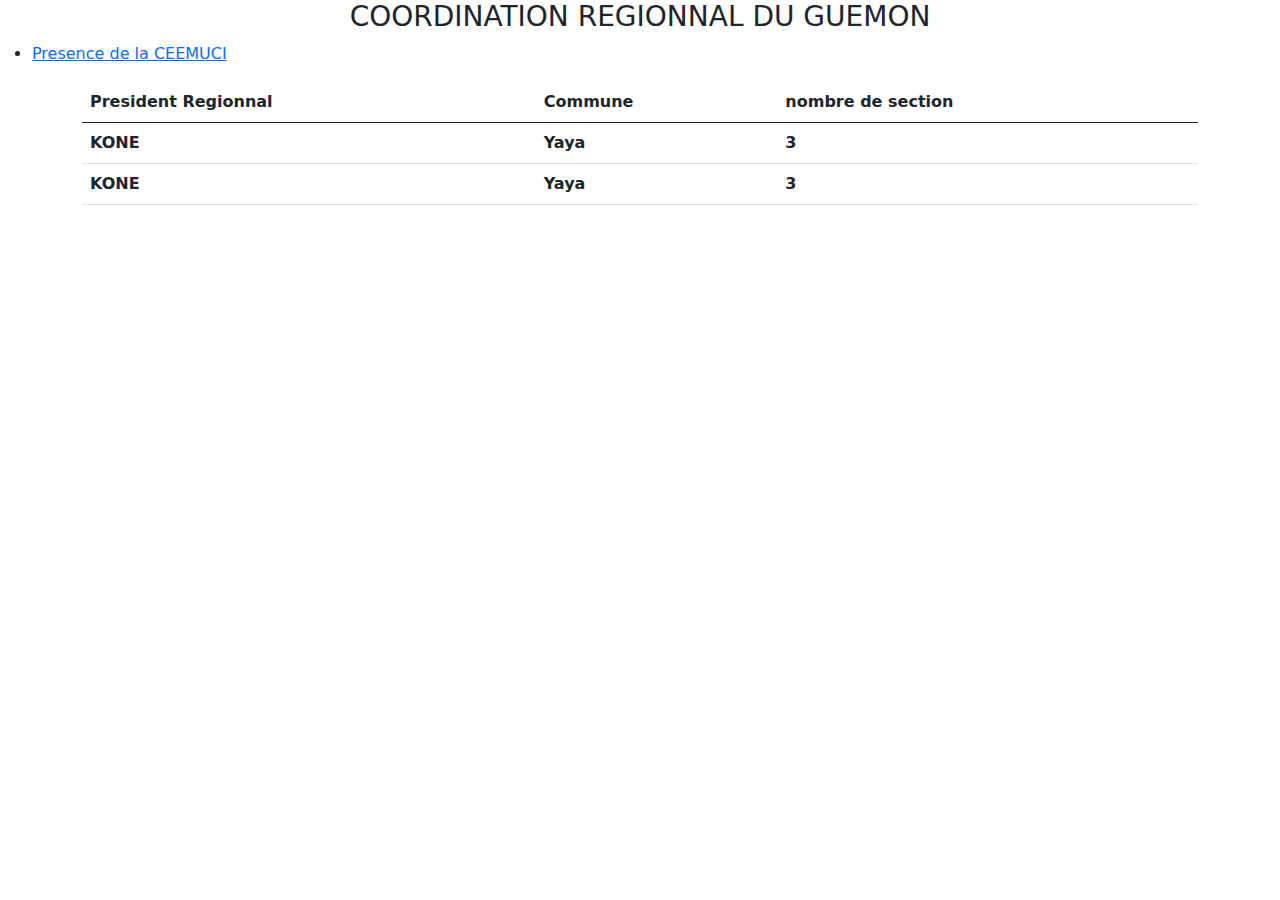
<file: guemon.html>
<!DOCTYPE html>
<html lang="fr">
<head>
    <meta charset="UTF-8">
    <meta http-equiv="X-UA-Compatible" content="IE=edge">
    <meta name="viewport" content="width=device-width, initial-scale=1.0">
    <link rel="stylesheet" href="assets/bootstrap/css/bootstrap.min.css">
    <title>Guemon</title>
</head>
<body>
    <h3 class="text-center"> COORDINATION REGIONNAL DU GUEMON</h3>
    <nav>
        <ul>
            <li style="text-decoration: none;"> <a href="map.html">Presence de la CEEMUCI</a></li>
        </ul>
    </nav>

    <div class="container">
        <div class="table">
            <table class="table">
                <thead>
                    <th>President Regionnal</th>
                    <th>Commune</th>
                    <th>nombre de section</th>
                </thead>

                <tbody>
                    <tr>
                        <th>KONE</th>
                        <th>Yaya</th>
                        <th>3</th>
                    </tr>
                    <tr>
                        <th>KONE</th>
                        <th>Yaya</th>
                        <th>3</th>
                    </tr>
                </tbody>
            </table>
        </div>
    </div>
    
    <script src="assets/bootstrap/js/bootstrap.min.js"></script>
</body>
</html>
</file>
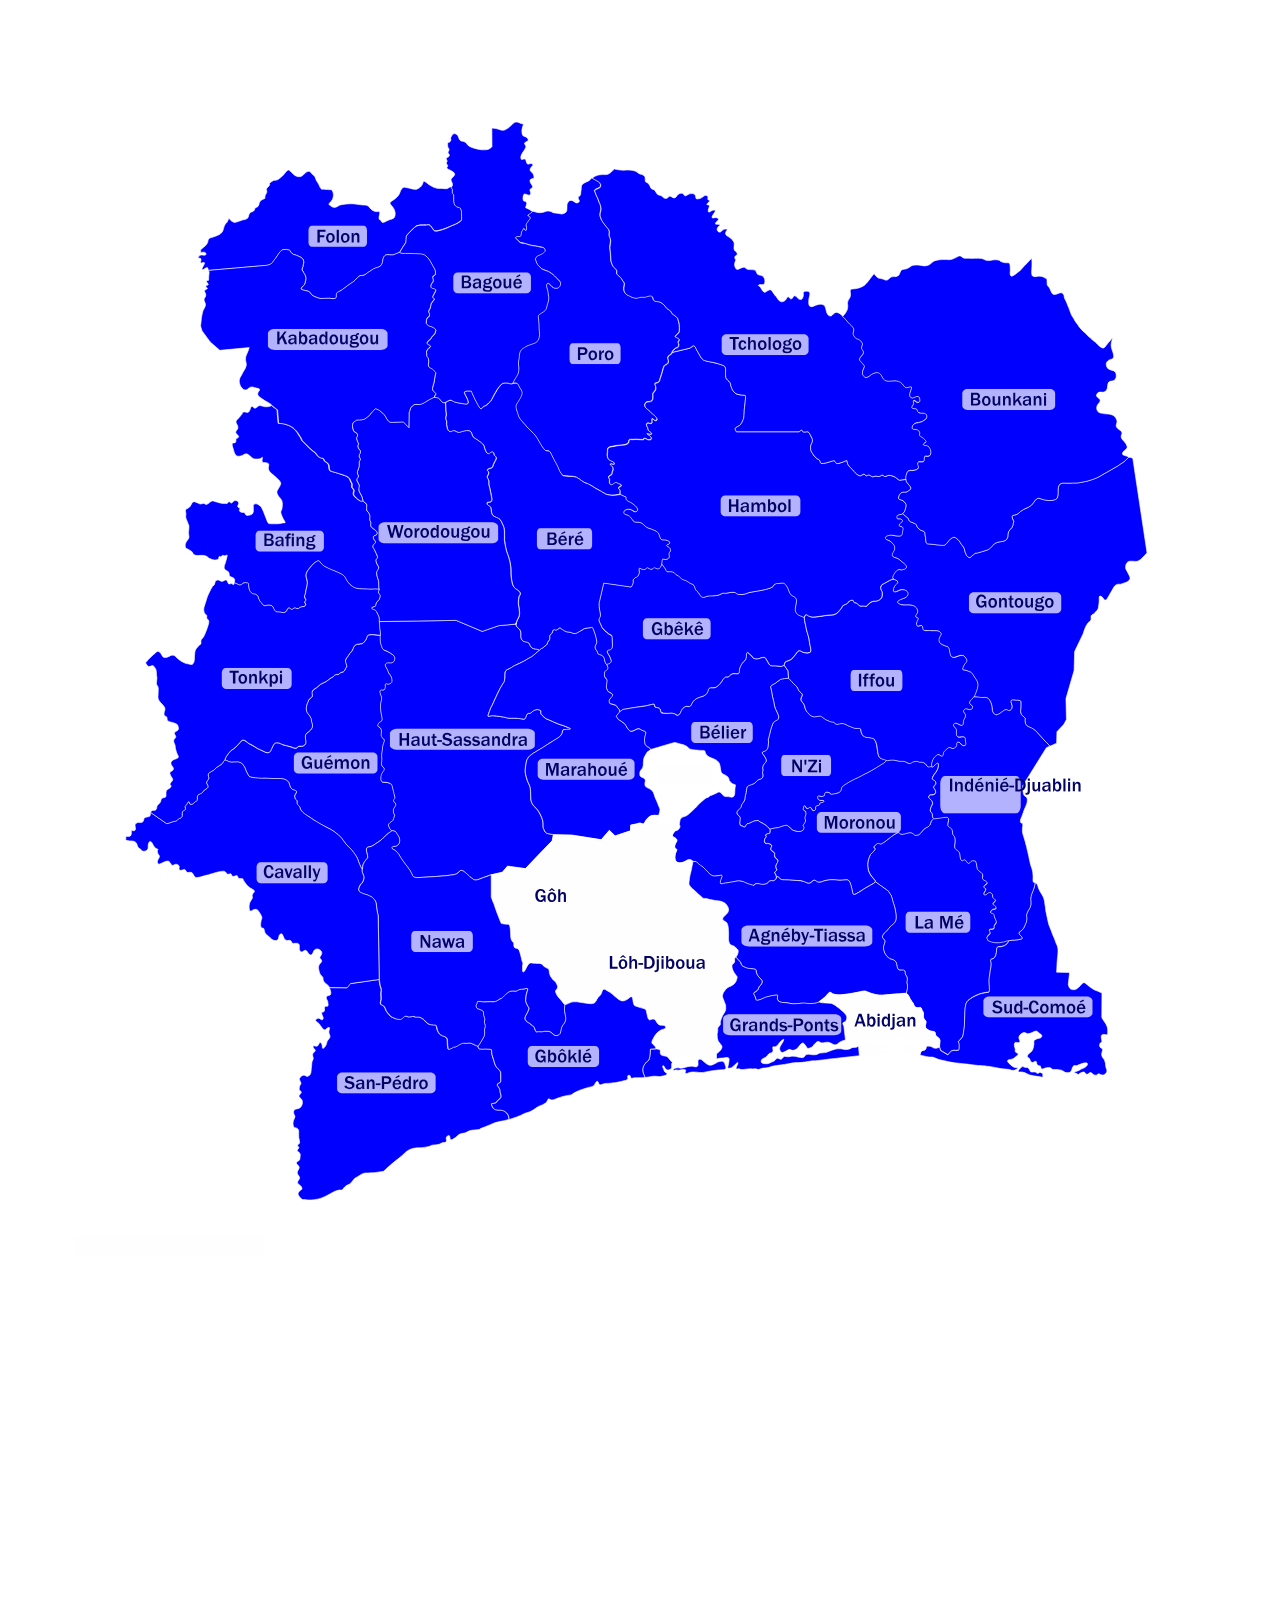
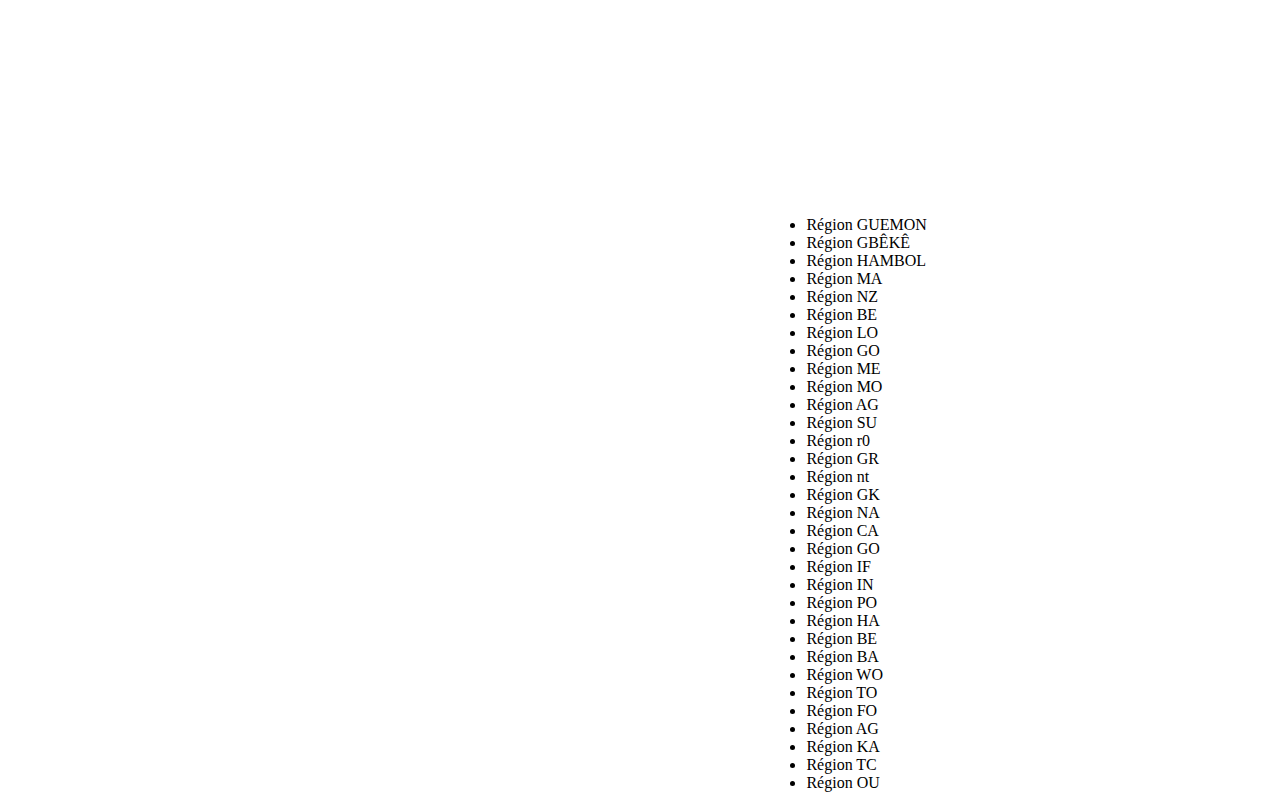
<file: map.html>
<!DOCTYPE html>
<html lang="fr">
<head>
    <meta charset="UTF-8">
    <meta http-equiv="X-UA-Compatible" content="IE=edge">
    <meta name="viewport" content="width=device-width, initial-scale=1.0">
    <title>Implantation</title>
    <link rel="stylesheet" href="assets/css/map.css">
</head>
<body>
    
    <div class="map" id="map">
        <div class="map__image">
            <svg xmlns="http://www.w3.org/2000/svg" xml:space="preserve"  version="1.1" style="shape-rendering:geometricPrecision; text-rendering:geometricPrecision; image-rendering:optimizeQuality; fill-rule:evenodd; clip-rule:evenodd" viewBox="0 0 21000 29700"
 xmlns:xlink="http://www.w3.org/1999/xlink">
                <defs>
                    <style type="text/css">
                <![CDATA[
                    .str2 {stroke:black;stroke-width:10;stroke-opacity:0.501961}
                    .str4 {stroke:black;stroke-width:50}
                    .str1 {stroke:#AE4A84;stroke-width:25}
                    .str6 {stroke:#434242;stroke-width:10}
                    .str0 {stroke:black;stroke-width:10}
                    .str3 {stroke:black;stroke-width:10}
                    .str7 {stroke:#2B2A29;stroke-width:7.62}
                    .str5 {stroke:black;stroke-width:7.62}
                    .fil11 {fill:none}
                    .fil3 {fill:none;fill-rule:nonzero}
                    .fil2 {fill:#FEFEFE}
                    .fil13 {fill:#D9DADA}
                    .fil0 {fill:#A2D9F7}
                    .fil1 {fill:#ECECED}
                    .fil10 {fill:#FEFEFE;fill-rule:nonzero}
                    .fil9 {fill:#D9DADA;fill-rule:nonzero}
                    .fil5 {fill:#727271;fill-rule:nonzero}
                    .fil12 {fill:#434242;fill-rule:nonzero}
                    .fil8 {fill:black;fill-rule:nonzero}
                    .fil6 {fill:#000066;fill-rule:nonzero}
                    .fil7 {fill:#FEFEFE;fill-rule:nonzero;fill-opacity:0.501961}
                    .fil4 {fill:#FEFEFE;fill-opacity:0.701961}]]>
                    </style>
                </defs>
                    <g id="Plan_x0020_1">
                    <metadata id="CorelCorpID_0Corel-Layer"/>
                        
                    <path class="fil2 str0 present1 GU" title="Guémon" d="M6186 10425l-127 -13c-34,3 -92,-7 -96,42 -2,26 -57,109 -84,109 -32,0 -41,10 -71,9 -37,-1 -68,42 -76,74 -7,31 -35,61 -57,81 -13,12 -18,39 -33,52 -9,8 -42,56 -37,74 8,28 4,38 20,68 13,23 -20,51 -21,61 -24,55 -29,45 -75,60 -19,6 -30,41 -64,33 -28,-6 -54,25 -69,42 -6,6 -39,14 -59,34 -29,29 -76,56 -114,70 -47,17 -84,73 -135,98 -26,13 -45,47 -37,75 23,78 -41,61 -64,124 -17,48 -21,34 -29,95 -1,6 -4,19 -5,26 10,85 18,67 62,131 39,56 12,57 35,114 31,76 -30,124 -84,164 -65,47 14,157 -36,196 -35,27 -35,22 -82,22 -58,0 -25,66 -145,12 -4,-2 -29,-5 -45,-12 -17,-7 -71,-15 -97,-27 -46,-22 -117,-57 -150,5 -17,31 -21,41 -35,73 -19,43 -28,59 -72,57 -26,-1 -83,-38 -110,-47 -61,-21 -112,-69 -175,-96 -61,-26 -105,-118 -166,-25 -20,31 -104,111 -139,126 -18,8 -95,107 -100,131 -2,9 -11,26 -11,33l0 0c54,16 36,12 72,30 38,19 160,-14 193,16 22,20 25,9 46,45 14,24 18,20 28,52 7,22 49,115 67,130 16,13 81,22 102,24 33,2 62,7 98,7 39,0 55,-3 96,0 25,2 49,0 77,3 91,9 193,-19 265,42 37,32 24,69 49,107 2,3 2,3 3,6 38,45 32,23 74,43 69,33 -48,57 3,145 5,9 40,22 28,51 -6,15 1,39 18,49 42,25 27,74 59,99 13,10 20,25 41,40 27,18 36,27 67,45 47,27 82,60 131,86 50,26 110,69 163,92 86,38 192,106 252,178 3,4 3,5 8,7 40,52 72,111 124,151 35,27 130,154 144,198 15,46 47,131 74,171l0 0c18,-44 -6,-57 31,-116 18,-29 22,-37 47,-62 5,-5 9,-11 14,-17 2,-28 -8,-54 -13,-83 -7,-32 -23,-63 7,-90 6,-6 33,-12 41,-11 21,1 74,-33 90,-46 18,-14 43,-26 63,-42 16,-14 37,-22 51,-41 9,-12 42,-38 56,-53 20,-21 80,-67 105,-82l0 0 -31 -35c-4,-9 -6,-15 -10,-24 -12,-27 -16,-43 7,-65 40,-38 57,-22 71,-80l17 -52c-7,-13 -19,-25 -21,-39 -5,-39 -7,-63 22,-98 49,-60 -28,-76 -21,-107 12,-51 39,-5 9,-107 -2,-8 -29,-118 -29,-119 -6,-73 -93,-77 -150,-77 -54,1 -43,-94 -32,-127 18,-53 77,-84 31,-122 -62,-51 -10,-101 -25,-157 -11,-44 11,-116 12,-158 1,-49 14,-62 25,-104 12,-45 10,-35 -33,-77 -16,-16 -15,-42 -12,-66 23,-144 -98,-82 -47,-164 29,-46 48,-16 61,-63 9,-33 -58,-193 -10,-334 14,-41 -23,-87 -26,-123 -3,-40 15,-38 47,-35 37,4 43,-38 41,-67 -6,-67 27,-23 57,-32 25,-7 56,-19 56,-49 -1,-65 -14,-82 -54,-135 -8,-11 -13,-33 -19,-48 -9,-21 -44,-74 -41,-88 14,-54 83,-24 112,-35 49,-19 62,-76 32,-118 -12,-17 -109,-78 -130,-82 -63,-14 -64,-49 -83,-101 -17,-47 -15,-103 -14,-153l0 0z"/>
                    <path class="fil2 str0 present1 GB" title="Gbêkê" d="M10862 9229l65 90c17,44 24,48 64,44 30,-4 83,3 98,35 8,18 49,26 73,52 67,70 56,31 120,69 38,22 54,43 96,53 40,10 32,92 73,116 30,18 54,81 76,95 39,25 75,-19 131,-19 69,0 138,3 199,-34 13,-8 38,-16 53,-10 21,8 85,-15 124,-15 94,0 38,20 111,35 50,10 121,-8 169,-31 57,-10 111,-19 168,-29 41,-7 211,-38 232,-74 39,-68 71,-37 135,-53 64,-16 92,51 116,97 21,43 24,96 79,118 29,11 63,40 62,75 -1,39 -28,140 -22,166 7,29 26,62 55,75 13,6 89,38 91,39l0 0c-2,19 1,39 3,53 4,25 12,50 16,75 6,33 18,95 29,125 13,38 23,82 32,121 0,29 7,58 13,87 3,14 10,40 11,54 2,25 14,51 -14,67 -36,20 -113,6 -145,-18 -26,-20 -50,-7 -66,18 -12,19 -25,31 -37,48 -10,14 -19,23 -29,35 -28,37 -33,36 -73,53 -26,11 -59,11 -67,44 -4,16 -6,26 -10,32l0 0c-7,12 -17,13 -46,23 -20,0 -41,-3 -61,-6 -98,-13 -110,27 -164,-73 -8,-15 -15,-24 -23,-38 -11,-19 -10,-28 -29,-34 -16,-5 -58,7 -72,13 -53,23 -115,17 -144,-38 -11,-22 -44,-33 -48,-41 -13,-30 -33,-14 -35,17 -2,44 2,41 -11,86 -11,11 -26,26 -38,37 -35,32 -75,116 -69,164 5,38 -32,37 -60,33 -110,-14 -90,69 -154,55 -22,-5 -51,28 -60,46 -14,27 -35,47 -50,71 -3,5 -59,52 -65,54 -51,19 -67,1 -96,10 -33,10 -29,30 -34,56l-2 3c-23,51 -50,70 -103,86 -63,19 -111,33 -151,90 -10,15 -18,41 -25,51 -30,45 -65,7 -102,26 -24,12 -45,34 -58,57 -12,21 -19,55 -37,71 -22,20 -36,20 -58,2 -31,-25 -85,-25 -123,-19 -16,0 -35,1 -52,-1 -54,-5 -71,11 -81,-53 -4,-28 -33,-43 -58,-44 -40,-1 -36,-12 -43,-45 -4,-18 -29,-10 -42,-6 -63,20 -142,30 -208,39 -36,5 -72,11 -107,16 -56,8 -112,21 -168,29l-58 45 0 0c-7,-21 1,-52 -20,-67 -21,-15 -16,-17 -28,-36 -7,-12 -65,-31 -78,-32 -47,-5 -49,-28 -47,-71 9,-11 16,-23 25,-34 13,-16 36,-33 33,-55 -2,-14 -49,-35 -63,-44 -23,-14 -25,-32 -35,-53 -15,-32 0,-72 1,-101 1,-37 11,-50 -21,-77 -22,-19 -20,-56 -18,-82 4,-50 31,-35 51,-65 7,-11 6,-23 5,-35l-22 -48 0 0 39 -9c16,-8 14,-1 29,-18 22,-26 7,-43 1,-64 -7,-25 -14,-33 -26,-56l-2 -5c-14,-27 -19,-19 -27,-54 -5,-20 12,-30 30,-32 44,-5 50,-25 56,-65 2,-12 -7,-166 -10,-170 -12,-15 -43,-19 -65,-41 -17,-17 -33,-24 -51,-42 -17,-18 -29,-35 -47,-54 -3,-9 -7,-15 -10,-24 -11,-27 -48,-88 -41,-114 9,-34 25,-31 25,-69 0,-6 -12,-73 -14,-83 -9,-40 -9,-73 -10,-113l79 -337 455 66c20,-25 39,-70 34,-92 -8,-40 4,-31 15,-45 36,-47 46,5 84,-87 12,-28 -25,-111 23,-84 93,54 99,-35 127,-9 17,16 65,36 80,10 32,-51 69,50 122,-20 15,-20 21,-42 24,-63l0 0z"/>
                    
                    <!-- <path class="fil2 str0" d="M10678 12320l380 -113c39,-5 39,2 70,8 28,5 56,19 84,24 14,2 66,26 75,35 22,20 21,28 54,41 38,14 154,20 197,20 59,0 35,16 59,61 23,43 90,65 132,81 27,8 37,17 58,34 39,30 41,67 50,113 9,48 4,89 58,111 20,8 59,28 70,46 17,28 15,29 20,59 39,39 43,50 97,64 13,4 5,18 2,32 -5,25 -6,48 -7,73 -2,40 1,104 -52,103 -31,-1 -49,-13 -80,-9 -47,5 -68,-21 -93,-54 -8,-10 -30,-29 -44,-22 -28,13 -56,24 -84,39 -13,7 -41,15 -56,20l-2 1c-31,27 -23,21 -57,36 -33,14 -147,121 -168,148 -19,26 -41,35 -61,60 -16,20 -37,30 -55,49 -28,28 -62,51 -101,59 -33,7 -56,32 -59,66 -2,22 -10,43 -10,63 10,17 15,28 9,46 -6,18 -23,37 -39,47 -4,2 -47,15 -49,17l0 0c6,-10 10,-20 9,-30 -7,-64 -61,-62 -100,-84 -31,-17 -80,-11 -113,-18 -40,-9 -39,0 -60,-30 -21,-30 -17,-64 -7,-99l0 0c12,-45 34,-91 16,-126 -15,-29 -13,-24 -29,-68 -7,-19 -24,-59 -32,-75 -18,-35 -36,-112 -52,-132 -67,-83 -156,-39 -125,-165 18,-75 -81,-52 -89,-105 -1,-6 -2,-12 -2,-17 -3,-75 53,-79 57,-139 3,-39 0,-89 12,-126 11,-37 36,-68 55,-102l59 -40 0 0z"/> -->
                    
                    <path class="fil2 str0 present1 HA" title="Haut Sassandra" d="M8828 10669l-90 79c-28,26 -53,41 -87,56 -13,6 -68,42 -86,51 -43,23 -101,48 -146,69 -39,18 -64,45 -111,62 -77,28 -43,88 -56,155 -4,18 -3,50 -18,67 -15,18 -68,111 -77,131 -16,40 -43,79 -57,120 -25,50 -52,120 -79,166 -6,10 -48,125 -48,136 0,21 55,-9 87,-2 35,7 80,3 123,14 35,8 59,5 98,20 30,12 82,5 118,7 61,2 95,3 157,15 62,12 34,-73 85,-95 16,-6 31,12 64,-25 19,-22 59,-39 89,-39 17,0 65,13 59,34 -5,20 -2,39 13,54 77,75 48,53 136,91 43,18 81,39 125,55 31,11 38,16 74,25 29,7 76,31 113,42 33,10 42,31 -8,28 -25,-1 -31,7 -66,2 -33,-5 -28,48 -37,69 -28,64 -109,91 -158,128 -24,18 -61,33 -94,59 -48,36 -110,67 -160,99 -84,53 -174,94 -185,206 -1,10 -6,33 -8,43 -14,117 -5,132 27,241 11,36 44,85 49,120 4,27 5,41 6,67 8,134 -16,179 96,281 42,38 109,177 111,235 0,14 1,27 1,42 -3,63 10,48 25,96 19,60 116,45 148,64l0 0 -20 100 -446 464 -298 -41 -78 93 -8 8 -175 40 -11 -1 0 0c-5,0 -15,6 -20,8 -32,14 -70,25 -104,37 -23,9 -102,42 -124,42 -30,-1 -36,2 -59,-21 -40,-20 -50,-43 -81,-67 -23,-18 -61,-58 -88,-67 -31,-10 -40,-1 -60,22 -18,21 -13,13 -33,27 -39,27 -96,20 -138,30 -22,5 -45,5 -66,7 -25,3 -51,3 -75,6 -51,6 -102,7 -152,11l-5 0c-38,1 -76,5 -114,7 -37,2 -89,8 -126,5 -46,-4 -60,-21 -74,-62 -8,-22 -18,-36 -29,-56 -25,-47 -60,-75 -87,-118 -23,-35 -47,-60 -68,-97 -9,-17 -22,-36 -30,-51 -1,-1 -7,-9 -8,-10 -12,-18 -30,-35 -44,-50 -17,-18 -75,-32 -65,-54 15,-35 55,-11 87,-32 46,-32 51,-83 36,-132 -2,-8 -21,-40 -26,-46 -1,-1 -27,-44 -28,-46 -9,-20 -55,-23 -72,-27l0 0 -31 -35c-4,-9 -6,-15 -10,-24 -12,-27 -16,-43 7,-65 40,-38 57,-22 71,-80l17 -52c-7,-13 -19,-25 -21,-39 -5,-39 -7,-63 22,-98 49,-60 -28,-76 -21,-107 12,-51 39,-5 9,-107 -2,-8 -29,-118 -29,-119 -6,-73 -93,-77 -150,-77 -54,1 -43,-94 -32,-127 18,-53 77,-84 31,-122 -62,-51 -10,-101 -25,-157 -11,-44 11,-116 12,-158 1,-49 14,-62 25,-104 12,-45 10,-35 -33,-77 -16,-16 -15,-42 -12,-66 23,-144 -98,-82 -47,-164 29,-46 48,-16 61,-63 9,-33 -58,-193 -10,-334 14,-41 -23,-87 -26,-123 -3,-40 15,-38 47,-35 37,4 43,-38 41,-67 -6,-67 27,-23 57,-32 25,-7 56,-19 56,-49 -1,-65 -14,-82 -54,-135 -8,-11 -13,-33 -19,-48 -9,-21 -44,-74 -41,-88 14,-54 83,-24 112,-35 49,-19 62,-76 32,-118 -12,-17 -109,-78 -130,-82 -63,-14 -64,-49 -83,-101 -17,-47 -15,-103 -14,-153l0 0c0,-32 0,-62 -6,-85 -8,-28 -4,-75 -9,-99 -3,-16 -3,-31 -3,-47l0 0 1279 -20 434 183 273 -95 284 -26 0 0c3,9 7,19 12,34 14,40 81,36 73,145 -5,62 16,113 85,116 10,1 38,11 45,17 32,32 9,86 113,102 22,3 46,3 63,18l0 0z"/>
                    
                    <path class="fil2 str0 nonpresent MA" title="Marahoué" d="M10157 11703l-31 40c-1,1 -17,21 -17,26 0,11 15,15 23,37 10,27 27,20 50,39 59,48 61,29 100,103 6,11 24,38 33,48 49,58 102,-16 160,-22 22,-2 44,21 67,30 21,8 66,15 59,43 -6,26 -15,44 -19,73 -3,26 -6,23 -4,51 5,23 3,23 4,42 1,15 12,35 23,45 28,27 51,20 69,52 1,2 4,9 5,11l0 0 -59 40c-18,34 -43,65 -55,102 -11,37 -9,87 -12,126 -4,61 -61,65 -57,139 0,5 1,11 2,17 8,53 107,30 89,105 -31,127 58,83 125,165 16,19 34,97 52,132 8,16 25,56 32,75 16,44 14,38 29,68 18,35 -4,80 -16,126l0 0 -41 -1c-10,0 -21,-1 -32,-1 -50,-1 -79,18 -113,53 -11,11 -19,25 -26,34 -9,10 -14,32 -21,41 -18,27 -41,10 -60,4 -23,-6 -43,0 -65,10l-105 20 -1 94 -258 87 -95 -94 -134 157 -489 -77 -5 0 -300 -7 0 0c-33,-19 -129,-4 -148,-64 -15,-48 -28,-33 -25,-96 0,-15 -1,-28 -1,-42 -1,-58 -69,-197 -111,-235 -112,-102 -88,-147 -96,-281 -1,-26 -2,-41 -6,-67 -5,-35 -39,-83 -49,-120 -31,-108 -41,-124 -27,-241 3,-10 7,-33 8,-43 12,-112 101,-153 185,-206 50,-32 112,-63 160,-99 33,-25 70,-40 94,-59 49,-37 130,-65 158,-128 9,-21 4,-74 37,-69 35,5 41,-3 66,-2 50,3 41,-19 8,-28 -37,-11 -84,-35 -113,-42 -36,-8 -43,-13 -74,-25 -45,-16 -83,-37 -125,-55 -88,-38 -59,-16 -136,-91 -15,-15 -18,-33 -13,-54 6,-21 -42,-34 -59,-34 -30,0 -70,17 -89,39 -33,38 -49,19 -64,25 -52,21 -24,107 -85,95 -61,-12 -95,-13 -157,-15 -36,-1 -88,5 -118,-7 -38,-15 -63,-12 -98,-20 -43,-11 -88,-6 -123,-14 -32,-7 -87,23 -87,2 0,-11 41,-125 48,-136 27,-46 55,-116 79,-166 14,-41 41,-80 57,-120 8,-20 61,-113 77,-131 15,-18 14,-49 18,-67 13,-66 -20,-127 56,-155 47,-17 72,-45 111,-62 45,-20 103,-46 146,-69 18,-10 73,-46 86,-51 34,-15 59,-30 87,-56l90 -79 0 0c36,-37 32,-21 60,-42 18,-13 36,-28 53,-42 28,-23 10,-39 36,-67 44,-47 5,-58 27,-98 12,-23 33,-18 41,-58 1,-7 8,-23 13,-28 39,-15 21,4 50,0 33,-5 53,-52 72,-30 10,11 53,36 68,46 39,26 80,11 115,29 65,33 83,3 142,-26 50,-24 47,-44 115,-51 28,-3 51,-7 78,-11 16,-3 17,11 24,27 17,38 42,111 49,151 2,11 4,19 6,30 10,54 6,42 -15,89 -13,30 -10,61 14,83 22,21 12,70 53,72 34,2 69,30 77,64 6,25 13,84 35,98l0 0 22 48c2,12 3,25 -5,35 -20,30 -47,15 -51,65 -2,27 -4,63 18,82 32,27 22,40 21,77 -1,30 -16,69 -1,101 10,21 12,39 35,53 14,9 61,29 63,44 3,22 -21,39 -33,55 -9,11 -16,23 -25,34 -2,42 0,66 47,71 13,1 71,20 78,32 12,19 7,21 28,36 21,15 14,46 20,67l0 0z"/>
                    
                    <path class="fil2 str0 nonpresent NZ" title="N'zie" d="M12663 13645c56,-14 74,-19 128,-24 33,-3 148,-62 168,-32 7,11 60,46 80,73 3,4 78,22 86,22 53,0 94,-2 106,-63 5,-22 -33,-23 -9,-55 14,-19 42,-50 31,-73 -30,-62 25,-67 7,-135 -10,-37 -68,0 -33,-92 15,-40 34,38 51,38 40,0 54,-56 85,21 9,23 71,15 58,-32 -14,-54 88,-26 68,-79 -3,-9 83,-8 72,-37 -11,-26 -114,20 -104,-73 4,-36 56,23 107,-13 22,-15 -16,-85 84,-51 37,12 -11,42 109,13 11,-3 30,-6 39,-11 33,-17 50,-26 53,-62 3,-47 50,-65 88,-92 19,-14 126,-72 147,-80 65,-24 135,-72 202,-101 49,-21 78,-47 124,-70 41,-20 86,-59 133,-82 3,-1 15,-8 17,-10l45 -44 0 0c-4,-1 -46,-18 -63,-22 -74,-15 -84,-59 -95,-128 -12,-75 -10,-151 -61,-211 -14,-17 -119,-24 -148,-32 -50,-13 -68,-76 -72,-122 -4,-42 -72,-7 -120,-30 -31,-15 -80,-28 -103,-42 -44,-26 -79,-40 -130,-25 -93,28 -60,-29 -120,-31 -51,-2 -53,-18 -88,-30 -37,-13 -28,-17 -49,-29 -64,-38 -30,-47 -122,-31 -57,10 -66,5 -116,-27 -8,-7 -27,-37 -37,-43 -24,-16 -42,-69 -46,-98 -8,-54 -71,-85 -62,-122 19,-75 48,-69 -15,-118 -40,-31 -29,-81 -79,-111 -1,0 -44,-42 -44,-42 -24,-35 -39,-42 -68,-74l0 0c-15,2 -114,9 -131,19 -35,20 -50,41 -83,62 -31,19 -98,43 -81,81 15,36 24,137 39,183 16,49 19,129 44,175 9,17 49,102 49,119 0,80 -51,43 -91,106 -29,45 -64,206 -78,263l-4 11c10,58 0,63 -4,114 -4,48 -23,69 -66,82 -9,3 -32,19 -33,19 0,30 120,129 45,180 -19,13 -35,52 -35,76 0,22 9,32 0,62 -11,38 43,113 -63,131 -24,4 -51,68 -121,85 -30,7 -82,23 -81,61 1,20 -20,125 -28,141 0,53 -6,56 -32,98 -16,27 -29,30 -32,63 -2,38 -114,83 -55,141 26,26 37,22 37,62 0,29 -19,94 8,112 19,13 25,7 51,23 41,25 32,-61 80,-54 14,2 62,-31 84,-37 111,-30 63,-2 143,28 24,9 92,58 108,81 4,5 20,22 23,26l0 0z"/>
                    
                    <path class="fil2 str0 present1 BE" title="Bélier" d="M12893 10917l65 92 9 126 0 0c-15,2 -114,9 -131,19 -35,20 -50,41 -83,62 -31,19 -98,43 -81,81 15,36 24,137 39,183 16,49 19,129 44,175 9,17 49,102 49,119 0,80 -51,43 -91,106 -29,45 -64,206 -78,263l-4 11c10,58 0,63 -4,114 -4,48 -23,69 -66,82 -9,3 -32,19 -33,19 0,30 120,129 45,180 -19,13 -35,52 -35,76 0,22 9,32 0,62 -11,38 43,113 -63,131 -24,4 -51,68 -121,85 -30,7 -82,23 -81,61 1,20 -20,125 -28,141 0,53 -6,56 -32,98 -16,27 -29,30 -32,63 -2,38 -114,83 -55,141 26,26 37,22 37,62 0,29 -19,94 8,112 19,13 25,7 51,23 41,25 32,-61 80,-54 14,2 62,-31 84,-37 111,-30 63,-2 143,28 24,9 92,58 108,81 4,5 20,22 23,26l0 0c0,23 10,75 -24,72 -9,-1 -74,14 -45,34 19,13 -8,29 -18,52 -16,36 -6,87 42,76 18,-4 88,20 68,56 -14,24 -18,51 7,68 83,55 24,34 51,100 19,46 85,36 28,116 -16,23 -19,64 0,88 20,25 -52,41 -27,67 5,5 23,49 23,56l0 0c-1,36 -5,48 -47,68 -14,7 -68,-16 -92,30 -17,32 -102,37 -131,26 -62,-22 -95,-2 -104,22 -27,-1 -91,-26 -117,-35 -20,-7 -51,-25 -67,-29 -52,-11 -67,-15 -121,-5 -17,5 -48,11 -66,13 -45,6 -88,14 -132,22 -42,7 -65,19 -56,-30 3,-16 6,-22 9,-36 6,-24 44,-75 -5,-69 -37,4 -61,14 -101,14 -22,0 -27,-4 -46,-12 -39,-16 -48,-46 -73,-65 -13,-10 -43,-43 -54,-56 -9,-12 -68,-51 -83,-63 -20,-17 -34,-23 -50,-46l-52 -2 0 0c-28,-34 -75,-38 -108,-13 -30,23 -84,41 -122,36 -81,-9 -75,-98 -60,-157 8,-29 39,-65 7,-77 -41,-16 -10,-86 7,-110 27,-39 -6,-64 -40,-80 -55,-25 -7,-65 14,-102l0 0c2,-2 45,-14 49,-17 16,-9 33,-28 39,-47 6,-19 1,-29 -9,-46 0,-20 8,-42 10,-63 3,-34 26,-58 59,-66 39,-9 73,-32 101,-59 19,-18 39,-29 55,-49 20,-25 42,-34 61,-60 20,-28 134,-134 168,-148 34,-14 26,-8 57,-36l2 -1c15,-5 43,-13 56,-20 28,-15 55,-26 84,-39 14,-6 36,12 44,22 25,33 46,59 93,54 31,-3 48,9 80,9 54,1 50,-63 52,-103 1,-25 2,-48 7,-73 3,-14 11,-29 -2,-32 -55,-14 -59,-25 -97,-64 -6,-31 -4,-32 -20,-59 -11,-18 -51,-38 -70,-46 -54,-23 -49,-64 -58,-111 -8,-45 -11,-82 -50,-113 -21,-16 -31,-26 -58,-34 -42,-16 -110,-38 -132,-81 -24,-45 1,-61 -59,-61 -43,0 -159,-6 -197,-20 -33,-12 -32,-20 -54,-41 -10,-9 -62,-33 -75,-35 -28,-5 -56,-18 -84,-24 -31,-6 -31,-13 -70,-8l-380 113 0 0c0,-2 -4,-9 -5,-11 -18,-31 -41,-25 -69,-52 -11,-10 -22,-30 -23,-45 -1,-19 1,-19 -4,-42 -2,-28 1,-25 4,-51 4,-30 14,-47 19,-73 6,-28 -39,-35 -59,-43 -23,-8 -45,-32 -67,-30 -58,6 -111,80 -160,22 -8,-10 -27,-37 -33,-48 -39,-74 -41,-56 -100,-103 -23,-19 -40,-12 -50,-39 -8,-22 -23,-26 -23,-37 0,-4 17,-25 17,-26l31 -40 0 0 58 -45c56,-8 113,-21 168,-29 35,-5 71,-12 107,-16 66,-8 145,-18 208,-39 13,-4 38,-12 42,6 7,33 3,44 43,45 25,1 54,16 58,44 10,64 27,48 81,53 16,1 35,1 52,1 37,-6 92,-6 123,19 21,18 35,17 58,-2 18,-16 25,-49 37,-71 13,-23 34,-45 58,-57 37,-18 72,19 102,-26 7,-10 15,-37 25,-51 40,-57 88,-72 151,-90 53,-16 80,-35 103,-86l2 -3c6,-26 1,-46 34,-56 30,-9 46,9 96,-10 6,-2 62,-49 65,-54 16,-25 37,-44 50,-71 9,-17 38,-51 60,-46 64,15 44,-69 154,-55 28,4 65,5 60,-33 -6,-48 34,-132 69,-164 12,-11 26,-25 38,-37 14,-46 9,-42 11,-86 2,-31 21,-47 35,-17 4,8 37,19 48,41 29,55 91,61 144,38 15,-6 56,-18 72,-13 20,6 18,15 29,34 8,14 15,22 23,38 54,100 66,60 164,73 20,3 41,6 61,6 28,-10 39,-11 46,-23l0 0z"/>
                    
                    <path class="fil2 str0 present2 LO" title="Lôh-Djiboua" d="M9100 16194l120 -237c55,-72 42,-31 99,-71 29,-21 154,-190 178,-228 12,-20 39,-43 57,-70 29,-43 78,-73 119,-104 16,-13 65,-24 65,-46 0,-19 10,-37 12,-70 1,-38 5,-32 -2,-75 -11,-73 46,-95 53,-159 1,-10 6,-44 5,-50 -2,-43 -5,-88 -1,-131 3,-32 -9,-79 1,-112 12,-41 12,-30 30,-62 18,-31 38,-74 77,-75 36,-2 28,5 64,15 25,7 60,25 90,34 54,16 94,68 129,77 29,8 41,-27 89,-3 45,22 83,-35 133,-6 26,15 53,20 76,-1 40,-37 168,46 210,-45 8,-17 17,-35 25,-53 18,-40 73,-87 111,-105 45,-26 73,-53 118,-79 51,-30 37,71 89,17 24,-26 67,-24 98,-21 55,5 106,35 175,44l0 0c4,10 12,21 24,34 18,18 36,29 53,47 16,17 44,38 57,53 16,18 50,39 62,54 27,35 42,29 85,32 29,11 106,27 138,30 31,3 55,8 84,12 24,3 77,25 94,43 30,31 56,69 50,114 -5,38 -54,80 -82,103l-1 1c-23,34 -24,42 8,67 34,27 44,15 60,64 5,15 6,28 9,42 5,21 3,49 5,69 5,45 -4,112 3,154 11,65 36,72 93,91 2,5 13,17 18,20 15,10 14,12 26,23 14,14 24,30 21,50 -6,40 -13,59 -39,90l0 0c-13,16 -23,28 -19,50 13,62 -46,65 -45,96 1,37 19,90 42,119 4,6 9,14 13,18 10,12 25,36 34,48 -1,4 -2,11 -3,15 -4,22 -4,21 -11,43 -18,52 -65,85 -115,104 -23,9 -63,37 -74,60 -6,14 -22,29 -27,39 -17,32 -19,50 -10,86 4,18 20,44 24,61 7,26 19,37 25,70 -1,3 -1,15 -1,18 5,49 -6,77 -33,116 -30,42 -37,73 -53,120 -12,34 14,46 -13,73 -12,12 -34,35 -34,54 1,41 1,52 -10,95 1,2 1,4 2,6 1,5 1,37 2,47 1,21 8,34 13,51 7,24 49,61 60,85 10,24 4,24 -1,43 -4,15 -19,36 -31,45 -23,18 -24,27 -55,43l1 89 2 -1c-24,8 -47,18 -67,28 -28,14 -73,27 -99,0 -21,-22 -46,-37 -76,-37 -43,0 -27,-17 -55,-25 -42,-12 -49,-19 -89,18 -26,5 -35,12 -58,20 -24,9 -23,-1 -34,-12 -12,-12 -44,-3 -59,0 -39,6 -51,-44 -92,-58 -64,-22 -63,83 -93,112 -4,4 -8,8 -10,11l0 0c-1,-1 -22,-23 -23,-24 -13,-19 -28,-34 -41,-51 -41,-54 -129,-16 -136,-77 -4,-32 9,-27 -10,-63l-65 -11 0 0 -1 -2c-5,-27 -8,-27 -23,-49 -15,-21 -44,-30 -44,-54 0,-31 21,-62 35,-88 13,-24 37,-59 57,-77 26,-24 29,-24 59,-42 15,-9 42,-13 54,-19 22,-11 23,-4 27,-35 -20,-17 -35,-24 -62,-24 -92,0 -94,-86 -125,-99 -37,-15 -69,14 -86,8 -31,-11 -34,-82 -44,-114 -11,-34 -3,-56 -39,-69 -32,-12 -67,-19 -99,-29 -22,-7 -5,-8 -43,-16 -7,0 -24,-10 -29,-18 -19,-35 -18,-109 -31,-128 -20,-31 -49,12 -66,23 -32,20 -58,36 -97,36 -43,-1 -96,-54 -129,-79 -27,-20 -50,-46 -78,-63 -23,-14 -44,-29 -67,-41 -20,-10 -17,-5 -32,-10 -15,-5 -32,36 -35,46 -3,10 -9,22 -12,31 -9,27 -33,34 -48,54 -9,13 -12,21 -22,34 -2,7 -3,7 -6,13 -14,25 -19,38 -44,53 -36,22 -189,-10 -236,-16 -47,-7 -66,-10 -114,-6 -15,1 -76,24 -88,32 -21,13 -36,15 -47,12l0 0c-21,-6 -32,-31 -52,-56 -18,-22 -72,-81 -82,-103 -12,-25 -38,-62 -12,-85 17,-15 28,-39 23,-62 -5,-22 -16,-35 -25,-56l0 0z"/>
                    
                    <path class="fil2 str0 present2 GO" title="Gôh" d="M11319 14575c-11,-25 -3,-48 0,-88 3,-36 17,-104 28,-139l34 -170 0 0c-28,-34 -75,-38 -108,-13 -30,23 -84,41 -122,36 -81,-9 -75,-98 -60,-157 8,-29 39,-65 7,-77 -41,-16 -10,-86 7,-110 27,-39 -6,-64 -40,-80 -55,-25 -7,-65 14,-102l0 0c6,-10 10,-20 9,-30 -7,-64 -61,-62 -100,-84 -31,-17 -80,-11 -113,-18 -40,-9 -39,0 -60,-30 -21,-30 -17,-64 -7,-99l0 0 -41 -1c-10,0 -21,-1 -32,-1 -50,-1 -79,18 -113,53 -11,11 -19,25 -26,34 -9,10 -14,32 -21,41 -18,27 -41,10 -60,4 -23,-6 -43,0 -65,10l-105 20 -1 94 -258 87 -95 -94 -134 157 -489 -77 -5 0 -300 -7 0 0 -20 100 -446 464 -298 -41 -78 93 -8 8 -175 40 -11 -1 0 0 0 371c10,27 20,56 31,83 14,32 24,54 33,89 6,22 18,47 25,70 6,22 23,55 31,80 14,40 28,72 44,110l2 4c23,8 27,9 48,11 22,2 45,3 67,5 19,2 23,16 28,34 10,33 14,122 14,159 0,27 11,79 33,96 41,32 1,53 30,95 17,25 70,-5 89,79 4,16 14,36 15,54 6,27 15,52 19,79 6,42 27,29 13,84 -7,26 1,45 -3,68 -2,15 3,70 33,32 25,-32 29,-64 54,-97 9,-12 15,-25 29,-33 26,-15 37,-4 63,-4 19,0 43,4 65,4 25,0 68,-3 85,18 24,31 35,37 69,56 38,21 41,9 47,59 5,42 11,67 36,103 21,30 21,34 51,58 7,6 22,18 26,27l0 0 120 -237c55,-72 42,-31 99,-71 29,-21 154,-190 178,-228 12,-20 39,-43 57,-70 29,-43 78,-73 119,-104 16,-13 65,-24 65,-46 0,-19 10,-37 12,-70 1,-38 5,-32 -2,-75 -11,-73 46,-95 53,-159 1,-10 6,-44 5,-50 -2,-43 -5,-88 -1,-131 3,-32 -9,-79 1,-112 12,-41 12,-30 30,-62 18,-31 38,-74 77,-75 36,-2 28,5 64,15 25,7 60,25 90,34 54,16 94,68 129,77 29,8 41,-27 89,-3 45,22 83,-35 133,-6 26,15 53,20 76,-1 40,-37 168,46 210,-45 8,-17 17,-35 25,-53 18,-40 73,-87 111,-105 45,-26 73,-53 118,-79 51,-30 37,71 89,17 24,-26 67,-24 98,-21 55,5 106,35 175,44l0 0z"/>
                    
                    <path class="fil2 str0 nonpresent ME" title="La Mé" d="M14408 14515l218 157c22,39 26,42 47,74 4,6 31,111 40,134 22,55 42,162 42,221 0,44 -8,89 -46,114 -4,2 -13,18 -30,28 -26,15 -74,88 -106,114 -30,25 -71,76 -27,109 34,25 24,66 6,97 -12,51 -10,74 6,120 7,21 40,75 60,87 30,17 21,24 66,36 106,26 65,105 104,163 27,40 115,-15 115,49 0,50 23,47 35,93 10,42 -19,66 4,121 16,38 -26,123 -14,143l0 0c22,8 31,30 48,60 8,14 10,26 22,40 13,17 12,25 31,46 4,4 8,9 10,14 17,43 20,65 69,76 28,6 63,-25 75,27 11,49 34,24 27,94 -3,30 2,66 28,84 28,20 11,53 7,78 -1,3 0,3 -2,6 -2,53 6,49 43,77 29,21 59,25 94,30 52,7 4,55 60,89 30,18 34,27 45,58l-8 102 0 0 17 60 122 73c13,-16 30,-34 39,-47 45,-61 152,13 150,-62 -1,-53 7,-76 -15,-110l62 -69c19,-39 19,-41 22,-79 1,-21 13,-55 13,-79 0,-15 6,-38 5,-55 -1,-51 3,-103 5,-154 1,-29 2,-59 3,-88 1,-22 11,-92 18,-111 23,-39 17,-35 52,-63 11,-9 15,-12 26,-20 21,-14 35,-23 58,-34 18,-8 39,-21 58,-26 5,-1 22,-11 33,-14 17,-5 40,-10 56,-15 29,-7 50,-10 81,-12 28,-2 24,-28 24,-50 0,-31 0,-52 -3,-84 -3,-31 -2,-92 2,-122 5,-32 8,-62 14,-95l1 -9c8,-60 26,-97 10,-154 -8,-28 -1,-37 22,-41 28,-5 53,-38 60,-64 9,-34 13,-54 14,-90 1,-38 17,-55 55,-50 30,4 95,-21 115,-45 7,-8 35,-46 27,-56l0 0c-2,-3 -8,-3 -18,0 -76,26 -180,47 -258,21 -15,-5 -50,-20 -65,-24 -3,-21 -20,-37 -17,-50 16,-56 65,-42 54,-84 -8,-32 -34,-56 25,-53 62,3 32,-54 49,-70 44,-42 30,-67 4,-120 -4,-9 -7,-16 -8,-26 -8,-52 -15,-47 -56,-55 -20,-4 0,-58 49,-61 61,-3 35,-57 1,-71 -70,-29 72,-56 7,-102 -64,-44 0,-46 -51,-97 -40,-40 -80,31 -105,30 -68,-3 55,-98 -1,-115 -61,-18 36,-61 38,-79 4,-46 -93,-43 -79,-98 9,-32 6,-59 -23,-81 -82,-59 -55,-41 -79,-147 -9,-39 -7,-48 -60,-49 -47,-1 -53,92 -103,14 -44,-68 -61,7 -83,-17 -46,-50 3,-124 -74,-171 -35,-21 -46,-39 -38,-85 29,-173 -39,-141 -38,-205 1,-102 -69,-77 -77,-124 -7,-37 37,-114 -10,-133 -19,-8 -101,10 -130,14 -46,6 -77,15 -95,7l0 0 -41 46c-5,6 -8,25 -10,33 -17,61 -53,63 -98,90 -30,19 -83,113 -120,109 -15,-2 -17,1 -33,5 -18,-7 -24,-11 -37,-25 -32,-34 -86,-17 -126,-5 -115,34 -89,-17 -123,-17 -21,0 -90,51 -112,65 -18,12 -34,28 -50,39 -30,21 -44,39 -77,58 -20,11 -42,35 -64,26 -48,-21 -46,-4 -84,26 -47,36 1,40 0,62 -1,18 -68,82 -81,94l-2 6c-41,100 -51,149 -26,256 6,26 41,92 61,108 16,14 30,38 44,53 7,7 8,14 7,21l0 0z"/>
                    
                    <path class="fil2 str0 nonpresent MO" title="Moronou" d="M12663 13645c0,23 10,75 -24,72 -9,-1 -74,14 -45,34 19,13 -8,29 -18,52 -16,36 -6,87 42,76 18,-4 88,20 68,56 -14,24 -18,51 7,68 83,55 24,34 51,100 19,46 85,36 28,116 -16,23 -19,64 0,88 20,25 -52,41 -27,67 5,5 23,49 23,56l0 0 35 7c21,42 53,47 97,47 26,0 55,3 81,3 31,1 67,7 100,7 18,0 43,2 62,3 24,1 72,12 93,22 70,33 79,33 136,-18 23,-20 41,-10 60,8 24,23 52,14 82,10 52,-27 99,-29 156,-37 13,-2 76,2 90,4 61,8 96,5 157,-2 60,-7 66,30 83,77 3,8 18,65 19,74 2,16 9,34 12,53 7,40 17,49 56,30 25,-12 60,-35 85,-50 24,-14 56,-41 80,-52 24,-13 60,-32 83,-47 16,-11 66,-30 73,-55l0 0c2,-7 0,-14 -7,-21 -14,-15 -28,-39 -44,-53 -19,-16 -54,-83 -61,-108 -25,-107 -15,-156 26,-256l2 -6c14,-12 81,-76 81,-94 1,-22 -47,-26 0,-62 38,-29 36,-46 84,-26 22,10 45,-15 64,-26 33,-18 47,-37 77,-58 16,-11 31,-27 50,-39 22,-15 91,-66 112,-65 34,0 8,51 123,17 40,-12 93,-29 126,5 13,14 19,18 37,25 17,-4 19,-7 33,-5 37,5 90,-90 120,-109 45,-28 82,-30 98,-90 2,-8 5,-28 10,-33l41 -46 0 0c-16,-6 -22,-24 -22,-66 0,-42 -32,-29 -35,-59 -4,-47 22,-77 38,-120 1,-4 2,-8 1,-12 -5,-65 -69,-73 -66,-100 3,-34 24,-35 49,-35 70,0 86,-52 46,-103 -36,-47 32,-61 26,-96 -10,-63 -62,-39 -61,-78 0,-12 29,-62 36,-70 39,-42 72,-104 66,-163 -8,-77 -92,78 -109,39l0 0c-15,-5 -34,-5 -49,1 -21,9 -43,-20 -51,-35 -15,-27 -63,-51 -93,-42 -23,7 -35,-12 -56,-15 -29,-4 -80,8 -101,29 -17,17 -55,1 -71,-9 -68,-42 -86,-6 -164,-29 -66,-19 -91,-15 -163,-2l0 0 -45 44c-2,1 -14,8 -17,10 -47,23 -92,62 -133,82 -46,22 -75,49 -124,70 -67,28 -137,76 -202,101 -20,8 -127,66 -147,80 -38,27 -84,45 -88,92 -3,36 -20,45 -53,62 -9,5 -28,9 -39,11 -119,30 -71,0 -109,-13 -100,-33 -62,36 -84,51 -52,36 -104,-23 -107,13 -9,94 94,47 104,73 12,29 -75,28 -72,37 20,53 -82,25 -68,79 12,47 -49,55 -58,32 -32,-77 -45,-21 -85,-21 -18,0 -36,-77 -51,-38 -35,92 23,55 33,92 17,68 -37,73 -7,135 11,22 -17,54 -31,73 -24,32 14,33 9,55 -12,61 -53,63 -106,63 -8,0 -83,-19 -86,-22 -21,-26 -73,-62 -80,-73 -21,-30 -136,29 -168,32 -54,4 -72,9 -128,24l0 0z"/>
                    
                    <path class="fil2 str0 nonpresent AG" title="Agnéby-Tiassa" d="M11319 14575c-11,-25 -3,-48 0,-88 3,-36 17,-104 28,-139l34 -170 0 0 52 2c15,22 30,29 50,46 15,12 74,51 83,63 10,14 40,46 54,56 25,19 33,50 73,65 19,8 23,12 46,12 40,0 65,-10 101,-14 48,-6 10,45 5,69 -3,14 -6,20 -9,36 -9,49 14,37 56,30 45,-8 87,-16 132,-22 18,-3 48,-9 66,-13 53,-10 69,-7 121,5 16,4 47,22 67,29 26,9 91,33 117,35 9,-25 42,-44 104,-22 30,10 115,6 131,-26 24,-46 78,-23 92,-30 42,-20 46,-31 47,-68l0 0 35 7c21,42 53,47 97,47 26,0 55,3 81,3 31,1 67,7 100,7 18,0 43,2 62,3 24,1 72,12 93,22 70,33 79,33 136,-18 23,-20 41,-10 60,8 24,23 52,14 82,10 52,-27 99,-29 156,-37 13,-2 76,2 90,4 61,8 96,5 157,-2 60,-7 66,30 83,77 3,8 18,65 19,74 2,16 9,34 12,53 7,40 17,49 56,30 25,-12 60,-35 85,-50 24,-14 56,-41 80,-52 24,-13 60,-32 83,-47 16,-11 66,-30 73,-55l0 0 218 157c22,39 26,42 47,74 4,6 31,111 40,134 22,55 42,162 42,221 0,44 -8,89 -46,114 -4,2 -13,18 -30,28 -26,15 -74,88 -106,114 -30,25 -71,76 -27,109 34,25 24,66 6,97 -12,51 -10,74 6,120 7,21 40,75 60,87 30,17 21,24 66,36 106,26 65,105 104,163 27,40 115,-15 115,49 0,50 23,47 35,93 10,42 -19,66 4,121 16,38 -26,123 -14,143l0 0c-10,-4 -23,-5 -40,-2 -60,9 -114,8 -173,13 -61,6 -126,15 -187,17 -70,3 -137,-15 -202,-36 -28,-9 -55,-24 -81,-32 -40,-5 -92,14 -132,21 -45,8 -94,19 -139,25 -45,6 -91,14 -137,15 -50,2 -75,1 -123,-12 -30,-8 -34,-25 -56,-30 -13,-3 -47,40 -55,50 -27,33 -61,57 -93,83 -24,18 -37,24 -32,29l0 0c-2,0 -46,16 -48,17 -28,7 -39,3 -61,7 -76,11 -119,-12 -196,-3 -31,4 -115,12 -145,8 -54,-7 -59,-17 -120,-18 -196,-4 -93,-127 -131,-126 -59,1 -115,16 -171,30 -40,10 -87,41 -113,46 -47,8 -61,32 -74,-29 -12,-57 -57,-70 -8,-98 70,-40 51,-74 81,-103 21,-20 13,-14 27,-34 32,-47 -9,-75 -40,-110 -30,-34 -25,-26 -42,-68 -8,-21 -4,-50 -16,-61 -5,-5 -89,-13 -101,-15 -45,-5 -34,-6 -71,-19 -55,-20 -62,-29 -79,-85l-78 -86 0 0c26,-31 33,-50 39,-90 3,-21 -6,-37 -21,-50 -12,-11 -11,-13 -26,-23 -5,-3 -16,-15 -18,-20 -57,-19 -82,-25 -93,-91 -7,-42 2,-109 -3,-154 -2,-20 -1,-48 -5,-69 -3,-14 -4,-27 -9,-42 -16,-50 -25,-37 -60,-64 -31,-25 -31,-33 -8,-67l1 -1c28,-23 77,-65 82,-103 6,-44 -21,-83 -50,-114 -17,-18 -70,-39 -94,-43 -30,-4 -54,-9 -84,-12 -33,-3 -109,-19 -138,-30 -43,-3 -58,3 -85,-32 -12,-15 -46,-35 -62,-54 -13,-15 -41,-36 -57,-53 -17,-18 -35,-28 -53,-47 -12,-13 -20,-24 -24,-34l0 0z"/>
                    
                    <path class="fil2 str0 nonpresent SU" title="Sud Comoé" d="M17193 17705l0 61 0 0c-14,-2 -28,-5 -42,-8 -60,-12 -170,-19 -220,-50 -22,-14 -36,-17 -60,-25 -39,-14 -63,-3 -76,-7 -31,-10 22,-62 33,-70 25,-20 26,-24 52,-11 26,13 45,2 56,7 49,25 35,69 64,74 50,9 55,-15 97,21 12,10 29,-4 42,-11 13,-7 31,7 54,18l0 0zm-1934 -465l-9 46c-10,21 -18,28 -42,30 -10,1 -32,11 -38,21 -9,15 -8,15 -13,30 -1,3 -6,21 -7,24l2 1c5,2 10,4 15,5 27,11 123,30 152,32 9,1 17,1 26,1 29,-1 28,4 52,12 28,9 36,20 73,28 61,13 128,33 188,43 21,3 43,6 64,10 94,15 194,17 289,32 57,9 87,13 145,16 10,0 20,2 30,3 40,-3 42,4 75,6 69,5 144,22 211,37 52,12 88,11 139,15 34,3 43,12 70,18 44,10 120,-42 84,-45 -32,-3 -40,1 -72,-19 -18,-11 -78,-65 -85,-81 -16,-38 55,-36 73,-41 29,-8 62,-41 86,-61 7,-6 11,-9 17,-18 -5,-22 -10,-20 -29,-29 -38,-19 -11,-25 -24,-73 -7,-26 -24,-68 -2,-92 19,-22 49,18 80,-13 13,-13 -9,-42 -13,-59 -8,-35 16,-53 35,-76 60,-35 50,-23 102,-5 34,12 83,-18 114,-32 15,-7 47,-17 59,1 22,34 50,24 68,60 13,25 -16,48 -41,51 -23,3 -49,10 -69,23 -10,7 -11,10 -18,17 -5,31 1,29 -1,52 -4,46 -15,110 -54,140 -25,19 -77,52 -45,88 12,13 25,-1 37,43 7,26 16,29 39,39 117,-59 25,32 107,53 27,7 21,-6 29,25 14,56 46,15 97,9 100,-12 52,18 115,28 25,4 53,0 82,3 32,3 59,6 85,28 12,10 25,14 36,21 64,3 90,3 106,-67 6,-27 19,-54 51,-52 14,1 8,12 39,-1 42,-17 107,-52 153,-39 27,7 7,42 -7,55 -38,33 -50,30 -90,50 -16,8 -8,9 -28,15 -15,5 -35,18 -55,23 -18,5 -45,18 -9,24 16,3 39,11 44,29l0 0c21,-14 40,-35 65,-41 53,-12 36,-4 66,23 46,41 49,-65 115,4 18,18 54,30 72,11 46,-46 54,40 131,-8 27,-17 40,-55 25,-86 -28,-59 0,-118 -62,-187 -12,-13 -24,-52 -18,-72 4,-15 19,-60 12,-73 -8,-13 -61,-21 -45,-80 11,-40 50,-6 29,-89 -9,-37 -7,-80 42,-73 22,3 41,5 59,6 7,-97 4,-141 -53,-217 -6,-8 -11,-19 -14,-22 -17,-22 -18,-25 -29,-53l3 -403 -50 -21c-9,-3 -17,-7 -25,-10 -27,-10 -38,-15 -63,-28 -20,-10 -32,-22 -50,-33 -24,-15 -32,-25 -52,-41 -37,-30 -54,-59 -96,-14 -31,34 -74,91 -125,93 -70,3 -81,-25 -99,-85l22 -200 -216 -7c1,-11 3,-26 3,-37 1,-44 4,-87 6,-131 2,-40 8,-74 11,-112 4,-45 9,-113 -8,-156 -12,-31 -21,-37 -32,-76 -10,-45 -39,-88 -52,-131 -20,-65 -53,-119 -67,-187 -10,-48 -21,-98 -31,-146 -7,-32 -13,-52 -14,-87 0,-9 -2,-19 -4,-28 -12,-62 -8,-102 -35,-160 -16,-35 -30,-54 -50,-86 -13,-19 -29,-58 -35,-80 -6,-25 -19,-64 -50,-67l0 0c0,17 -9,56 -13,71 -18,72 -65,135 -60,204 4,52 12,112 -22,157 -19,25 -54,94 -47,126 8,32 3,37 2,65 -2,41 -15,45 -25,73 -15,46 -35,86 -80,111 -58,34 8,67 18,85 25,45 11,35 -22,48 -26,10 -73,9 -100,12l-92 10 0 0c8,10 -20,48 -27,56 -20,24 -85,49 -115,45 -38,-6 -54,12 -55,50 -1,36 -5,56 -14,90 -6,26 -32,58 -60,64 -23,4 -30,13 -22,41 16,57 -2,95 -10,154l-1 9c-6,33 -8,63 -14,95 -5,30 -5,91 -2,122 3,32 3,53 3,84 0,22 4,49 -24,50 -30,2 -51,5 -81,12 -17,4 -40,10 -56,15 -11,3 -28,12 -33,14 -19,5 -41,18 -58,26 -23,11 -37,20 -58,34 -12,8 -16,11 -26,20 -35,28 -29,24 -52,63 -7,19 -17,88 -18,111 -1,29 -2,59 -3,88 -2,51 -6,102 -5,154 0,17 -5,40 -5,55 -1,24 -12,58 -13,79 -2,37 -3,40 -22,79l-62 69c22,34 13,57 15,110 2,74 -105,1 -150,62 -10,13 -26,31 -39,47l-122 -73 -17 -60 0 -1c0,8 -17,13 -35,18 -24,8 -61,6 -81,-11 -30,-27 -71,-17 -104,-23l1 0z"/>
                    
                    <path class="fil2 str0" title="Abidjan" d="M15259 17240l-9 46c-10,21 -18,28 -42,30 -10,1 -32,11 -38,21 -9,15 -8,15 -13,30 -1,3 -6,21 -7,24l2 1c-26,-9 -55,-16 -88,-23 -50,-11 -80,-2 -126,-6 -21,-2 -53,-23 -68,-37 -26,-25 -19,-15 -49,-25 -17,-6 -30,-36 -6,-42 18,-5 24,-5 43,-13 12,-6 86,-22 98,-24 17,-2 39,-1 57,1 65,6 58,35 129,23 44,-7 53,-36 93,-13 7,4 14,6 22,7l1 0zm-1130 9l13 157 1 0c10,-1 21,-3 31,-5 50,-14 32,-2 74,-3 47,-2 93,-1 139,-14 55,-16 108,-6 164,-18 38,-8 80,-14 118,-11 57,5 104,-54 86,-54 -13,0 -39,10 -59,12 -35,4 -49,10 -83,-5 -18,-8 -69,17 -97,18 -56,2 -63,-41 8,-43 26,-1 73,-24 74,-54 0,-11 -30,0 -38,2 -43,9 -64,10 -105,-3 -24,-8 -56,-20 -80,-16 -23,4 -37,12 -65,15 -70,6 -45,-16 -77,-23 -20,-4 -42,18 -61,29 -15,8 -25,13 -43,16l0 0zm1348 6c0,-5 -6,-10 -23,-18 -25,-11 -71,-14 -96,-13 -11,0 -32,-6 -43,-10 -27,-11 -49,-16 -68,-38 -35,-40 -87,-18 -127,-19 -36,-1 -62,-49 -148,-41 -46,4 -74,7 -121,5 -27,-2 -59,10 -80,6 -55,-9 -25,-40 -84,1 -15,1 -52,16 -71,21 -31,8 -57,13 -86,-3 -43,-25 -58,14 -92,8 -24,-5 -34,-51 -90,-20 -47,26 -39,36 -99,28 -22,-3 -21,-4 -39,-12 -21,-9 -32,-2 -47,13 -18,8 -37,13 -56,20 -55,19 -69,38 -108,-13 -20,-26 -54,-32 -85,-26l-2 0 -27 -229c-13,-28 -35,-50 5,-68 26,-11 27,-14 38,-43 15,-42 0,-67 -25,-100 -17,-23 -53,-48 -76,-68 -11,-10 -32,-28 -44,-34 -8,-4 -37,-32 -53,-40 -55,-29 -45,-28 -113,-30 -4,0 -7,-1 -12,-1 -14,0 -98,-5 -109,-9 -12,-4 -18,-6 -21,-9l0 0c-5,-5 8,-11 32,-29 33,-25 67,-50 93,-83 8,-10 42,-53 55,-50 22,6 26,22 56,30 48,13 74,13 123,12 45,-2 92,-9 137,-15 45,-6 94,-17 139,-25 40,-7 92,-25 132,-21 27,8 54,23 81,32 66,22 133,39 202,36 61,-2 126,-12 187,-17 59,-5 113,-4 173,-13 18,-3 30,-2 40,2l0 0c22,8 31,30 48,60 8,14 10,26 22,40 13,17 12,25 31,46 4,4 8,9 10,14 17,43 20,65 69,76 28,6 63,-25 75,27 11,49 34,24 27,94 -3,30 2,66 28,84 28,20 11,53 7,78 -1,3 0,3 -2,6 -2,53 6,49 43,77 29,21 59,25 94,30 52,7 4,55 60,89 30,18 34,27 45,58l-8 102 0 -1z"/>
                    
                    <path class="fil2 str0 nonpresent GR" title="Grand Pont" d="M10762 17293l65 11c19,35 6,30 10,63 8,61 96,23 136,77 13,18 29,32 41,51 1,1 22,23 23,24l0 0c-20,26 -9,44 -11,79 -2,29 -25,37 -50,44 -30,8 -57,-20 -67,-45 -18,-41 -49,-30 -23,18 19,36 10,55 47,76 22,13 18,16 6,36 -6,2 -12,3 -18,5 -33,11 -87,26 -122,20 -59,-10 -96,-4 -154,7 -23,4 -42,7 -60,9l1 0c-17,-36 -40,-81 -40,-122 0,-33 10,-68 31,-94 21,-26 19,-35 51,-54 24,-14 31,-56 36,-82 9,-40 5,-78 9,-118l90 -4 0 0zm1040 350c-42,8 -89,13 -132,18 -60,7 -114,32 -175,25 -55,-7 -99,-14 -155,-5 -26,4 -38,15 -55,19 -42,8 -36,-16 -26,-45 8,-23 -38,-20 -49,-19 -21,1 -35,8 -52,10 -42,5 -43,-14 -93,5 -12,-11 -19,-17 1,-28 24,-13 61,-18 87,-12 54,13 84,-11 135,-21 34,-7 70,-14 103,-4 121,35 47,-86 85,-115 34,-25 73,24 97,44 49,40 69,62 136,40 27,-9 39,-20 62,-30 35,-21 42,-21 79,-26 25,-3 43,8 55,29 7,11 9,39 18,58 11,24 5,39 -21,48 -10,4 -53,7 -65,7l-4 1 -32 2zm2112 -499c-8,1 -15,3 -22,6 -30,11 -75,28 -98,51 -54,55 -93,4 -140,-11 -40,-13 -66,-8 -105,2 -57,14 -62,-33 -99,-21 -28,10 -70,68 -89,91l-12 5c-84,39 -61,12 -97,-27 -21,-23 -32,-64 -70,-35 -33,24 -41,61 -77,86 -78,53 -99,8 -118,10 -43,4 -109,84 -151,35 -29,-33 -15,-77 7,-109 16,-24 41,-57 46,-86 5,-27 -60,35 -61,36 -21,21 -36,51 -55,67 -52,41 -79,-24 -64,59 5,28 -8,51 -36,59 -33,9 -23,3 -48,31 -28,32 -33,43 -72,56 -28,9 -51,44 -36,69 14,23 91,27 116,19 12,-4 76,-36 79,-36 27,-4 37,-29 55,-44 22,-19 36,-2 53,4 54,21 43,-51 95,-42 27,4 23,7 54,5 37,-3 48,-16 92,-7 14,1 40,5 54,9 20,5 35,5 52,9 71,17 65,-29 91,-44 46,-25 111,18 183,-6 21,-7 17,-15 50,-24 59,-3 95,-1 150,-27 32,-15 66,-27 101,-36 31,-8 88,-9 120,-2 46,11 69,13 115,0 33,-9 40,-29 75,-27 43,2 37,-2 79,-19l0 0 13 157 1 0c-101,14 -204,18 -305,33 -64,10 -122,14 -186,21 -77,7 -157,23 -234,30 -34,3 -51,-2 -85,5 -52,10 -144,25 -196,25 -60,0 -116,5 -174,19 -47,11 -93,14 -139,22 -17,3 -45,4 -59,8 -17,4 -37,4 -50,8 -34,8 -34,2 -70,22 -17,4 -40,9 -57,9 -32,0 -55,3 -86,16 -57,24 -34,4 -84,0 -21,-2 -37,3 -56,1 -42,-4 -64,2 -104,4 -34,2 -61,14 -93,2 -33,-12 -21,-10 -56,-4 -36,7 6,-64 10,-75 27,-68 -29,-11 -46,7 -19,19 -35,27 -53,47 -13,2 -42,10 -51,9 -18,-1 -11,-30 -7,-41 8,-26 12,-63 16,-91 14,-80 -74,-36 -118,-38 -28,-1 -58,5 -88,14l-2 1 -1 -89c31,-15 32,-24 55,-43 12,-9 27,-30 31,-45 5,-19 11,-19 1,-43 -10,-24 -53,-61 -60,-85 -5,-17 -12,-31 -13,-51 -1,-10 -1,-42 -2,-47 0,-2 -1,-4 -2,-6 11,-43 11,-54 10,-95 0,-19 22,-42 34,-54 26,-27 1,-39 13,-73 17,-47 24,-78 53,-120 28,-39 39,-68 33,-116 0,-3 0,-15 1,-18 -6,-33 -18,-44 -25,-70 -4,-17 -20,-43 -24,-61 -9,-36 -7,-54 10,-86 5,-10 21,-25 27,-39 11,-23 50,-51 74,-60 49,-19 96,-52 115,-104 7,-21 7,-20 11,-43 1,-4 2,-11 3,-15 -8,-13 -24,-36 -34,-48 -3,-4 -8,-12 -13,-18 -23,-29 -42,-82 -42,-119 -1,-31 58,-34 45,-96 -5,-22 6,-34 19,-50l0 0 78 86c18,56 25,65 79,85 37,14 26,15 71,19 12,1 96,10 101,15 12,11 8,40 16,61 17,41 12,34 42,68 31,35 72,62 40,110 -14,21 -6,15 -27,34 -30,29 -11,63 -81,103 -49,28 -4,41 8,98 13,61 27,37 74,29 25,-4 73,-36 113,-46 57,-14 113,-29 171,-30 39,-1 -65,121 131,126 61,1 66,11 120,18 30,4 114,-5 145,-8 77,-10 120,13 196,3 22,-3 33,1 61,-7 2,-1 46,-17 48,-17l0 0c2,3 9,5 21,9 11,4 95,9 109,9 5,0 8,1 12,1 68,1 58,1 113,30 16,9 45,36 53,40 13,6 33,24 44,34 23,20 58,45 76,68 25,33 40,57 25,100 -10,29 -12,31 -38,43 -40,18 -18,40 -5,68l27 229 2 0z"/>
                    
                    <path class="fil2 str0 present1" title="San Pédro" d="M7805 17248c17,45 11,42 44,46 29,3 19,6 51,1 16,-2 87,2 105,4 17,2 13,3 25,7 5,15 -2,20 4,39 2,6 0,28 7,49 14,47 28,91 42,137 31,99 73,84 98,144 7,17 4,85 4,107 0,49 8,69 -38,84 -19,6 -26,35 -7,50 7,5 34,52 33,67 -4,52 42,95 -1,136 -28,27 -27,15 -53,54 -42,61 -133,-26 -60,104 31,54 146,13 199,59 41,36 45,35 60,90 1,4 7,34 7,38l0 0c-6,2 -13,4 -20,6 -40,13 -81,19 -122,27 -37,7 -107,27 -141,43 -24,12 -49,20 -73,31 -24,11 -54,20 -76,30 -28,13 -37,10 -65,32 -57,12 -105,1 -162,21 -53,19 -46,36 -111,42 -47,4 -73,26 -106,57 -22,20 -29,20 -49,35 -66,48 -53,-29 -63,-48 -7,-14 -31,-4 -40,4 -44,35 17,87 -32,101 -36,10 -29,-6 -71,17 -39,22 -30,16 -71,22 -58,8 -69,-1 -125,29 -44,9 -115,24 -159,24 -34,0 -60,1 -93,6 -39,6 -103,32 -132,60 -42,41 -80,77 -128,113 -38,29 -88,66 -122,99 -24,23 -54,43 -75,65 -21,23 -30,29 -56,49 -30,4 -59,8 -88,13 -40,6 -68,7 -107,11 -101,8 -110,-16 -204,47 -52,35 -70,31 -107,84 -20,29 -46,56 -79,68 -52,18 -62,49 -97,87 -17,0 -29,-1 -46,0 -33,3 -87,23 -115,42 -29,19 -60,32 -90,48 -23,12 -73,35 -97,44 -54,20 -167,36 -225,29 -29,-3 -56,-5 -83,-5l0 0c-15,-11 -32,-19 -43,-34 -11,-15 -38,-50 -32,-70 21,-69 105,-46 41,-124 -18,-23 -52,-35 -50,-53 6,-61 68,-53 10,-129 -47,-61 40,-97 11,-145 -17,-28 -73,-53 -10,-85 36,-18 26,-46 31,-72 18,-82 -48,-76 -48,-102 0,-15 30,-45 30,-45 0,-8 -7,-16 -13,-21 -28,-21 10,-44 21,-54 10,-9 -12,-96 -12,-98 0,-24 -3,-62 -1,-84 10,-90 -71,-70 -82,-92 -23,-44 -12,-97 10,-139 27,-50 -10,-54 -13,-94 -5,-61 40,-62 80,-72 64,-15 87,-121 47,-160 -24,-24 -59,-39 -19,-78 53,-51 -16,-50 -15,-83 4,-114 62,-48 5,-159 -7,-13 4,-30 14,-41 66,-68 87,-7 118,-13 72,-15 57,-98 67,-151 8,-44 -2,-86 24,-125 24,-36 -40,-85 22,-128 50,-35 -18,-54 -20,-89 -2,-42 64,25 89,-31 37,-83 65,-6 65,37 0,66 67,-27 71,-58 12,-87 87,-80 45,-158 -25,-46 23,-102 -1,-110 -31,-11 -59,56 -87,38 -27,-19 -38,-43 -60,-70 -3,-4 -2,-4 -5,-8 -28,-46 -46,-42 -70,-69 -20,-23 41,-63 73,-31 33,32 70,4 35,-60 -43,-79 42,-34 36,-90 -9,-92 38,-44 57,-68 8,-10 -2,-83 -12,-95 -29,-35 -15,-73 27,-78 53,-6 32,-80 7,-129l-1 -1 293 3 56 -69 476 -69 0 0 17 103c23,65 22,55 14,116 -5,41 7,71 3,106 -4,33 -31,87 15,99 59,16 51,91 90,127 30,27 40,64 85,78 20,7 28,17 60,23 64,13 70,22 123,-29 16,-16 43,-22 61,-9 19,15 56,1 81,0 25,-1 11,-12 44,6 21,11 62,-16 114,21 37,26 22,10 55,47 18,21 62,58 90,60 19,2 79,6 93,12 0,2 10,18 13,42 5,45 40,116 87,129 18,5 80,27 82,47 1,5 4,18 7,22 0,17 0,101 8,120 5,14 -4,54 29,35 25,-15 23,1 60,-32 9,-8 26,4 49,-11 8,-5 25,-12 39,-22 25,-17 78,-45 108,-32 16,7 71,-10 90,-3 17,7 25,5 46,18 18,11 59,27 79,33l0 0z"/>
                    
                    <path class="fil2 str0 nonpresent GK" title="Gbôklê" d="M10762 17293l-90 4c-4,40 -1,78 -9,118 -5,25 -12,68 -36,82 -32,19 -30,28 -51,54 -21,26 -31,61 -31,94 0,41 23,86 40,122l-1 0c-21,2 -41,3 -67,5 -20,1 -38,-1 -56,0 -28,2 -53,-3 -80,7 -50,19 -26,-49 -62,-48 -26,1 -29,18 -22,39 8,25 -22,46 -43,48 -32,4 -41,8 -72,18 -14,2 -31,6 -45,9 -47,10 -75,13 -122,18 -66,7 -86,-7 -151,22 -50,22 -48,-30 -62,-46 -22,-26 -47,30 -54,44 -13,24 -40,39 -67,42 -32,4 -40,8 -68,17 -17,5 -38,13 -54,18 -39,11 -74,27 -111,43 -36,15 -60,35 -93,55 -40,2 -61,10 -99,17 -49,10 -120,33 -166,54 -24,11 -66,22 -89,2 -30,-26 -31,18 -52,44 -16,20 -68,50 -94,57 -26,8 -52,20 -74,37 -31,25 -82,58 -119,71 -44,16 -74,18 -116,44 -10,5 -21,10 -31,15 -46,22 -77,28 -121,45 -24,9 -44,14 -66,21l0 0c0,-4 -6,-34 -7,-38 -14,-55 -19,-54 -60,-90 -53,-47 -168,-5 -199,-59 -73,-130 18,-43 60,-104 26,-39 25,-27 53,-54 43,-41 -3,-84 1,-136 1,-15 -27,-62 -33,-67 -19,-15 -12,-44 7,-50 46,-15 38,-35 38,-84 0,-22 3,-90 -4,-107 -25,-60 -67,-45 -98,-144 -14,-46 -29,-91 -42,-137 -6,-21 -5,-43 -7,-49 -6,-19 1,-25 -4,-39 -13,-3 -8,-4 -25,-7 -18,-2 -89,-7 -105,-4 -32,5 -22,2 -51,-1 -33,-3 -27,-1 -44,-46l0 0c35,-50 66,-103 95,-156 14,-27 17,-56 12,-86 -5,-29 4,-55 9,-83 1,-4 2,-14 2,-19 -12,-45 -20,-55 -7,-100 4,-13 -21,-56 -21,-90 0,-62 -17,-52 -62,-76 -23,-12 -43,3 -60,-46 -13,-36 18,-39 16,-77 -1,-23 85,-5 106,-5 49,0 90,-5 138,-3 16,1 21,6 42,0 20,-5 27,-4 47,-16 28,-18 34,-25 67,-38 50,-20 98,-127 190,-123 43,2 63,10 100,-18 24,-18 60,-6 98,-17 83,-25 46,22 36,71 -5,24 -11,33 -12,60 -3,72 -18,54 18,131 34,72 47,36 13,119 -25,62 -87,109 -9,168 22,16 38,20 62,43 55,50 38,6 67,85 11,30 14,43 41,35 12,-3 63,0 79,0 60,-16 37,-4 80,-7 50,-3 64,15 96,44 41,38 82,36 119,-7 16,-19 6,-99 50,-145 30,-32 48,-77 44,-121 -2,-35 -21,-62 -20,-105 1,-25 -4,-70 6,-111l0 0c12,3 26,0 47,-12 12,-7 73,-30 88,-32 48,-4 67,-1 114,6 47,7 200,38 236,16 25,-15 30,-28 44,-53 3,-6 3,-6 6,-13 10,-14 13,-22 22,-34 15,-21 38,-27 48,-54 3,-9 9,-21 12,-31 3,-11 19,-51 35,-46 15,4 11,-1 32,10 24,12 44,28 67,41 28,17 51,43 78,63 33,25 86,78 129,79 39,1 65,-16 97,-36 17,-11 46,-53 66,-23 13,19 11,93 31,128 4,8 22,18 29,18 38,8 21,9 43,16 33,10 68,17 99,29 36,13 28,35 39,69 10,31 13,103 44,114 17,6 49,-23 86,-8 31,13 34,99 125,99 26,0 42,6 62,24 -4,31 -5,24 -27,35 -12,6 -40,10 -54,19 -30,18 -33,18 -59,42 -20,18 -44,54 -57,77 -14,26 -35,56 -35,88 0,24 29,33 44,54 16,22 18,22 23,49l1 2 0 0z"/>
                    
                    <path class="fil2 str0 nonpresent NA" title="NAWA" d="M6375 13666c17,3 63,7 72,27 1,2 27,45 28,46 5,6 24,38 26,46 15,50 10,101 -36,132 -31,21 -72,-3 -87,32 -10,23 48,36 65,54 15,16 32,32 44,50 1,1 7,9 8,10 8,16 21,35 30,51 21,38 45,62 68,97 27,43 62,71 87,118 10,20 21,33 29,56 15,41 28,58 74,62 36,3 89,-4 126,-5 38,-2 76,-6 114,-7l5 0c50,-5 101,-6 152,-11 24,-3 49,-3 75,-6 22,-3 44,-2 66,-7 42,-10 99,-4 138,-30 20,-14 15,-7 33,-27 20,-23 29,-32 60,-22 27,8 65,49 88,67 31,25 41,47 81,67 23,23 29,21 59,21 22,0 101,-33 124,-42 34,-13 71,-23 104,-37 5,-2 15,-8 20,-8l0 0 0 371c10,27 20,56 31,83 14,32 24,54 33,89 6,22 18,47 25,70 6,22 23,55 31,80 14,40 28,72 44,110l2 4c23,8 27,9 48,11 22,2 45,3 67,5 19,2 23,16 28,34 10,33 14,122 14,159 0,27 11,79 33,96 41,32 1,53 30,95 17,25 70,-5 89,79 4,16 14,36 15,54 6,27 15,52 19,79 6,42 27,29 13,84 -7,26 1,45 -3,68 -2,15 3,70 33,32 25,-32 29,-64 54,-97 9,-12 15,-25 29,-33 26,-15 37,-4 63,-4 19,0 43,4 65,4 25,0 68,-3 85,18 24,31 35,37 69,56 38,21 41,9 47,59 5,42 11,67 36,103 21,30 21,34 51,58 7,6 22,18 26,27l0 0c9,21 20,34 25,56 5,23 -6,47 -23,62 -26,23 1,59 12,85 10,22 64,81 82,103 20,25 31,50 52,56l0 0c-11,41 -5,85 -6,111 -1,43 18,71 20,105 3,44 -14,89 -44,121 -43,46 -33,126 -50,145 -37,43 -78,44 -119,7 -32,-29 -46,-47 -96,-44 -43,3 -20,-9 -80,7 -16,0 -67,-3 -79,0 -27,8 -30,-5 -41,-35 -29,-78 -12,-34 -67,-85 -25,-23 -41,-27 -62,-43 -78,-59 -16,-106 9,-168 34,-83 21,-47 -13,-119 -37,-77 -21,-58 -18,-131 1,-27 7,-36 12,-60 10,-49 47,-96 -36,-71 -38,12 -74,-1 -98,17 -38,28 -57,20 -100,18 -92,-4 -140,103 -190,123 -33,13 -39,20 -67,38 -20,13 -27,11 -47,16 -21,5 -26,0 -42,0 -48,-2 -89,3 -138,3 -20,0 -106,-18 -106,5 2,38 -29,41 -16,77 17,48 37,34 60,46 45,24 62,14 62,76 0,35 25,77 21,90 -13,45 -5,55 7,100 0,4 -1,14 -2,19 -5,28 -14,54 -9,83 5,30 2,59 -12,86 -28,53 -60,106 -95,156l0 0c-21,-5 -62,-22 -79,-33 -21,-13 -30,-11 -46,-18 -19,-8 -74,9 -90,3 -30,-13 -84,16 -108,32 -14,10 -31,17 -39,22 -23,16 -40,3 -49,11 -37,33 -34,17 -60,32 -33,20 -24,-21 -29,-35 -8,-19 -8,-103 -8,-120 -2,-4 -6,-17 -7,-22 -2,-21 -64,-42 -82,-47 -47,-13 -82,-84 -87,-129 -3,-24 -13,-40 -13,-42 -13,-6 -74,-10 -93,-12 -29,-2 -72,-39 -90,-60 -32,-37 -18,-21 -55,-47 -52,-37 -93,-9 -114,-21 -33,-18 -19,-7 -44,-6 -25,1 -61,14 -81,0 -18,-13 -45,-6 -61,9 -53,51 -59,43 -123,29 -32,-7 -39,-17 -60,-23 -45,-15 -55,-51 -85,-78 -39,-36 -30,-111 -90,-127 -46,-12 -19,-67 -15,-99 4,-35 -8,-65 -3,-106 8,-61 9,-51 -14,-116l-17 -103 0 0 -17 -1058c-4,-27 -18,-67 -19,-89 -1,-14 -7,-36 -7,-52 1,-25 -9,-91 -25,-111 -9,-11 -7,-14 -21,-27 -17,-17 -20,-29 -48,-40 -22,-8 -36,-21 -60,-28 -38,-12 -120,-32 -139,-67 -13,-25 -6,-37 2,-63 5,-15 16,-32 24,-46 16,-14 19,-15 29,-30 18,-28 36,-80 23,-112 -5,-14 -10,-29 -18,-43 -8,-14 -14,-47 -7,-63l0 0c18,-44 -6,-57 31,-116 18,-29 22,-37 47,-62 5,-5 9,-11 14,-17 2,-28 -8,-54 -13,-83 -7,-32 -23,-63 7,-90 6,-6 33,-12 41,-11 21,1 74,-33 90,-46 18,-14 43,-26 63,-42 16,-14 37,-22 51,-41 9,-12 42,-38 56,-53 20,-21 80,-67 105,-82l0 0z"/>
                    
                    <path class="fil2 str0 nonpresent CA" title="Cavally" d="M3602 12493c54,16 36,12 72,30 38,19 160,-14 193,16 22,20 25,9 46,45 14,24 18,20 28,52 7,22 49,115 67,130 16,13 81,22 102,24 33,2 62,7 98,7 39,0 55,-3 96,0 25,2 49,0 77,3 91,9 193,-19 265,42 37,32 24,69 49,107 2,3 2,3 3,6 38,45 32,23 74,43 69,33 -48,57 3,145 5,9 40,22 28,51 -6,15 1,39 18,49 42,25 27,74 59,99 13,10 20,25 41,40 27,18 36,27 67,45 47,27 82,60 131,86 50,26 110,69 163,92 86,38 192,106 252,178 3,4 3,5 8,7 40,52 72,111 124,151 35,27 130,154 144,198 15,46 47,131 74,171l0 0c-6,16 -1,48 7,63 8,14 12,29 18,43 13,32 -6,85 -23,112 -10,15 -13,16 -29,30 -8,14 -20,31 -24,46 -8,26 -15,38 -2,63 19,36 101,56 139,67 24,8 39,20 60,28 28,11 31,23 48,40 14,14 12,16 21,27 16,20 25,86 25,111 0,17 6,38 7,52 1,22 15,62 19,89l17 1058 0 0 -476 69 -56 69 -293 -3 1 1c-11,-20 -22,-36 -29,-41 -120,-84 -57,-108 -91,-141 -46,-45 -46,-58 -61,-124 -22,-100 83,-108 40,-159 -36,-43 -19,-34 6,-86 35,-71 -101,-141 -135,-43 -24,70 -57,66 -94,7 -48,-78 -75,9 -109,-7 -74,-36 30,-160 -102,-142 -99,13 -13,-61 -122,-47 -83,10 -64,-140 -121,-106 -41,25 -13,86 -56,103 -47,18 -92,-18 -121,-50 -39,-41 -80,-51 -88,-110 -9,-65 -39,-34 -50,-48 -26,-31 -7,-122 8,-157 11,-24 -47,-106 -56,-120 -24,-39 -71,-36 -104,-11 -53,40 -52,-49 -51,-77 4,-87 66,-112 53,-150 -26,-76 108,-79 -26,-140 -32,-15 -113,-104 -123,-139 -15,-57 -77,9 -94,-55 -13,-52 -85,35 -102,-27 -12,-46 -33,-7 -66,-14 -8,-2 -35,-33 -41,-41 -26,-37 -252,46 -302,56 -39,8 -84,28 -115,33 -72,13 -85,13 -114,-48 -33,-68 -96,4 -119,-52 -23,-55 -70,-2 -100,-14 -25,-10 -15,-28 -13,-53 3,-40 -53,-59 -86,-37 -38,24 -46,-7 -64,-35 -59,-90 -178,76 -210,6 -23,-50 55,-93 24,-129 -21,-25 -43,-76 -15,-96 -29,-18 -64,-35 -79,-68 -8,-19 -12,-27 -23,-44 -5,-9 -22,-28 -35,-22 -27,14 -30,62 -28,88 3,32 -12,59 -43,69 -64,22 -56,-15 -95,-36 -30,-16 -40,-37 -47,-70 -9,-39 -47,-58 -84,-59 -32,-1 -51,-3 -82,-9l-29 -16c9,-8 14,-17 7,-39 -12,-38 96,35 94,-72 -1,-53 2,-31 41,-35 74,-8 -35,-113 66,-135 21,-5 88,21 98,-48 6,-37 21,-38 58,-45 43,-7 52,-8 53,-54 0,-9 1,-16 3,-22l0 0 266 185c63,-13 48,-12 100,-31 36,-13 62,2 88,-39 18,-28 80,-5 70,-93 -9,-77 81,-34 47,-115 -6,-15 24,-24 36,-53 11,-28 38,-52 38,-10 0,20 30,26 51,15 13,-7 35,-22 42,-35 12,-22 40,11 37,-65 -4,-87 67,-46 105,-117 19,-37 114,-35 52,-124 -20,-29 34,-57 34,-86 0,-48 -38,-70 35,-108 2,-1 51,-29 51,-29 62,-69 83,-59 133,-103 9,-8 39,-64 49,-65l0 0z"/>
                    
                    <path class="fil2 str0 present1 GO" title="Gontougo" d="M14864 8401l93 77c19,61 30,52 81,75 49,22 43,7 67,64 9,22 50,57 73,63 79,21 48,49 65,110 9,30 -5,112 41,112 60,0 137,19 197,21 43,2 73,18 111,-24 36,-39 53,-80 101,-100 11,-5 40,-10 50,0 28,27 28,14 59,54 22,28 19,25 37,57 70,77 40,78 75,159 12,28 29,56 63,61 12,2 47,-39 67,-50 30,-18 11,-24 54,-25 7,0 166,-47 175,-52 50,-27 56,-35 91,-80 17,-23 70,-49 100,-53 32,-4 110,-12 126,-41 27,-48 21,-31 23,-92 2,-61 75,-90 82,-143 3,-20 5,-41 16,-59 -8,-25 -33,-64 -29,-91 3,-27 74,-13 106,-49 45,-50 109,-77 170,-104 69,-31 100,-116 125,-130 47,-27 38,-19 92,-2 75,24 149,35 225,8 66,-24 37,-142 51,-204 21,-97 97,-66 179,-69l9 0c60,-6 128,2 187,-13 55,-14 82,-11 143,-33 37,-13 70,-19 109,-38 31,-16 65,-28 93,-49 49,-35 107,-56 153,-87 52,-34 100,-52 152,-93 24,-19 52,-31 80,-55 6,-5 59,-61 64,-64l0 0c45,8 53,11 68,22l235 1563c-20,35 -28,35 -52,60 -14,15 -27,27 -42,43 -12,14 -52,40 -71,43 -28,4 -40,-1 -65,-2 -55,-2 -94,-6 -118,53 -6,14 -11,61 -4,75 13,27 32,56 44,84 14,31 45,69 12,103 -25,26 -34,27 -68,42 -16,6 -36,10 -49,16 -33,15 -30,8 -60,8 -30,0 -58,19 -73,44 -13,21 -23,36 -34,59 -9,19 -26,41 -36,61 -8,15 -46,81 -55,90 -14,15 -33,13 -45,-5 -12,-19 -42,-58 -68,-50 -15,5 -10,47 -10,60 0,22 0,43 -4,64 -2,9 -4,24 -5,33 -6,76 -24,74 -69,126 -20,24 -66,21 -58,73 5,35 1,50 -28,68 -23,15 -54,68 -65,94 -16,39 -28,74 -41,114l-138 288 -9 316 -135 466 8 349 -42 77 -116 125 -5 191 -114 51 -2 -2c-4,-5 -16,-21 -20,-26 -17,-22 -37,-36 -54,-55 -26,-28 -52,-53 -77,-83 -17,-20 -45,-47 -58,-66 -16,-23 -41,-33 -58,-50 -13,-13 -61,-31 -80,-40 -22,-9 -49,-31 -54,-55 -10,-42 -10,-40 -5,-87 -8,-16 -29,-29 -44,-41 -33,-28 -36,-62 -31,-104 6,-48 2,-84 3,-130 0,-26 -56,-24 -74,-24 -20,0 -68,-10 -82,0 -31,24 36,86 5,139 -37,62 -65,18 -95,16 -28,-2 -93,64 -124,75 -30,11 -43,17 -70,-1 -24,-16 -36,-56 -36,-83 -1,-18 -6,-49 -9,-67 -5,-26 -12,-30 -17,-47 -6,-22 -18,-29 -25,-44 -16,-30 -58,-40 -90,-35 -9,2 -61,1 -69,-1 -9,-3 -32,-5 -39,-5l-59 -3 0 0c9,-15 16,-34 32,-74 9,-21 17,-43 23,-64 31,-112 -11,-134 -64,-221 -41,-67 -41,-48 -105,-77 -47,-21 -98,12 -61,-75 35,-80 97,-69 20,-160 -42,-49 -114,2 -164,12 -85,18 -80,-84 -92,-130 -9,-37 -17,-44 -56,-56 -31,-9 -92,-35 -107,-65 -34,-71 40,-115 28,-145 -26,-67 -125,-40 -176,-48 -45,-7 -128,19 -129,-38 -2,-100 -73,-5 -95,-43 -38,-64 58,-122 1,-137 -70,-18 19,-58 9,-111 -18,-91 -96,-97 -176,-97 -34,0 -70,4 -102,-7 -14,-5 -65,-23 -57,-42 20,-53 130,-54 160,-97 57,-82 -59,-136 -141,-92 -78,43 -113,22 -73,-64 17,-36 62,-57 59,-77 -7,-45 -56,-30 -77,-54l0 0c-4,-5 -8,-12 -9,-21 -5,-34 56,-122 89,-132 44,-14 40,17 107,-11 64,-26 18,-76 -18,-102 -40,-30 -79,-76 -124,-85 -102,-20 -58,-75 -23,-135 1,-1 0,-2 0,-3 9,-60 -14,-90 -60,-128 -28,-23 -67,-31 -78,-40 -59,-49 53,-83 112,-69 40,10 51,10 91,12 80,4 54,-40 72,-96 24,-75 -55,-53 -62,-76 -12,-42 69,-54 55,-85 -22,-48 -79,-5 -90,-40 -23,-75 68,-49 94,-73l0 0z"/>
                    
                    <path class="fil2 str0 nonpresent IF" title="Iffou" d="M14707 9486c21,24 70,9 77,54 3,20 -42,41 -59,77 -40,86 -6,106 73,64 82,-45 198,9 141,92 -30,43 -140,44 -160,97 -7,19 43,37 57,42 31,11 68,7 102,7 80,0 157,5 176,97 11,53 -79,92 -9,111 57,15 -40,73 -1,137 22,38 93,-57 95,43 1,57 85,30 129,38 51,8 150,-19 176,48 12,30 -62,74 -28,145 14,30 76,56 107,65 40,12 47,18 56,56 12,46 7,148 92,130 50,-11 121,-62 164,-12 77,90 14,80 -20,160 -38,86 14,53 61,75 64,29 64,10 105,77 53,87 94,109 64,221 -6,22 -14,43 -23,64 -16,40 -23,59 -32,74l0 0c-10,18 -23,31 -57,66 -24,25 -10,52 15,68 47,29 25,99 -56,71 -27,-10 -50,-10 -68,19 -23,39 72,57 11,140 -36,49 4,98 -39,109 -45,12 -91,-66 -135,-22 -30,30 34,60 42,96 8,36 -29,141 73,117 36,-8 81,-5 75,43 -4,28 39,113 -34,103 -43,-6 -52,-75 -99,-54 -28,13 20,55 -46,93 -60,34 -67,-42 -120,11 -4,4 -9,6 -13,10 -84,72 -35,70 -63,109 -24,32 -65,-52 -105,-6 -24,27 -32,17 -56,66 -17,34 -35,83 -19,121l0 0c-15,-5 -34,-5 -49,1 -21,9 -43,-20 -51,-35 -15,-27 -63,-51 -93,-42 -23,7 -35,-12 -56,-15 -29,-4 -80,8 -101,29 -17,17 -55,1 -71,-9 -68,-42 -86,-6 -164,-29 -66,-19 -91,-15 -163,-2l0 0c-4,-1 -46,-18 -63,-22 -74,-15 -84,-59 -95,-128 -12,-75 -10,-151 -61,-211 -14,-17 -119,-24 -148,-32 -50,-13 -68,-76 -72,-122 -4,-42 -72,-7 -120,-30 -31,-15 -80,-28 -103,-42 -44,-26 -79,-40 -130,-25 -93,28 -60,-29 -120,-31 -51,-2 -53,-18 -88,-30 -37,-13 -28,-17 -49,-29 -64,-38 -30,-47 -122,-31 -57,10 -66,5 -116,-27 -8,-7 -27,-37 -37,-43 -24,-16 -42,-69 -46,-98 -8,-54 -71,-85 -62,-122 19,-75 48,-69 -15,-118 -40,-31 -29,-81 -79,-111 -1,0 -44,-42 -44,-42 -24,-35 -39,-42 -68,-74l0 0 -9 -126 -65 -92 0 0c4,-7 6,-16 10,-32 8,-33 41,-33 67,-44 40,-17 45,-16 73,-53 9,-12 18,-21 29,-35 12,-17 25,-29 37,-48 16,-25 40,-38 66,-18 32,25 109,39 145,18 28,-16 16,-42 14,-67 -1,-14 -8,-40 -11,-54 -6,-29 -13,-58 -13,-87 -9,-39 -19,-83 -32,-121 -10,-30 -23,-92 -29,-125 -4,-25 -12,-50 -16,-75 -2,-15 -5,-35 -3,-53l0 0c2,-18 9,-35 25,-43 16,-8 41,22 65,29 58,18 105,5 163,-2 61,-7 119,-23 181,-23 49,0 67,-6 108,-32 7,-5 13,-10 19,-17 30,-36 47,-50 70,-93 22,-42 50,-21 73,-46 16,-18 60,-63 86,-58 32,6 20,3 31,29 10,25 28,0 62,31 36,33 32,41 85,36 51,-5 49,26 92,-24 29,-34 58,-52 103,-56 6,0 11,1 17,1 46,-12 49,-5 84,-38 34,-32 24,-43 30,-84 3,-19 -7,-46 -17,-62 -20,-35 -13,-74 22,-96 14,-9 19,-11 34,-19 30,-14 83,-50 109,-58l37 -11 0 0z"/>
                    
                    <path class="fil2 str0 nonpresent IN" title="Indenié Djuablin" d="M16624 15495l92 -10c27,-3 74,-2 100,-12 33,-13 47,-3 22,-48 -10,-17 -77,-51 -18,-85 44,-25 64,-66 80,-111 9,-28 23,-32 25,-73 1,-28 6,-33 -2,-65 -8,-31 28,-101 47,-126 34,-45 26,-105 22,-157 -5,-68 42,-132 60,-204 4,-15 13,-54 13,-71l0 0c-38,-4 -36,-16 -36,-60 5,-38 -1,-77 -4,-114 -4,-42 -27,-88 -37,-128 -22,-91 -35,-182 -61,-272 -1,-7 -4,-21 -6,-27 -9,-29 -14,-52 -21,-81 -10,-43 -29,-85 -39,-127 -9,-41 -9,-49 -8,-90 1,-24 20,-83 -10,-92 -42,-13 -18,-63 -9,-88 7,-10 37,-97 42,-115 12,-42 39,-79 48,-116 8,-31 17,-62 6,-95 -10,-32 -34,-21 -55,-59 -6,-11 -13,-60 -13,-73 1,-23 -2,-52 -3,-75l393 -632 56 -25 -2 -2c-4,-5 -16,-21 -20,-26 -17,-22 -37,-36 -54,-55 -26,-28 -52,-53 -77,-83 -17,-20 -45,-47 -58,-66 -16,-23 -41,-33 -58,-50 -13,-13 -61,-31 -80,-40 -22,-9 -49,-31 -54,-55 -10,-42 -10,-40 -5,-87 -8,-16 -29,-29 -44,-41 -33,-28 -36,-62 -31,-104 6,-48 2,-84 3,-130 0,-26 -56,-24 -74,-24 -20,0 -68,-10 -82,0 -31,24 36,86 5,139 -37,62 -65,18 -95,16 -28,-2 -93,64 -124,75 -30,11 -43,17 -70,-1 -24,-16 -36,-56 -36,-83 -1,-18 -6,-49 -9,-67 -5,-26 -12,-30 -17,-47 -6,-22 -18,-29 -25,-44 -16,-30 -58,-40 -90,-35 -9,2 -61,1 -69,-1 -9,-3 -32,-5 -39,-5l-59 -3 0 0c-10,18 -23,31 -57,66 -24,25 -10,52 15,68 47,29 25,99 -56,71 -27,-10 -50,-10 -68,19 -23,39 72,57 11,140 -36,49 4,98 -39,109 -45,12 -91,-66 -135,-22 -30,30 34,60 42,96 8,36 -29,141 73,117 36,-8 81,-5 75,43 -4,28 39,113 -34,103 -43,-6 -52,-75 -99,-54 -28,13 20,55 -46,93 -60,34 -67,-42 -120,11 -4,4 -9,6 -13,10 -84,72 -35,70 -63,109 -24,32 -65,-52 -105,-6 -24,27 -32,17 -56,66 -17,34 -35,83 -19,121l0 0c17,39 101,-116 109,-39 6,59 -27,121 -66,163 -7,8 -35,58 -36,70 -1,38 51,15 61,78 6,36 -63,50 -26,96 40,51 24,103 -46,103 -25,0 -46,0 -49,35 -3,28 61,35 66,100 0,4 0,8 -1,12 -17,43 -43,73 -38,120 3,30 35,17 35,59 0,42 7,60 22,66l0 0c18,7 49,-2 95,-7 30,-4 111,-21 130,-14 47,19 3,95 10,133 8,47 78,22 77,124 -1,64 68,32 38,205 -8,46 3,64 38,85 77,47 28,121 74,171 22,24 39,-51 83,17 50,77 56,-16 103,-14 53,1 52,10 60,49 24,106 -3,87 79,147 29,21 31,49 23,81 -15,55 83,52 79,98 -2,18 -99,61 -38,79 57,16 -67,112 1,115 25,1 65,-69 105,-30 51,51 -12,53 51,97 65,46 -77,73 -7,102 34,14 60,69 -1,71 -49,2 -69,56 -49,61 40,8 48,3 56,55 2,10 4,17 8,26 26,53 40,79 -4,120 -17,16 14,73 -49,70 -59,-3 -34,21 -25,53 11,41 -37,28 -54,84 -4,13 13,29 17,50 15,5 50,19 65,24 78,26 182,5 258,-21 10,-3 16,-3 18,0l0 0z"/>
                    
                    <path class="fil2 str0 present1 PO" title="Poro" d="M8712 3375l-38 34c-68,41 -46,23 -12,56 28,27 -13,49 -25,74 -16,35 -50,35 -29,95 8,23 1,92 -28,37 -11,-22 -29,-18 -28,8 1,18 -25,11 -28,54 -7,107 -41,27 -97,74 -13,11 41,41 50,57 25,48 68,31 116,48 9,3 97,31 102,30 10,0 106,16 116,19 38,14 107,3 109,65 1,35 -82,71 -109,80 -33,11 -40,34 -56,61 40,104 21,70 95,151 12,13 50,30 67,35 117,37 155,93 238,176 34,34 24,77 -8,109 -18,18 -72,20 -95,0 -23,-21 -32,-28 -56,-52 -48,-49 -64,19 -44,70 19,49 12,80 26,130 9,32 -11,112 -24,142 -20,109 -38,96 -120,152 -46,31 -24,52 -22,102 1,27 5,48 5,80 0,33 1,78 6,110 11,64 1,126 -45,175 -16,17 -141,49 -178,74 -65,43 -95,49 -109,138 -3,17 1,27 0,41 -10,32 -19,96 -13,131 9,50 9,122 -20,166 -12,17 -10,20 -26,41 -6,8 -55,97 -56,97l0 0c12,-3 24,-6 45,-6 39,3 41,9 56,39 9,20 11,26 24,46 17,25 38,55 32,86 -6,30 -27,76 -45,101 -16,21 -28,50 -44,73 -14,20 -14,49 -9,72 5,21 7,33 15,53 8,20 14,47 23,69 2,6 4,12 5,18 27,46 28,44 61,81 9,10 13,18 24,29 30,30 47,60 83,89 16,13 27,35 49,51 36,26 81,88 102,128 6,12 14,24 21,37 18,35 71,124 101,143l9 6c10,1 62,4 71,19 17,28 32,68 49,98 21,37 40,80 62,115 24,39 42,109 71,144 18,22 15,36 51,43 56,11 96,8 152,10 84,3 128,77 196,105l15 6c35,7 44,17 74,32 30,15 46,27 73,45 31,20 69,37 102,56 15,9 24,20 44,27 28,9 23,22 68,31 57,11 62,14 123,8 30,-3 56,-7 86,-12l0 0 3 -48c0,-21 -4,-33 -22,-46 -21,-14 18,-36 29,-40 24,-8 7,-35 -8,-40 -24,-8 -25,1 -44,-17 -41,-40 -84,50 -117,24 -37,-28 5,-80 -25,-105 -21,-17 17,-46 33,-50 28,-8 14,-36 26,-60 16,-34 13,-30 7,-70 -6,-13 -17,-22 -29,-29 -30,-18 -9,-34 23,-21 28,11 43,-13 22,-31 -38,-35 -72,-14 -99,-69 -25,-49 0,-93 -6,-129 -7,-37 24,-58 57,-61 39,-4 74,-16 110,-20 35,-4 74,-8 109,-10 22,-2 81,-27 79,-55 -2,-25 7,-40 35,-36 30,5 41,0 73,-2l131 7c20,-60 61,17 111,0 66,-22 -11,-71 -36,-89 -44,-30 33,11 56,-3 30,-18 -49,-64 -49,-64 -7,-20 4,-20 -15,-54 -10,-19 -28,-56 4,-66 23,-7 83,33 75,-30 -12,-98 34,3 68,-13 50,-24 -33,-90 -53,-105 -35,-26 -64,-65 -95,-85 -77,-48 -31,-123 9,-122 71,1 87,-27 85,-94 -3,-73 11,-48 40,-98 33,-57 -37,-111 9,-119 73,-13 56,-41 80,-102 18,-46 28,-95 42,-142 23,-72 38,-51 59,-66 37,-25 31,-59 18,-95 -10,-26 23,-58 42,-67 19,-9 28,-24 28,-40l0 0c4,-16 41,-57 56,-64 42,-21 52,-8 56,-69 -3,-18 -26,-30 4,-59 23,-22 -30,-49 -47,-53 -54,-13 51,-65 52,-104 3,-97 5,-116 -28,-211 -5,-15 -48,-51 -58,-56 -64,-30 -30,-65 -99,-95 -30,-13 -56,-70 -89,-92 -37,-25 -38,-30 -92,-40 -8,0 -13,1 -21,-1 -63,-14 -38,-42 -60,-74 -33,-50 -109,15 -162,4 -37,-8 -62,9 -91,14 -35,6 -80,-8 -110,-25 -48,-27 -70,-18 -100,-71 -19,-33 -14,-81 -5,-118 13,-55 -25,-53 -39,-96 -5,-17 -53,-59 -67,-69 -13,-9 -24,-31 -20,-46 14,-52 -42,-70 -64,-108 -20,-35 -17,-38 -32,-83 0,-10 -10,-161 -11,-164 -23,-85 22,-159 1,-208 -31,-73 -16,-40 -16,-116 0,-22 -30,-59 -45,-75 -14,-14 -78,-103 -84,-117 -28,-73 -35,-68 -14,-157 10,-27 2,-50 -3,-74 -5,-30 -8,-32 -21,-58 -12,-24 -26,-79 -35,-91 -16,-20 -33,-82 -38,-89 -34,-46 90,-51 93,-91 3,-44 7,-36 -33,-75l-106 -63 0 0c-19,19 -25,29 -48,48 -15,8 -32,14 -46,22 -44,23 -83,35 -83,93 0,27 -2,39 -7,65 -5,26 3,64 -22,76 -27,13 -27,37 -11,61 13,19 11,37 -11,47 -32,15 -44,0 -68,-15 -25,-15 -15,-16 -52,-22 -15,0 -31,7 -41,20 -32,45 -23,47 -26,97 -2,32 3,30 -7,63 -7,24 -57,49 -83,47 -37,-2 -67,-18 -109,-18 -47,-1 -40,-14 -71,-24 -28,-9 -55,-12 -83,-1 -61,23 -119,29 -181,7 -18,-7 -32,-11 -45,-15l0 0z"/>
                    
                    <path class="fil2 str0 nonpresent HA" title="Hambol" d="M13230 10123c2,-18 9,-35 25,-43 16,-8 41,22 65,29 58,18 105,5 163,-2 61,-7 119,-23 181,-23 49,0 67,-6 108,-32 7,-5 13,-10 19,-17 30,-36 47,-50 70,-93 22,-42 50,-21 73,-46 16,-18 60,-63 86,-58 32,6 20,3 31,29 10,25 28,0 62,31 36,33 32,41 85,36 51,-5 49,26 92,-24 29,-34 58,-52 103,-56 6,0 11,1 17,1 46,-12 49,-5 84,-38 34,-32 24,-43 30,-84 3,-19 -7,-46 -17,-62 -20,-35 -13,-74 22,-96 14,-9 19,-11 34,-19 30,-14 83,-50 109,-58l37 -11 0 0c-4,-5 -8,-12 -9,-21 -5,-34 56,-122 89,-132 44,-14 40,17 107,-11 64,-26 18,-76 -18,-102 -40,-30 -79,-76 -124,-85 -102,-20 -58,-75 -23,-135 1,-1 0,-2 0,-3 9,-60 -14,-90 -60,-128 -28,-23 -67,-31 -78,-40 -59,-49 53,-83 112,-69 40,10 51,10 91,12 80,4 54,-40 72,-96 24,-75 -55,-53 -62,-76 -12,-42 69,-54 55,-85 -22,-48 -79,-5 -90,-40 -23,-75 68,-49 94,-73l0 0c52,-49 39,-71 59,-128 10,-29 -33,-73 -53,-87 -48,-33 -94,-3 -65,-85 33,-94 104,-33 145,-71 18,-17 55,-31 52,-55 -4,-32 -54,-65 -74,-106 -5,-10 -8,-24 -9,-39l0 0 -111 14c-9,-6 -16,-10 -24,-17 -17,-15 -25,-19 -43,-32 -23,-17 -75,-32 -104,-32 -44,0 -57,41 -90,7 -14,-15 -30,-13 -46,0 -40,32 -63,-8 -100,8 -27,11 -44,13 -68,-7 -14,-11 -35,-19 -52,-10 -23,12 -28,15 -48,-12 -17,-23 -40,14 -68,20 -36,8 -95,-51 -114,-77 -17,-24 -37,-34 -55,-58 -3,-2 -3,-2 -5,-5 -34,-34 -42,-47 -51,-94 -1,-7 11,-27 -27,-11 -35,14 -71,30 -108,40 -75,19 -53,-50 -89,-44 -40,7 -176,62 -209,43 -20,-12 -9,-55 -41,-64 -34,-10 -47,-32 -71,-57 -9,-9 -20,-31 -28,-40 -16,-19 -23,-37 -31,-61 0,-16 -2,-35 -3,-53 0,-43 44,-70 30,-125 -3,-13 -28,-58 -35,-73 -37,-71 -41,-48 -108,-46 -36,1 -7,-68 -76,-5l-1043 0c-2,-3 -10,-15 -11,-18 -17,-38 -12,-47 25,-64 51,-24 66,-46 89,-97 17,-38 20,-51 23,-93l0 -3c1,-28 3,-49 4,-77 0,-37 32,-228 18,-249 -6,-8 -53,-7 -69,-10 -55,-11 -81,-7 -122,-52 -12,-13 -25,-36 -31,-53 -11,-31 -21,-35 -21,-73 -4,-38 -51,-62 -71,-91 -16,-22 -17,-80 -15,-107 3,-38 6,-48 -5,-86 -5,-17 -39,-33 -54,-36 -22,-5 -42,-14 -63,-21 -14,-6 -26,-7 -40,-11 -22,-6 -36,-8 -56,-13 -36,-8 -73,-12 -109,-22 -62,-18 -63,-37 -96,-84 -7,-9 -10,-20 -15,-29 -10,-18 -23,-42 -35,-58 -12,-18 -39,-107 -74,-76 -19,17 -33,25 -56,37l-283 67 0 0c0,16 -9,31 -28,40 -19,9 -51,42 -42,67 13,35 19,70 -18,95 -21,15 -36,-6 -59,66 -15,47 -24,95 -42,142 -24,60 -6,89 -80,102 -45,8 24,62 -9,119 -29,50 -43,25 -40,98 3,67 -14,95 -85,94 -40,-1 -86,74 -9,122 31,19 60,58 95,85 20,15 103,81 53,105 -34,16 -80,-85 -68,13 8,63 -52,23 -75,30 -32,11 -15,47 -4,66 19,35 8,34 15,54 0,0 79,46 49,64 -23,14 -99,-28 -56,3 25,17 101,66 36,89 -50,17 -91,-60 -111,0l-131 -7c-32,2 -42,6 -73,2 -28,-4 -37,11 -35,36 3,28 -56,54 -79,55 -35,3 -74,7 -109,10 -36,4 -70,17 -110,20 -33,3 -64,24 -57,61 7,36 -19,80 6,129 28,54 61,34 99,69 20,19 6,42 -22,31 -32,-13 -53,3 -23,21 12,7 23,16 29,29 6,41 9,37 -7,70 -11,24 2,52 -26,60 -15,4 -54,33 -33,50 30,25 -12,77 25,105 33,25 76,-64 117,-24 18,18 19,9 44,17 15,5 32,31 8,40 -11,4 -50,26 -29,40 18,12 22,24 22,46l-3 48 0 0 97 45c-2,4 -4,10 -5,17 -9,39 78,67 101,84 37,29 82,51 94,102 7,31 -36,56 -80,19 -60,-50 -178,-11 -145,50 17,30 79,5 130,92 65,112 107,-10 217,114 32,36 78,40 123,59 56,24 102,34 117,100 29,122 74,44 157,94 16,10 16,33 5,44 -10,10 -68,15 -35,40 21,16 47,15 56,58 9,41 -39,30 -19,104 10,35 -47,66 -79,54 -48,-19 -39,23 -46,72l0 0 65 90c17,44 24,48 64,44 30,-4 83,3 98,35 8,18 49,26 73,52 67,70 56,31 120,69 38,22 54,43 96,53 40,10 32,92 73,116 30,18 54,81 76,95 39,25 75,-19 131,-19 69,0 138,3 199,-34 13,-8 38,-16 53,-10 21,8 85,-15 124,-15 94,0 38,20 111,35 50,10 121,-8 169,-31 57,-10 111,-19 168,-29 41,-7 211,-38 232,-74 39,-68 71,-37 135,-53 64,-16 92,51 116,97 21,43 24,96 79,118 29,11 63,40 62,75 -1,39 -28,140 -22,166 7,29 26,62 55,75 13,6 89,38 91,39l0 0z"/>
                    
                    <path class="fil2 str0 nonpresent BE" title="Béré" d="M8438 10237c3,9 7,19 12,34 14,40 81,36 73,145 -5,62 16,113 85,116 10,1 38,11 45,17 32,32 9,86 113,102 22,3 46,3 63,18l0 0c36,-37 32,-21 60,-42 18,-13 36,-28 53,-42 28,-23 10,-39 36,-67 44,-47 5,-58 27,-98 12,-23 33,-18 41,-58 1,-7 8,-23 13,-28 39,-15 21,4 50,0 33,-5 53,-52 72,-30 10,11 53,36 68,46 39,26 80,11 115,29 65,33 83,3 142,-26 50,-24 47,-44 115,-51 28,-3 51,-7 78,-11 16,-3 17,11 24,27 17,38 42,111 49,151 2,11 4,19 6,30 10,54 6,42 -15,89 -13,30 -10,61 14,83 22,21 12,70 53,72 34,2 69,30 77,64 6,25 13,84 35,98l0 0 39 -9c16,-8 14,-1 29,-18 22,-26 7,-43 1,-64 -7,-25 -14,-33 -26,-56l-2 -5c-14,-27 -19,-19 -27,-54 -5,-20 12,-30 30,-32 44,-5 50,-25 56,-65 2,-12 -7,-166 -10,-170 -12,-15 -43,-19 -65,-41 -17,-17 -33,-24 -51,-42 -17,-18 -29,-35 -47,-54 -3,-9 -7,-15 -10,-24 -11,-27 -48,-88 -41,-114 9,-34 25,-31 25,-69 0,-6 -12,-73 -14,-83 -9,-40 -9,-73 -10,-113l79 -337 455 66c20,-25 39,-70 34,-92 -8,-40 4,-31 15,-45 36,-47 46,5 84,-87 12,-28 -25,-111 23,-84 93,54 99,-35 127,-9 17,16 65,36 80,10 32,-51 69,50 122,-20 15,-20 21,-42 24,-63l0 0c7,-49 -2,-91 46,-72 32,13 89,-19 79,-54 -20,-73 27,-62 19,-104 -9,-44 -35,-42 -56,-58 -32,-24 26,-30 35,-40 11,-11 11,-34 -5,-44 -84,-49 -128,29 -157,-94 -16,-65 -62,-76 -117,-100 -45,-19 -90,-23 -123,-59 -110,-124 -152,-2 -217,-114 -51,-87 -113,-61 -130,-92 -33,-61 84,-100 145,-50 44,36 87,12 80,-19 -12,-51 -58,-73 -94,-102 -22,-18 -110,-45 -101,-84 2,-7 3,-13 5,-17l-97 -45 0 0c-30,5 -56,9 -86,12 -61,6 -66,2 -123,-8 -46,-8 -40,-21 -68,-31 -20,-7 -29,-18 -44,-27 -33,-19 -71,-36 -102,-56 -27,-17 -43,-30 -73,-45 -30,-15 -39,-25 -74,-32l-15 -6c-68,-28 -113,-102 -196,-105 -56,-2 -96,1 -152,-10 -36,-7 -33,-21 -51,-43 -29,-35 -47,-104 -71,-144 -22,-35 -42,-78 -62,-115 -17,-30 -32,-70 -49,-98 -9,-15 -61,-18 -71,-19l-9 -6c-29,-19 -82,-108 -101,-143 -7,-13 -15,-25 -21,-37 -21,-40 -66,-101 -102,-128 -23,-16 -33,-38 -49,-51 -36,-29 -53,-59 -83,-89 -12,-12 -16,-19 -24,-29 -33,-37 -34,-34 -61,-81 -2,-7 -3,-12 -5,-18 -9,-23 -15,-49 -23,-69 -8,-21 -10,-32 -15,-53 -6,-23 -5,-52 9,-72 16,-23 29,-52 44,-73 18,-25 39,-70 45,-101 6,-32 -15,-61 -32,-86 -13,-19 -15,-26 -24,-46 -15,-31 -17,-36 -56,-39 -21,-1 -34,3 -45,6l0 0c-17,4 -32,7 -70,-6 -18,-6 -73,-7 -91,1 -28,12 -80,81 -97,109 -31,54 -63,107 -91,163 -17,34 -24,30 -45,53 -19,21 -40,45 -70,51 -21,4 -33,27 -48,41 -19,18 -34,-15 -45,-30 -7,-10 -39,-68 -43,-78 -11,-27 -28,-47 -37,-73 -7,-21 -21,-38 -28,-58 -4,-9 -14,-45 -19,-48 -5,-3 -65,-2 -66,-2 -49,8 -58,11 -40,57 9,22 22,40 31,60 10,22 23,52 21,77 -3,37 -64,17 -86,16 -23,-1 -43,-9 -63,-11 -23,-3 -43,-9 -65,-13 -13,-2 -43,-20 -55,-28 -24,-16 -46,0 -70,11 -14,6 -26,14 -36,20l0 0 6 157c20,69 -3,50 -3,110 0,41 24,29 15,71 -5,22 9,88 17,110 8,23 39,55 65,38 67,-44 81,40 160,9 38,-15 148,-46 169,8 35,93 23,70 106,126 15,10 36,26 53,38 49,42 50,47 64,102 7,27 39,106 76,83 21,-13 56,-48 74,-7 8,18 -7,25 27,52 36,28 -9,83 -23,112 -31,66 -5,72 -81,93 -21,6 -45,24 -19,43 17,12 13,47 -1,64 -39,47 25,62 15,121 -8,47 18,80 22,131 3,32 17,55 17,82 9,43 31,115 -33,115 -67,0 -29,53 -1,64 64,26 0,139 97,182 45,20 81,25 104,75 14,30 28,60 41,91 30,72 -4,209 24,295 4,12 6,37 9,46 12,61 24,92 45,149 23,62 46,181 42,247 -3,57 10,158 25,213 29,103 128,95 130,160 0,11 -15,40 -22,48 -9,60 -15,123 0,182 3,14 11,79 9,95 -3,33 -2,46 -21,82 -19,34 -65,157 -29,79l-9 21z"/>
                    
                    <path class="fil2 str0 present1 BA" title="Bafing" d="M5897 8192l60 52c12,60 -1,48 1,67 5,47 -4,35 31,72 10,11 33,63 25,81 -4,10 -3,58 8,68 28,27 -27,73 43,117 32,20 109,80 49,112 -12,6 -61,11 -42,53 19,42 58,54 17,90 -63,54 4,77 8,116 7,18 47,93 45,112 -2,23 -67,21 11,146 27,43 -34,66 -27,120 4,31 7,56 19,85 10,24 19,71 15,98 -1,7 6,72 6,78l0 0c-16,1 -56,-4 -72,-3 -24,3 -97,3 -123,1 -42,-3 -89,-1 -131,-6 -41,-5 -53,-5 -90,-21 -21,-9 -22,-14 -38,-23 -25,-14 -36,-36 -56,-53 -19,-16 -51,-80 -65,-104 -2,-2 -4,-4 -7,-7 -20,-24 -43,-34 -71,-47 -25,-12 -60,-31 -85,-39 -23,-8 -47,-20 -69,-28 -28,-10 -48,-24 -74,-35 -52,-23 -44,-30 -81,-61 -20,-17 -27,-36 -32,-40 -21,-18 -53,8 -70,19 -36,23 -34,33 -65,62 -4,5 -10,14 -15,19 -15,16 -44,52 -53,72 -18,39 -28,64 -12,106 8,21 9,38 13,58 7,35 -3,52 -6,84 -3,27 -12,40 -16,62 -5,27 -2,42 -12,69 -2,7 -6,14 -9,22 -4,9 2,34 7,42 19,32 22,23 -2,56 -13,18 26,35 8,64 -24,38 -70,8 -100,39 -42,44 -66,-23 -103,14 -14,14 -29,20 -45,3 -23,-24 -42,-15 -55,14 -6,13 -6,13 -13,24 -9,16 -39,30 -58,26 -26,-5 -40,-11 -66,-10 -55,2 -61,-11 -88,-58 -4,-8 -4,-14 -10,-23 -21,-31 -43,-33 -77,-33 -61,0 -67,31 -108,-25 -31,-41 -41,-41 -58,-92 -11,-31 0,-34 -31,-53 -28,-18 -17,-11 -49,-16 -29,-4 -54,-32 -67,-56 -11,-21 -17,-63 -17,-86 0,-64 -23,-33 -49,-45 -7,-3 -39,5 -44,9 -12,9 -33,30 -49,29 -18,-1 -11,4 -31,-10l-65 -29 0 0c5,-15 9,-32 11,-48l-1 -3c-7,-29 -37,-40 -64,-48 -51,-15 2,-80 -77,-107 -47,-16 -37,-68 -22,-105 10,-25 12,-43 20,-65 6,-19 8,-25 11,-45 1,-7 10,-32 10,-32 -6,-21 -50,19 -63,-1 -14,-20 -30,18 -53,19 -7,0 -28,-19 -27,23 1,42 -85,35 -110,24 -29,-12 -31,-7 -60,-29l-2 -1c-16,-12 -18,-17 -39,-27 -68,-33 -186,21 -216,-41 -22,-45 -19,-31 -57,-57 -37,-26 -74,-21 -74,-72 0,-23 12,-63 27,-80 21,-25 41,-46 35,-81 -3,-16 -8,-56 -6,-70 5,-35 7,-69 6,-104 -14,-33 -25,-65 -40,-99 -30,-66 0,-68 -13,-122 -15,-62 13,-47 49,-75 41,-32 46,-74 63,-90 29,-28 58,0 87,11 29,11 39,22 69,11 41,-14 40,3 68,11 19,6 52,-22 65,-34 44,-41 65,-17 113,-5 40,10 64,23 106,23 16,0 24,1 40,3 51,5 35,-30 58,-30 30,0 31,45 63,4 18,-23 51,-37 76,-16 66,53 -38,77 29,111 32,16 -12,39 13,61 29,26 57,12 70,18 35,19 4,71 109,39 56,-17 46,-74 46,-121 0,-18 -7,-47 10,-55 39,-18 48,-4 82,12 9,8 20,16 29,23 16,14 42,78 52,102 16,34 25,71 40,102 7,14 10,28 15,39 19,38 17,44 60,46 51,2 146,4 192,-12 31,-10 68,10 37,-34 -20,-29 -37,-65 -49,-98 -17,-45 -19,-58 7,-100 0,-6 2,-22 3,-30 6,-62 11,-102 -32,-151 -26,-30 -73,-87 -48,-129 15,-26 31,-48 44,-76 14,-31 20,-40 3,-68 -24,-38 -41,-46 -73,-75 -6,-8 -12,-16 -20,-22 -16,-13 -28,-21 -44,-35 -42,-37 -70,-72 -54,-130 19,-67 -58,-50 -90,-60 -34,-10 -14,-53 -13,-72 1,-25 -5,-10 -38,11 -23,5 -61,8 -84,5 -53,-8 -56,-31 -90,-56 -35,-25 -51,-44 -96,-19 -24,14 -32,19 -60,26 -80,21 -100,-50 -115,-110 -4,-16 -12,-34 -15,-47 -21,-87 22,-52 43,-65 28,-16 2,-59 22,-70 24,-13 19,2 39,-29 -4,-33 -57,-44 -51,-75 10,-48 43,-33 36,-95 -4,-37 -59,-68 -10,-116 15,-14 30,-31 43,-47 25,-31 36,-34 51,-77 17,-6 39,-2 55,4 63,23 65,-75 83,-91 31,-26 42,44 82,16 26,-18 45,-44 79,-35 25,6 41,14 69,18 15,2 85,-3 94,-12 4,-4 6,-8 6,-12l0 0 97 74 19 225c73,3 80,4 145,25 22,7 52,20 71,33 13,9 22,10 35,25 34,36 54,48 80,94 23,41 37,46 56,98 1,4 3,7 4,11 32,32 78,71 106,106 12,15 36,27 52,47 23,28 49,27 83,75 18,26 46,59 79,61 57,4 35,41 71,62 42,25 61,47 60,97 -1,68 41,62 97,80 26,8 50,15 75,23 26,8 57,21 84,28 19,5 67,29 77,45 9,14 16,20 20,39 9,41 35,39 27,80 -11,58 25,41 33,85 4,20 -27,58 5,93 8,9 25,25 31,34l70 50 37 -1 0 0z"/>
                    
                    <path class="fil2 str0 present1 WO" title="Worodougou" d="M6167 9659c-6,26 -35,53 6,84 22,16 -6,99 -26,109 -23,11 -41,52 -40,76 1,29 -78,13 -64,52 9,25 55,3 83,64 31,68 36,56 40,118 1,11 1,21 1,32l0 0 1279 -20 434 183 273 -95 284 -26 9 -21c-36,77 10,-45 29,-79 20,-35 18,-48 21,-82 2,-16 -6,-81 -9,-95 -15,-59 -9,-122 0,-182 7,-8 23,-37 22,-48 -2,-65 -101,-57 -130,-160 -15,-55 -28,-156 -25,-213 4,-65 -19,-185 -42,-247 -21,-56 -33,-88 -45,-149 -3,-9 -5,-33 -9,-46 -27,-86 6,-223 -24,-295 -13,-31 -27,-61 -41,-91 -24,-50 -59,-55 -104,-75 -97,-43 -33,-157 -97,-182 -28,-11 -66,-64 1,-64 64,0 42,-72 33,-115 0,-27 -14,-50 -17,-82 -4,-51 -30,-84 -22,-131 10,-58 -54,-74 -15,-121 14,-17 19,-51 1,-64 -26,-19 -2,-37 19,-43 76,-22 50,-28 81,-93 13,-29 59,-84 23,-112 -34,-27 -20,-34 -27,-52 -18,-41 -53,-6 -74,7 -37,23 -70,-56 -76,-83 -13,-55 -15,-60 -64,-102 -18,-12 -38,-28 -53,-38 -83,-56 -71,-32 -106,-126 -20,-54 -131,-23 -169,-8 -79,31 -93,-53 -160,-9 -26,17 -57,-15 -65,-38 -8,-22 -22,-88 -17,-110 9,-42 -15,-30 -15,-71 0,-60 23,-41 3,-110l-6 -157 0 0c-17,9 -32,12 -57,-6 -16,-11 -23,-30 -31,-38 -14,-14 -11,-17 -32,-29l-63 -12 0 0c-19,9 -42,16 -60,29 -22,15 -60,30 -80,45 -20,15 -28,19 -51,29 -36,17 -18,12 -59,18 -18,3 -37,-3 -55,-3 -44,-1 -84,44 -97,83 -8,24 0,22 -17,49l-4 255 -91 -95 -180 8 -9 0c-70,0 -81,-58 -113,-105 -28,-42 -37,-44 -73,-75 -17,-15 -27,-19 -45,-31 -15,-9 -28,-11 -38,-16 -13,-7 -39,35 -48,43 -23,21 -36,34 -53,60 -17,24 -36,30 -54,47 -26,25 -77,38 -113,36 -19,-1 -31,-1 -52,3l-62 46c-5,32 -16,73 13,135 1,2 2,6 4,8 56,34 78,48 48,99 -10,18 5,45 10,64 8,31 32,30 13,59 -15,24 0,55 17,74 62,68 -29,75 8,141 30,54 -13,24 -8,101 1,21 3,43 -5,62 -55,129 -3,103 -9,150 -4,27 -49,38 -11,93 63,91 -21,89 44,191 32,51 37,78 43,122l0 0 60 52c12,60 -1,48 1,67 5,47 -4,35 31,72 10,11 33,63 25,81 -4,10 -3,58 8,68 28,27 -27,73 43,117 32,20 109,80 49,112 -12,6 -61,11 -42,53 19,42 58,54 17,90 -63,54 4,77 8,116 7,18 47,93 45,112 -2,23 -67,21 11,146 27,43 -34,66 -27,120 4,31 7,56 19,85 10,24 19,71 15,98 -1,7 6,72 6,78l0 0z"/>
                    
                    <path class="fil2 str0 present1 TO" title="Tonkpi" d="M2370 13366l266 185c63,-13 48,-12 100,-31 36,-13 62,2 88,-39 18,-28 80,-5 70,-93 -9,-77 81,-34 47,-115 -6,-15 24,-24 36,-53 11,-28 38,-52 38,-10 0,20 30,26 51,15 13,-7 35,-22 42,-35 12,-22 40,11 37,-65 -4,-87 67,-46 105,-117 19,-37 114,-35 52,-124 -20,-29 34,-57 34,-86 0,-48 -38,-70 35,-108 2,-1 51,-29 51,-29 62,-69 83,-59 133,-103 9,-8 39,-64 49,-65l0 0c-1,-7 8,-24 11,-33 6,-23 83,-123 100,-131 34,-15 118,-95 139,-126 61,-94 105,-1 166,25 63,26 114,75 175,96 27,10 84,46 110,47 44,2 53,-14 72,-57 14,-32 18,-42 35,-73 34,-62 104,-27 150,-5 26,12 80,20 97,27 16,7 41,10 45,12 119,54 87,-12 145,-12 47,0 47,4 82,-22 50,-39 -29,-149 36,-196 55,-39 115,-87 84,-164 -23,-57 4,-58 -35,-114 -44,-64 -52,-46 -62,-131 1,-6 4,-20 5,-26 8,-61 13,-47 29,-95 22,-64 86,-46 64,-124 -8,-28 12,-63 37,-75 50,-25 88,-81 135,-98 39,-14 85,-41 114,-70 20,-20 53,-27 59,-34 15,-17 41,-48 69,-42 35,8 45,-27 64,-33 47,-15 51,-5 75,-60 1,-10 34,-38 21,-61 -16,-30 -12,-40 -20,-68 -5,-18 28,-66 37,-74 15,-12 20,-39 33,-52 22,-21 49,-51 57,-81 8,-32 38,-75 76,-74 30,1 39,-9 71,-9 27,0 82,-83 84,-109 4,-49 63,-39 96,-42l127 13 0 0c0,-32 0,-62 -6,-85 -8,-28 -4,-75 -9,-99 -3,-16 -3,-31 -3,-47l0 0c0,-11 0,-21 -1,-32 -4,-62 -9,-50 -40,-118 -28,-62 -74,-40 -83,-64 -14,-39 65,-22 64,-52 -1,-25 17,-65 40,-76 20,-10 48,-93 26,-109 -42,-31 -12,-58 -6,-84l0 0c-16,1 -56,-4 -72,-3 -24,3 -97,3 -123,1 -42,-3 -89,-1 -131,-6 -41,-5 -53,-5 -90,-21 -21,-9 -22,-14 -38,-23 -25,-14 -36,-36 -56,-53 -19,-16 -51,-80 -65,-104 -2,-2 -4,-4 -7,-7 -20,-24 -43,-34 -71,-47 -25,-12 -60,-31 -85,-39 -23,-8 -47,-20 -69,-28 -28,-10 -48,-24 -74,-35 -52,-23 -44,-30 -81,-61 -20,-17 -27,-36 -32,-40 -21,-18 -53,8 -70,19 -36,23 -34,33 -65,62 -4,5 -10,14 -15,19 -15,16 -44,52 -53,72 -18,39 -28,64 -12,106 8,21 9,38 13,58 7,35 -3,52 -6,84 -3,27 -12,40 -16,62 -5,27 -2,42 -12,69 -2,7 -6,14 -9,22 -4,9 2,34 7,42 19,32 22,23 -2,56 -13,18 26,35 8,64 -24,38 -70,8 -100,39 -42,44 -66,-23 -103,14 -14,14 -29,20 -45,3 -23,-24 -42,-15 -55,14 -6,13 -6,13 -13,24 -9,16 -39,30 -58,26 -26,-5 -40,-11 -66,-10 -55,2 -61,-11 -88,-58 -4,-8 -4,-14 -10,-23 -21,-31 -43,-33 -77,-33 -61,0 -67,31 -108,-25 -31,-41 -41,-41 -58,-92 -11,-31 0,-34 -31,-53 -28,-18 -17,-11 -49,-16 -29,-4 -54,-32 -67,-56 -11,-21 -17,-63 -17,-86 0,-64 -23,-33 -49,-45 -7,-3 -39,5 -44,9 -12,9 -33,30 -49,29 -18,-1 -11,4 -31,-10l-65 -29 0 0c-3,8 -2,35 -19,34 -15,-1 -1,-30 -48,-15 -41,13 -35,-15 -49,-41 -21,-38 -39,-16 -66,-5 -41,16 -38,-1 -72,-14 -33,-12 -62,8 -68,41 -13,68 -33,37 -44,69 -5,13 -21,33 -28,49 -29,58 -58,118 -74,181 -4,14 -10,28 -14,42 -6,24 -15,42 -21,66 -10,35 -5,90 21,117 9,9 25,8 25,32 0,42 -8,31 22,61 24,24 7,65 -1,94 -8,32 -22,63 -33,95 -6,18 -18,42 -25,61 -11,24 -22,50 -43,66 -11,9 -21,35 -18,50 11,53 -23,42 -48,76 -45,63 -46,47 -56,131 -2,17 -3,41 -3,58 -1,47 -8,136 -79,108 -23,-9 -45,-4 -81,-20 -56,-25 -63,-33 -111,-68 -44,-32 -50,-76 -121,-59 -27,18 -108,59 -136,19 -9,-13 -11,-16 -18,-30 -9,-16 -31,-48 -48,-52 -28,-7 -33,4 -55,21 -14,11 -20,20 -36,32 -22,16 -37,40 -59,58 -31,24 -41,49 -67,74l-2 2 0 0c4,6 33,52 41,57 32,19 62,-28 92,-6 9,7 38,52 41,63 5,18 10,84 10,103 18,32 -14,125 2,146 38,49 24,67 24,132 0,81 -17,84 31,155 18,26 49,44 65,72 9,16 20,30 17,51 -4,26 -38,100 7,112 58,16 -9,73 82,96 35,9 94,21 118,46 4,5 6,9 8,16 14,45 22,68 -29,94 -61,31 -8,63 -6,86 3,48 -72,23 -12,145 2,4 1,9 1,14 1,34 24,119 43,149 38,59 -36,60 -68,78 -103,55 1,121 -2,146 -6,66 -97,29 -46,120 25,45 52,57 16,95 -60,64 0,56 -11,82 -23,57 -91,30 -84,124 1,20 7,53 -21,60 -59,13 -55,17 -71,77 -3,10 -16,18 -23,26 -53,53 -26,34 -44,87 -15,45 -81,2 -96,56l0 0z"/>
                    
                    <path class="fil2 str0 nonpresent FO" title="Folon"  d="M3332 4360l969 -84c101,-23 91,-53 148,-120 22,-26 30,-51 52,-77 34,-40 41,-68 103,-66 17,1 14,-4 36,2 54,15 27,-7 59,40 6,8 32,36 42,38 40,8 74,27 111,42 56,23 73,71 56,126 -7,22 2,24 -15,56 -19,35 5,46 16,72 15,35 32,41 41,90 2,13 -3,54 -8,61 -18,92 -27,52 -66,110 -22,33 27,32 56,43 38,15 68,-1 102,55 26,43 88,57 133,74 31,12 151,-4 203,4 35,6 97,10 87,-44 -5,-27 9,-61 39,-69 38,-9 144,-100 186,-127 70,-46 69,-44 128,-107 67,-72 67,7 167,-81 30,-27 71,-37 97,-63 44,-21 45,-18 82,-30 53,-18 68,-64 73,-115 7,-59 37,-100 100,-90 11,2 62,6 71,3 15,-5 97,-41 109,-41l0 0c-4,-9 26,-52 32,-62 10,-17 20,-33 31,-50 9,-14 36,-49 39,-62 8,-31 2,-64 8,-99 2,-11 39,-53 49,-62 20,-18 45,-46 64,-62 2,-2 28,-27 30,-30 22,-25 88,-34 120,-32 16,1 34,-2 46,-1 33,3 26,0 62,-6 27,14 27,13 45,37 13,17 37,59 55,67 26,11 101,-17 132,-24 17,-4 78,-28 92,-36 18,-10 50,-19 64,-27 18,-10 43,-16 59,-25 28,-16 48,-24 75,-44 20,-15 20,-9 25,-39 1,-4 -1,-86 -1,-101 0,-29 0,-29 -6,-56 -9,-49 -51,-36 -72,-50 -38,-25 -42,-37 -49,-82 -2,-13 -3,-80 -2,-93 4,-45 -16,-29 -23,-52 -5,-17 2,-37 1,-58l-25 -45 0 0c-41,8 -43,36 -78,35 -26,-1 -48,-5 -77,-5 -36,0 -47,0 -82,-4 -48,-6 -132,-56 -167,-89 -12,-11 -18,-12 -28,-19 -16,-11 -27,-6 -33,13 -9,32 -11,36 -31,63 -10,13 -40,34 -55,40 -26,11 -23,13 -58,11 -11,-2 -24,-4 -35,-7 -20,-6 -38,-9 -58,-14 -25,-7 -42,-9 -66,-14 -42,-9 -69,53 -79,84 -16,47 -41,76 -80,106 -24,19 -56,36 -78,54 -20,17 3,44 16,58 33,36 61,82 62,133 1,45 -11,85 -60,95 -41,8 -46,16 -83,31 -27,11 -63,48 -87,6 -15,-28 -15,-17 -33,-31 -13,-10 -3,-60 1,-75 19,-81 -18,-48 -70,-58 -26,-5 -75,-37 -89,-59 -30,-47 -58,-47 -112,-49 -29,-2 -48,-4 -77,-9 -99,-20 -185,-12 -284,4 -45,7 -73,45 -112,45 -55,-1 -54,-23 -90,-43 -22,-12 28,-56 37,-65 29,-32 40,-93 28,-134 -22,-72 -33,-47 -91,-54 -17,-2 -40,-3 -55,-5 -45,-6 -43,14 -72,-34 -10,-31 -34,-71 -53,-98 -24,-36 -18,-77 -58,-105 -38,-27 -22,-21 -48,-50 -22,-25 -63,-5 -83,13 -34,31 -39,51 -88,64 -46,12 -101,-24 -130,-57 -7,-8 -49,-48 -59,-53 -13,-7 -48,30 -55,40 -12,18 -53,63 -70,77 -50,41 -65,55 -130,55l-68 47c27,58 -72,65 -43,128 15,33 -45,73 -29,123l-57 28c-20,20 -36,31 -41,60 -13,82 -66,44 -73,92 -4,26 -29,41 -52,47 -29,8 -41,34 -49,61 -12,42 -3,29 -39,56 -14,10 -35,9 -52,13 -42,9 -103,44 -144,44 -14,0 -47,-25 -57,-30l-36 -38 0 0 -30 63c-42,41 -42,48 -58,103 -10,34 -15,66 -49,86 -8,4 -14,13 -29,21 -17,9 -37,13 -55,23 -6,3 -72,24 -82,27 -22,5 -42,27 -44,50 -4,46 -33,75 -68,102 -16,12 -42,36 -57,51 12,37 -16,45 42,36 58,-8 58,45 33,50 -31,6 -81,-20 -111,31 -17,30 55,4 45,46 -20,88 6,44 45,43 54,0 -68,119 -14,121 15,1 75,-62 83,-23 3,18 8,28 12,36l0 0z"/>
                    
                    <path class="fil2 str0 nonpresent BAG" title="Bagoué" d="M7085 6467l63 12c21,12 18,16 32,29 8,8 15,26 31,38 24,18 40,15 57,6l0 0c11,-6 22,-14 36,-20 25,-11 47,-27 70,-11 11,8 42,26 55,28 22,4 43,11 65,13 19,2 40,10 63,11 22,1 83,21 86,-16 2,-25 -11,-55 -21,-77 -9,-20 -22,-38 -31,-60 -18,-46 -9,-49 40,-57 1,0 61,-2 66,2 5,3 16,39 19,48 8,20 22,37 28,58 9,27 26,46 37,73 4,10 36,68 43,78 10,15 26,48 45,30 15,-14 27,-37 48,-41 30,-6 50,-30 70,-51 21,-23 28,-19 45,-53 28,-56 59,-109 91,-163 16,-28 68,-97 97,-109 18,-8 73,-7 91,-1 38,13 53,10 70,6l0 0c1,0 50,-89 56,-97 17,-21 15,-24 26,-41 29,-43 28,-116 20,-166 -6,-35 3,-98 13,-131 1,-14 -3,-24 0,-41 14,-89 44,-95 109,-138 38,-25 163,-58 178,-74 46,-49 56,-111 45,-175 -5,-32 -6,-77 -6,-110 0,-32 -4,-53 -5,-80 -1,-50 -24,-71 22,-102 82,-56 100,-43 120,-152 13,-29 33,-110 24,-142 -14,-50 -7,-81 -26,-130 -20,-52 -4,-120 44,-70 23,24 33,31 56,52 22,20 77,18 95,0 32,-32 42,-75 8,-109 -83,-83 -121,-140 -238,-176 -18,-6 -55,-22 -67,-35 -74,-80 -55,-47 -95,-151 16,-27 23,-50 56,-61 27,-9 110,-46 109,-80 -1,-62 -70,-52 -109,-65 -10,-4 -106,-20 -116,-19 -5,0 -93,-27 -102,-30 -48,-16 -91,0 -116,-48 -8,-16 -63,-46 -50,-57 56,-47 90,33 97,-74 3,-43 28,-35 28,-54 -1,-26 17,-30 28,-8 29,55 36,-14 28,-37 -20,-60 14,-60 29,-95 11,-25 53,-47 25,-74 -34,-33 -56,-14 12,-56l38 -34 0 0c-15,-6 -29,-14 -47,-30l-71 -33c1,-1 20,-71 20,-71 -23,-51 -26,-29 -50,-39 -19,-8 -12,-68 -9,-85 14,-77 81,12 114,-19 34,-32 -31,-84 14,-102 63,-25 1,-73 -10,-104 -13,-36 -5,-51 28,-60 38,-10 38,-8 27,-61 -8,-38 -42,-50 -53,-68 -32,-49 58,-90 40,-110 -42,-47 -93,50 -112,-56 -11,-65 -71,-8 -81,-28 -43,-86 122,-192 66,-240 -48,-41 49,-54 50,-75 3,-63 -82,-61 -94,-87 -33,-78 16,-174 13,-183 -29,-5 -56,-20 -81,-28 -36,-12 -70,-3 -97,24 -24,24 -44,43 -70,66 -19,17 -33,18 -47,29 -25,19 -66,12 -94,2 -50,-18 -82,-21 -134,-27l2 304c-5,8 -9,16 -17,22 -36,28 -60,34 -105,34 -27,6 -84,-4 -112,-10 -46,-10 -85,-20 -128,-39 -64,-28 -51,-74 -109,-88 -79,-18 -62,-21 -91,-85 -14,-30 -21,-36 -51,-45 -30,-9 -49,29 -64,49 -19,26 -1,36 -7,59 -5,20 -11,28 -30,35 -21,8 -23,0 -23,32 0,19 1,52 15,66 34,34 -31,59 2,92 22,22 13,48 -15,58 -18,6 -29,20 -20,38 15,30 13,23 -1,54 -11,24 40,41 14,67 -24,23 18,43 35,49 5,2 41,22 45,25 26,20 30,12 43,48l0 4c-1,14 -25,41 -35,50 -53,45 -10,63 -4,103 4,23 4,52 -24,57l0 0 25 45c1,20 -7,40 -1,58 7,23 27,6 23,52 -1,13 0,80 2,93 7,45 10,58 49,82 22,14 63,2 72,50 5,27 6,27 6,56 0,15 2,96 1,101 -5,29 -5,24 -25,39 -27,20 -47,28 -75,44 -16,9 -41,15 -59,25 -14,8 -46,17 -64,27 -14,8 -75,32 -92,36 -30,7 -105,35 -132,24 -18,-8 -42,-50 -55,-67 -18,-24 -18,-23 -45,-37 -37,5 -30,8 -62,6 -12,-1 -30,1 -46,1 -32,-2 -97,7 -120,32 -3,3 -28,29 -30,30 -20,17 -44,44 -64,62 -10,9 -47,51 -49,62 -6,36 0,68 -8,99 -3,12 -31,48 -39,62 -10,17 -20,33 -31,50 -5,9 -36,52 -32,62l0 0c6,14 82,19 97,17 21,-2 113,-1 135,2 17,2 43,0 62,2 12,1 28,0 42,2 37,5 67,7 96,32 40,34 46,44 75,88 2,4 5,8 7,12 18,36 42,75 62,111 12,23 31,76 13,99 -20,25 -15,12 -34,27 -25,20 27,69 -14,110 -25,25 -40,88 2,94 7,1 59,16 59,24 0,11 -45,95 -52,106 -4,30 0,30 24,40 11,4 -8,24 -12,29 -27,37 -47,51 -48,100 -1,44 -48,68 -30,101 13,22 21,52 -3,69 -27,19 -40,40 -37,73 1,12 -5,28 -5,38l37 43 61 18 42 23 24 28 -21 64 -50 52 -16 26c-14,14 -23,25 -38,36 -21,15 -39,54 -2,66 15,5 53,20 28,38 -19,13 -63,59 -59,83 4,25 5,20 3,48 -3,54 34,17 33,103 0,12 1,18 -1,31 -8,55 -3,73 48,95 34,15 36,34 61,51 23,16 4,37 0,64 -5,35 -12,69 -17,105 -7,46 -40,98 -23,138 6,13 25,32 38,39 26,24 15,18 9,33 0,0 -11,15 -13,17l-7 29 0 0z"/>
                    
                    <path class="fil2 str0 nonpresent KA" title="Kabadougou" d="M4382 6603l97 74 19 225c73,3 80,4 145,25 22,7 52,20 71,33 13,9 22,10 35,25 34,36 54,48 80,94 23,41 37,46 56,98 1,4 3,7 4,11 32,32 78,71 106,106 12,15 36,27 52,47 23,28 49,27 83,75 18,26 46,59 79,61 57,4 35,41 71,62 42,25 61,47 60,97 -1,68 41,62 97,80 26,8 50,15 75,23 26,8 57,21 84,28 19,5 67,29 77,45 9,14 16,20 20,39 9,41 35,39 27,80 -11,58 25,41 33,85 4,20 -27,58 5,93 8,9 25,25 31,34l70 50 37 -1 0 0c-7,-44 -11,-71 -43,-122 -64,-102 19,-100 -44,-191 -39,-56 7,-67 11,-93 6,-46 -45,-21 9,-150 8,-20 6,-42 5,-62 -5,-77 39,-47 8,-101 -37,-66 54,-73 -8,-141 -17,-19 -32,-50 -17,-74 19,-30 -5,-28 -13,-59 -5,-19 -21,-46 -10,-64 30,-51 8,-65 -48,-99 -2,-1 -3,-5 -4,-8 -29,-61 -18,-102 -13,-135l62 -46c21,-4 33,-4 52,-3 36,2 86,-10 113,-36 18,-17 37,-23 54,-47 18,-25 30,-39 53,-60 9,-8 35,-50 48,-43 10,5 23,7 38,16 18,11 28,16 45,31 35,31 44,33 73,75 32,47 43,105 113,105l9 0 180 -8 91 95 4 -255c17,-27 9,-25 17,-49 13,-39 53,-84 97,-83 18,0 37,5 55,3 41,-6 23,-2 59,-18 22,-10 31,-14 51,-29 20,-15 58,-31 80,-45 19,-12 41,-19 60,-29l0 0 7 -29c2,-2 13,-16 13,-17 6,-15 17,-9 -9,-33 -13,-7 -32,-26 -38,-39 -16,-40 17,-93 23,-138 5,-36 12,-70 17,-105 4,-26 23,-48 0,-64 -25,-17 -27,-37 -61,-51 -51,-22 -56,-40 -48,-95 2,-13 0,-19 1,-31 1,-86 -36,-49 -33,-103 2,-28 0,-23 -3,-48 -4,-24 41,-71 59,-83 26,-18 -13,-33 -28,-38 -38,-12 -19,-51 2,-66 16,-12 24,-22 38,-36l16 -26 50 -52 21 -64 -24 -28 -42 -23 -61 -18 -37 -43c0,-11 6,-26 5,-38 -3,-33 9,-53 37,-73 24,-17 16,-46 3,-69 -18,-33 29,-57 30,-101 1,-49 21,-63 48,-100 4,-5 23,-25 12,-29 -24,-9 -28,-9 -24,-40 7,-10 52,-95 52,-106 0,-8 -52,-23 -59,-24 -42,-6 -27,-69 -2,-94 41,-41 -11,-90 14,-110 18,-15 14,-2 34,-27 18,-23 0,-76 -13,-99 -19,-36 -44,-75 -62,-111 -2,-4 -5,-8 -7,-12 -29,-44 -35,-55 -75,-88 -29,-25 -60,-27 -96,-32 -14,-2 -30,-1 -42,-2 -19,-2 -44,0 -62,-2 -22,-3 -114,-4 -135,-2 -15,2 -92,-3 -97,-17l0 0c-12,0 -93,36 -109,41 -9,3 -61,-1 -71,-3 -64,-9 -93,31 -100,90 -6,51 -20,97 -73,115 -37,12 -38,9 -82,30 -26,26 -67,37 -97,63 -99,89 -100,9 -167,81 -59,64 -57,62 -128,107 -42,27 -148,118 -186,127 -30,7 -44,42 -39,69 10,54 -52,50 -87,44 -52,-8 -171,7 -203,-4 -45,-17 -107,-31 -133,-74 -34,-56 -64,-40 -102,-55 -28,-11 -78,-11 -56,-43 39,-58 49,-18 66,-110 5,-7 10,-48 8,-61 -9,-49 -25,-55 -41,-90 -12,-27 -35,-38 -16,-72 17,-31 8,-34 15,-56 18,-56 0,-103 -56,-126 -37,-15 -70,-35 -111,-42 -10,-2 -36,-30 -42,-38 -32,-47 -5,-25 -59,-40 -22,-6 -19,-2 -36,-2 -62,-2 -70,26 -103,66 -21,25 -30,51 -52,77 -57,68 -47,98 -148,120l-969 84 0 0c9,18 16,22 8,71 -3,15 -2,27 -3,42 0,80 -2,38 -37,63 -16,11 65,66 9,72 -17,2 -29,15 -10,32 55,50 -61,26 -26,84 13,21 21,43 11,69 -7,17 -36,39 -20,77 25,60 28,56 -2,122 -14,30 -22,33 -29,72 -6,34 -17,65 -18,97 0,3 -1,6 -1,9 -12,140 -22,87 13,196l135 183 159 139 488 -45c-6,23 -9,39 -20,60 -5,9 -11,30 -18,43 -14,26 -23,59 -23,88 0,62 32,73 -1,147 -2,5 -3,8 -6,13 -13,20 -23,37 -34,57 -12,21 -23,44 -35,66 -11,19 -13,17 -20,41 -14,47 -7,64 7,111 6,18 44,68 64,73 53,15 52,-7 89,-32 48,-33 87,4 134,9 41,4 46,23 21,52 -26,31 -21,61 9,88 25,23 69,47 97,68 28,13 45,25 70,41 10,6 41,21 41,37l0 0z"/>
                    
                    <path class="fil2 str0 present1 TC" title="Tchologo" d="M9707 2827l106 63c40,39 37,32 33,75 -3,41 -127,45 -93,91 5,7 22,69 38,89 9,12 24,67 35,91 12,25 15,28 21,58 4,24 13,48 3,74 -21,89 -15,84 14,157 6,14 70,104 84,117 15,15 45,52 45,75 0,76 -15,43 16,116 21,49 -23,123 -1,208 1,2 11,154 11,164 15,44 12,48 32,83 21,38 78,56 64,108 -4,14 7,36 20,46 15,10 62,52 67,69 14,44 52,41 39,96 -9,36 -14,85 5,118 30,52 52,43 100,71 30,17 75,31 110,25 29,-5 54,-22 91,-14 53,12 129,-53 162,-4 22,32 -3,61 60,74 8,2 13,1 21,1 53,9 54,14 92,40 32,22 59,79 89,92 69,30 35,65 99,95 11,5 53,41 58,56 32,94 30,114 28,211 -1,38 -106,90 -52,104 17,4 70,31 47,53 -30,29 -8,41 -4,59 -3,61 -13,49 -56,69 -15,7 -52,48 -56,64l0 0 283 -67c23,-11 38,-20 56,-37 35,-31 62,58 74,76 12,17 25,41 35,58 5,9 9,20 15,29 33,47 33,66 96,84 36,11 72,14 109,22 21,5 35,7 56,13 14,4 25,6 40,11 21,8 41,16 63,21 15,4 49,19 54,36 10,38 8,48 5,86 -2,27 -1,84 15,107 20,29 67,53 71,91 0,38 10,42 21,73 6,17 19,40 31,53 41,45 68,41 122,52 15,3 63,2 69,10 14,21 -17,212 -18,249 0,28 -3,50 -4,77l0 3c-3,42 -5,55 -23,93 -23,50 -38,72 -89,97 -37,18 -42,27 -25,64 1,2 9,15 11,18l1043 0c68,-63 40,6 76,5 67,-2 71,-25 108,46 8,15 32,59 35,73 14,55 -31,83 -30,125 0,18 3,37 3,53 8,23 15,42 31,61 8,9 19,30 28,40 24,25 37,47 71,57 31,9 21,52 41,64 33,19 168,-36 209,-43 36,-6 14,63 89,44 37,-10 72,-25 108,-40 37,-15 25,5 27,11 9,47 17,60 51,94 2,2 3,3 5,5 18,24 38,34 55,58 19,27 78,85 114,77 28,-6 51,-43 68,-20 20,27 25,24 48,12 17,-9 39,-2 52,10 25,20 41,18 68,7 37,-15 60,25 100,-8 16,-13 32,-15 46,0 33,34 46,-7 90,-7 29,0 81,15 104,32 17,13 25,17 43,32 8,7 15,11 24,17l111 -14 0 0c-4,-57 18,-135 49,-147 32,-12 64,12 133,-20 53,-24 17,-66 15,-92 -6,-76 112,10 110,-74 -2,-84 28,-46 62,-52 88,-16 43,-182 -33,-181 -28,1 -68,-7 -28,-38 34,-25 42,-19 11,-56 -17,-20 -35,-36 -59,-49 -58,-30 -16,-47 -32,-83 -33,-76 -136,-11 -122,-82 15,-73 94,-65 145,-82 42,-14 37,-21 68,-38 38,-22 45,-86 -3,-106 -26,-11 -117,13 -122,-44 -4,-42 -54,-33 -70,-37 -62,-14 16,-61 6,-91 -16,-46 3,-52 37,-22 30,27 69,11 68,-22 -3,-122 -95,-38 -123,-40 -77,-5 -41,-92 -25,-135 27,-72 -10,-49 -51,-42 -42,7 -31,15 -67,-22 -1,-1 -1,-2 -2,-3 -31,-49 -71,-78 -129,-83 -87,-6 -184,40 -228,-60 -37,-84 -86,-94 -166,-55 -36,18 -95,93 -141,42 -65,-71 22,-146 7,-177 -17,-33 -46,-51 -72,-86 -35,-46 77,-98 58,-147 -25,-68 -47,-22 -17,-120 7,-23 -22,-60 -40,-71 -61,-40 -58,-4 -106,-81 -25,-39 13,-75 2,-110 -9,-28 -69,-77 -91,-103 -33,-39 -59,-70 -92,-101l0 0c-11,-10 -23,-20 -36,-31 -111,-88 -128,29 -170,28 -64,-2 -69,-88 -82,-128 -13,-42 -7,-33 -38,-59 -26,-22 -106,-2 -133,11 -117,56 -115,-15 -107,-106 3,-39 46,-117 -18,-129 -41,-7 -86,-3 -73,49 5,19 -9,65 -23,77 -42,34 -77,-20 -97,-38 -43,-39 -48,19 -67,31 -41,26 -51,-35 -66,-28 -39,20 -23,61 -86,80 -68,21 -96,-70 -123,-93 -26,-23 -66,-112 -96,-104 -75,21 -78,93 -143,-18 -7,-12 -14,-29 -26,-35 -50,-26 2,-38 39,-32 59,10 53,-79 38,-108 -45,-84 -108,-13 -131,-100 -17,-64 -114,-26 -155,-50 -60,-36 -28,-41 -98,-19 -31,9 -67,49 -91,6 -53,-96 22,-123 -7,-156 -19,-22 -7,-47 18,-61 33,-19 6,-53 -15,-67 -55,-38 5,-120 -36,-168 -42,-49 -30,-39 -90,-79 -6,-4 -7,-2 -13,-7 -73,-57 37,-112 -9,-114 -67,-2 -64,25 -102,49 -19,12 -68,-18 -53,-59 11,-30 39,-47 44,-54 14,-22 -70,-10 -73,-21 -8,-34 57,-61 51,-77 -20,-49 -87,-18 -98,-22 -38,-13 37,-94 40,-106 13,-54 -70,-8 -85,2 -48,30 -23,-55 -15,-73 32,-72 -68,-18 -27,-66 7,-9 34,-31 36,-35 12,-34 -44,-7 -29,-51 14,-42 -34,-56 -59,-39 -39,25 -37,38 -91,49 -64,13 -46,-27 -56,-52 -19,-50 -93,-38 -128,-14 -64,43 -58,-8 -83,-21 -36,-18 -80,9 -99,39 -16,26 -37,46 -69,25 -76,-49 -58,2 -94,14 -55,18 -74,-39 -105,-45 -32,-6 -62,-18 -76,-52 -36,-82 -71,-27 -94,-88 -16,-42 -12,-31 -38,-62 -33,-39 -49,15 -49,-90 0,-33 -39,-55 -66,-61 -3,-1 -6,-2 -9,-2l0 0c-51,-14 -41,-30 -86,-50 -22,-10 -108,-21 -132,-19 -55,4 -74,3 -130,-1 -30,-2 -59,-11 -88,-16 -39,31 -52,58 -99,83 -15,8 -52,13 -68,10 -17,-3 -44,1 -62,2 -49,3 -104,23 -139,58l0 0z"/>
                    
                    <path class="fil2 str0 nonpresent BOU" title="Bounkani" d="M14919 7831c1,15 4,29 9,39 20,41 70,74 74,106 3,24 -34,38 -52,55 -41,38 -112,-23 -145,71 -29,82 17,52 65,85 20,13 63,58 53,87 -20,57 -7,79 -59,128l0 0 93 77c19,61 30,52 81,75 49,22 43,7 67,64 9,22 50,57 73,63 79,21 48,49 65,110 9,30 -5,112 41,112 60,0 137,19 197,21 43,2 73,18 111,-24 36,-39 53,-80 101,-100 11,-5 40,-10 50,0 28,27 28,14 59,54 22,28 19,25 37,57 70,77 40,78 75,159 12,28 29,56 63,61 12,2 47,-39 67,-50 30,-18 11,-24 54,-25 7,0 166,-47 175,-52 50,-27 56,-35 91,-80 17,-23 70,-49 100,-53 32,-4 110,-12 126,-41 27,-48 21,-31 23,-92 2,-61 75,-90 82,-143 3,-20 5,-41 16,-59 -8,-25 -33,-64 -29,-91 3,-27 74,-13 106,-49 45,-50 109,-77 170,-104 69,-31 100,-116 125,-130 47,-27 38,-19 92,-2 75,24 149,35 225,8 66,-24 37,-142 51,-204 21,-97 97,-66 179,-69l9 0c60,-6 128,2 187,-13 55,-14 82,-11 143,-33 37,-13 70,-19 109,-38 31,-16 65,-28 93,-49 49,-35 107,-56 153,-87 52,-34 100,-52 152,-93 24,-19 52,-31 80,-55 6,-5 59,-61 64,-64l0 0c-7,-1 -20,-11 -28,-15 -21,-11 -70,-15 -75,-34 -13,-55 87,-78 76,-127 -21,-98 -137,-120 -87,-210 15,-28 -28,-64 -48,-76 -25,-15 -52,-40 -46,-73 13,-67 25,-43 -6,-115 -22,-52 -93,-67 -146,-69 -53,-2 -56,-4 -106,-14 -71,-15 -89,-103 -36,-158 85,-88 -56,-94 -33,-147 29,-66 85,-35 119,-44 115,-29 14,-184 137,-184 75,0 86,-97 56,-149 -19,-33 -112,-26 -137,-77 -36,-74 0,-118 74,-137 52,-14 34,-70 25,-107 -3,-12 -9,-28 -13,-39 -42,-108 -2,-139 3,-210l0 0 -42 56c-6,9 -12,14 -20,21 -25,25 -54,81 -83,93 -31,13 -101,-56 -121,-79 -23,-27 -60,-42 -77,-65 -13,-18 -38,-29 -48,-41 -9,-12 -67,-69 -78,-77 -25,-17 -77,-79 -94,-103 -3,-5 -6,-10 -9,-15 -14,-25 -39,-49 -50,-70 -14,-27 -27,-46 -43,-71 -21,-33 -22,-44 -36,-79 -9,-23 -23,-69 -34,-88 0,-1 -18,-45 -18,-48 -8,-25 -23,-47 -33,-70 -9,-21 -13,-28 -17,-54 -1,-20 -15,-45 -35,-54 -23,-10 -65,8 -85,19 -31,16 -71,9 -87,-23 -11,-22 -31,-76 -46,-93 -31,-34 -30,-35 -30,-81 0,-71 -2,-49 -54,-81 -35,-21 -32,-15 -69,-20 -32,-4 -82,19 -100,4 -6,-5 -29,-12 -28,-17 0,-11 -4,-37 -7,-46 1,-8 2,-16 2,-24 2,-53 8,-96 5,-149 -1,-10 -1,-46 -2,-53 -3,-18 -55,43 -59,48 -21,22 -52,51 -71,73 -18,21 -40,42 -56,62 -21,26 -35,27 -56,46 -26,24 -55,43 -87,56 -25,10 -34,-31 -32,-48 2,-24 3,-41 3,-65 0,-23 -2,-40 -3,-62 -1,-13 -4,-17 -5,-28 -3,-17 -32,-20 -46,-19 -40,1 -67,-6 -104,-22 -20,-9 -4,-17 -46,-24l-5 -1c-52,-8 -77,0 -127,8 -81,13 -84,-21 -143,-32 -62,-11 -135,2 -202,-3 -41,-3 -90,9 -122,-23 -19,-19 -35,-23 -60,-10 -38,20 -66,34 -107,50 -43,11 -87,1 -131,3 -25,1 -69,2 -93,6 -57,9 -84,18 -125,61 -34,36 -95,44 -142,35 -21,-5 -81,-12 -102,-10 -38,4 -46,-1 -86,17 -8,8 -15,14 -25,19 -28,16 -55,32 -88,33 -62,1 -61,43 -83,87 -11,23 -47,38 -72,36 -39,-4 -71,5 -98,35 -20,22 -44,31 -72,17 -21,-10 -40,-16 -63,-19 -54,-9 -44,-9 -81,-42 -43,-39 -10,-67 -64,-1 -42,51 -79,114 -131,156 -15,8 -40,23 -55,29 -33,13 -62,21 -97,26 -11,2 -59,4 -60,5 -38,23 -12,65 -16,97 -8,63 -13,42 -37,91 -27,54 -4,65 -9,108 -6,55 -9,50 -33,96l-51 65 0 0c33,31 59,62 92,101 22,26 82,74 91,103 11,35 -27,70 -2,110 48,77 46,41 106,81 18,12 47,49 40,71 -30,98 -8,52 17,120 18,49 -93,101 -58,147 26,34 55,53 72,86 16,31 -71,106 -7,177 46,50 105,-25 141,-42 80,-39 129,-29 166,55 44,100 141,54 228,60 58,4 98,34 129,83 1,1 1,2 2,3 37,37 26,29 67,22 41,-7 78,-30 51,42 -16,43 -52,130 25,135 28,2 120,-83 123,40 1,34 -38,49 -68,22 -34,-30 -53,-23 -37,22 10,30 -68,77 -6,91 17,4 66,-5 70,37 5,57 95,33 122,44 48,20 41,84 3,106 -31,17 -26,24 -68,38 -51,17 -130,9 -145,82 -15,71 88,6 122,82 16,36 -25,53 32,83 24,12 42,28 59,49 32,37 23,31 -11,56 -41,31 0,38 28,38 76,-1 121,165 33,181 -34,6 -64,-32 -62,52 2,85 -116,-2 -110,74 2,26 38,67 -15,92 -68,31 -100,8 -133,20 -31,12 -53,90 -49,147l0 0z"/>
                    
                    <path class="fil4" d="M6270 8545l1760 0c62,0 113,33 113,73l0 202c0,40 -51,73 -113,73l-1760 0c-62,0 -113,-33 -113,-73l0 -202c0,-40 51,-73 113,-73z"/>
                    
                    <path class="fil4" d="M7472 4393l1143 0c40,0 73,33 73,73l0 202c0,40 -33,73 -73,73l-1143 0c-40,0 -73,-33 -73,-73l0 -202c0,-40 33,-73 73,-73z"/>
                    
                    <path class="fil4" d="M1282 20387l2806 0c99,0 179,33 179,73l0 202c0,40 -81,73 -179,73l-2806 0c-99,0 -179,-33 -179,-73l0 -202c0,-40 81,-73 179,-73z"/>
                    
                    <path class="fil4" d="M8840 8645l812 0c29,0 52,33 52,73l0 202c0,40 -23,73 -52,73l-812 0c-29,0 -52,-33 -52,-73l0 -202c0,-40 23,-73 52,-73z"/>
                    
                    <path class="fil4" d="M9378 5568l751 0c26,0 48,33 48,73l0 202c0,40 -22,73 -48,73l-751 0c-26,0 -48,-33 -48,-73l0 -202c0,-40 22,-73 48,-73z"/>
                    
                    <path class="fil4" d="M4432 5334l1760 0c62,0 113,33 113,73l0 202c0,40 -51,73 -113,73l-1760 0c-62,0 -113,-33 -113,-73l0 -202c0,-40 51,-73 113,-73z"/>
                    
                    <path class="fil4" d="M5048 3619l861 0c30,0 55,33 55,73l0 202c0,40 -25,73 -55,73l-861 0c-30,0 -55,-33 -55,-73l0 -202c0,-40 25,-73 55,-73z"/>
                    
                    <path class="fil4" d="M11916 8098l1173 0c41,0 75,33 75,73l0 202c0,40 -34,73 -75,73l-1173 0c-41,0 -75,-33 -75,-73l0 -202c0,-40 34,-73 75,-73z"/>
                    
                    <path class="fil4" d="M11940 5419l1278 0c45,0 82,33 82,73l0 202c0,40 -37,73 -82,73l-1278 0c-45,0 -82,-33 -82,-73l0 -202c0,-40 37,-73 82,-73z"/>
                    
                    <path class="fil4" d="M15942 6329l1368 0c48,0 87,33 87,73l0 202c0,40 -39,73 -87,73l-1368 0c-48,0 -87,-33 -87,-73l0 -202c0,-40 39,-73 87,-73z"/>
                    
                    <path class="fil4" d="M4178 8683l1006 0c35,0 64,33 64,73l0 202c0,40 -29,73 -64,73l-1006 0c-35,0 -64,-33 -64,-73l0 -202c0,-40 29,-73 64,-73z"/>
                    
                    <path class="fil4" d="M16053 9708l1358 0c48,0 87,33 87,73l0 202c0,40 -39,73 -87,73l-1358 0c-48,0 -87,-33 -87,-73l0 -202c0,-40 39,-73 87,-73z"/>
                    
                    <path class="fil4" d="M14049 11000l761 0c27,0 49,33 49,73l0 202c0,40 -22,73 -49,73l-761 0c-27,0 -49,-33 -49,-73l0 -202c0,-40 22,-73 49,-73z"/>
                    
                    <path class="fil4" d="M10613 10140l996 0c35,0 64,33 64,73l0 202c0,40 -29,73 -64,73l-996 0c-35,0 -64,-33 -64,-73l0 -202c0,-40 29,-73 64,-73z"/>
                    
                    <path class="fil4" d="M8892 12473l1426 0c50,0 91,33 91,73l0 202c0,40 -41,73 -91,73l-1426 0c-50,0 -91,-33 -91,-73l0 -202c0,-40 41,-73 91,-73z"/>
                    
                    <path class="fil4" d="M6482 11976l2134 0c75,0 136,33 136,73l0 202c0,40 -61,73 -136,73l-2134 0c-75,0 -136,-33 -136,-73l0 -202c0,-40 61,-73 136,-73z"/>
                    
                    <path class="fil4" d="M4829 12371l1230 0c43,0 79,33 79,73l0 202c0,40 -35,73 -79,73l-1230 0c-43,0 -79,-33 -79,-73l0 -202c0,-40 35,-73 79,-73z"/>
                    
                    <path class="fil4" d="M3619 10964l1027 0c36,0 66,33 66,73l0 202c0,40 -30,73 -66,73l-1027 0c-36,0 -66,-33 -66,-73l0 -202c0,-40 30,-73 66,-73z"/>
                    
                    <path class="fil4" d="M11409 11862l906 0c32,0 58,33 58,73l0 202c0,40 -26,73 -58,73l-906 0c-32,0 -58,-33 -58,-73l0 -202c0,-40 26,-73 58,-73z"/>
                    
                    <path class="fil4" d="M12893 12412l734 0c26,0 47,33 47,73l0 202c0,40 -21,73 -47,73l-734 0c-26,0 -47,-33 -47,-73l0 -202c0,-40 21,-73 47,-73z"/>
                    
                    <path class="fil4" d="M15565 12759l1184 0c42,0 76,58 76,130l0 359c0,71 -34,130 -76,130l-1184 0c-42,0 -76,-58 -76,-130l0 -359c0,-71 34,-130 76,-130z"/>
                    
                    <path class="fil4" d="M4198 14194l1045 0c37,0 67,33 67,73l0 202c0,40 -30,73 -67,73l-1045 0c-37,0 -67,-33 -67,-73l0 -202c0,-40 30,-73 67,-73z"/>
                    
                    <path class="fil4" d="M6758 15335l906 0c32,0 58,33 58,73l0 202c0,40 -26,73 -58,73l-906 0c-32,0 -58,-33 -58,-73l0 -202c0,-40 26,-73 58,-73z"/>
                    
                    <path class="fil4" d="M8685 14565l676 0c24,0 43,33 43,73l0 202c0,40 -19,73 -43,73l-676 0c-24,0 -43,-33 -43,-73l0 -202c0,-40 19,-73 43,-73z"/>
                    
                    <path class="fil4" d="M10858 12573l791 0c28,0 51,33 51,73l0 202c0,40 -23,73 -51,73l-791 0c-28,0 -51,-33 -51,-73l0 -202c0,-40 23,-73 51,-73z"/>
                    
                    <path class="fil4" d="M9955 15702l1661 0c58,0 106,33 106,73l0 202c0,40 -48,73 -106,73l-1661 0c-58,0 -106,-33 -106,-73l0 -202c0,-40 48,-73 106,-73z"/>
                    
                    <path class="fil4" d="M5561 17684l1450 0c51,0 93,33 93,73l0 202c0,40 -42,73 -93,73l-1450 0c-51,0 -93,-33 -93,-73l0 -202c0,-40 42,-73 93,-73z"/>
                    
                    <path class="fil4" d="M8703 17245l1050 0c37,0 67,33 67,73l0 202c0,40 -30,73 -67,73l-1050 0c-37,0 -67,-33 -67,-73l0 -202c0,-40 30,-73 67,-73z"/>
                    
                    <path class="fil4" d="M11992 16718l1740 0c61,0 111,33 111,73l0 202c0,40 -50,73 -111,73l-1740 0c-61,0 -111,-33 -111,-73l0 -202c0,-40 50,-73 111,-73z"/>
                    
                    <path class="fil4" d="M12309 15243l1927 0c68,0 123,33 123,73l0 202c0,40 -55,73 -123,73l-1927 0c-68,0 -123,-33 -123,-73l0 -202c0,-40 55,-73 123,-73z"/>
                    
                    <path class="fil4" d="M13518 13356l1237 0c44,0 79,33 79,73l0 202c0,40 -36,73 -79,73l-1237 0c-44,0 -79,-33 -79,-73l0 -202c0,-40 36,-73 79,-73z"/>
                    
                    <path class="fil4" d="M14975 15016l951 0c33,0 61,33 61,73l0 202c0,40 -27,73 -61,73l-951 0c-33,0 -61,-33 -61,-73l0 -202c0,-40 27,-73 61,-73z"/>
                    
                    <path class="fil4" d="M16309 16421l1605 0c56,0 103,33 103,73l0 202c0,40 -46,73 -103,73l-1605 0c-56,0 -103,-33 -103,-73l0 -202c0,-40 46,-73 103,-73z"/>
                    
                    <path class="fil4" d="M14036 16662l1074 0c38,0 69,33 69,73l0 202c0,40 -31,73 -69,73l-1074 0c-38,0 -69,-33 -69,-73l0 -202c0,-40 31,-73 69,-73z"/>
                    
                    <path class="fil6" d="M12493 15508l-41 0 -17 -50 -81 0 -17 50 -33 0 70 -212 47 0 71 212zm-68 -81l-31 -94 -31 94 62 0z"/>
                    <path id="1" class="fil6" d="M12665 15321l0 27 -11 0c-5,0 -9,1 -12,2 -4,1 -7,5 -10,11 12,10 19,21 19,34 0,14 -6,25 -17,34 -12,9 -27,14 -46,14 -8,0 -18,-1 -29,-4 -7,3 -11,8 -11,15 0,4 2,7 5,11 3,3 9,5 16,5l47 0c16,0 28,4 37,12 9,8 14,18 14,31 0,15 -7,27 -21,37 -14,10 -34,15 -61,15 -51,0 -76,-14 -76,-42 0,-14 8,-25 23,-32 -10,-8 -15,-17 -15,-26 0,-14 8,-24 25,-33 -15,-9 -22,-21 -22,-36 0,-13 5,-24 16,-33 11,-9 27,-14 49,-14 10,0 20,1 30,3 5,-20 17,-30 38,-30l13 0zm-80 101c19,0 29,-9 29,-27 0,-7 -2,-13 -7,-18 -5,-5 -12,-7 -21,-7 -9,0 -17,2 -22,7 -5,5 -8,11 -8,19 0,8 3,14 8,19 5,5 12,7 21,7zm-39 77c-5,5 -8,9 -8,13 0,7 4,13 13,19 8,5 22,8 40,8 27,0 41,-7 41,-21 0,-5 -2,-9 -7,-12 -5,-3 -10,-4 -16,-4l-38 0c-7,0 -16,-1 -25,-4z"/>
                    <path id="2" class="fil6" d="M12816 15508l-35 0 0 -98c0,-10 -2,-18 -7,-23 -5,-5 -10,-8 -17,-8 -9,0 -17,4 -24,12 -7,8 -10,20 -10,36l0 80 -35 0 0 -157 32 0 0 36c11,-26 27,-40 47,-40 14,0 26,4 35,13 10,9 15,24 15,46l0 101z"/>
                    <path id="3" class="fil6" d="M12958 15458l32 4c-4,14 -12,26 -24,35 -12,9 -27,14 -45,14 -22,0 -39,-7 -52,-22 -13,-15 -20,-34 -20,-59 0,-24 7,-43 20,-59 13,-16 31,-23 54,-23 22,0 40,8 52,23 12,15 18,35 18,59l0 4 -107 0c0,11 1,19 3,26 2,6 6,12 12,17 6,5 14,7 22,7 17,0 29,-8 35,-25zm-2 -47c0,-11 -3,-20 -10,-28 -7,-7 -15,-11 -25,-11 -10,0 -18,3 -24,10 -7,7 -10,16 -11,28l71 0zm3 -134l10 23 -65 27 -7 -17 61 -34z"/>
                    <path id="4" class="fil6" d="M13041 15508l-16 0 0 -212 35 0 0 76c7,-12 13,-19 20,-23 7,-4 15,-6 24,-6 17,0 31,7 43,22 11,15 17,35 17,61 0,23 -6,43 -17,60 -11,17 -27,25 -48,25 -21,0 -37,-10 -49,-29l-9 26zm19 -67c0,14 3,24 9,31 6,7 14,10 23,10 9,0 17,-4 23,-11 6,-8 10,-23 10,-45 0,-16 -3,-29 -9,-38 -6,-9 -14,-13 -24,-13 -10,0 -18,4 -24,11 -6,8 -9,18 -9,32l0 23z"/>
                    <path id="5" class="fil6" d="M13309 15351l-61 178c-4,11 -9,19 -15,26 -6,6 -16,9 -27,9 -5,0 -11,0 -20,-1l0 -28 17 0c7,0 13,-1 17,-4 4,-2 6,-7 8,-13 2,-6 3,-10 3,-11 0,-1 -1,-4 -3,-10l-54 -147 37 0 38 103 33 -103 28 0z"/>
                    <polygon id="6" class="fil6" points="13396,15413 13396,15442 13318,15442 13318,15413 "/>
                    <polygon id="7" class="fil6" points="13488,15508 13447,15508 13447,15329 13391,15329 13391,15296 13544,15296 13544,15329 13488,15329 "/>
                    <path id="8" class="fil6" d="M13601 15333l-35 0 0 -37 35 0 0 37zm0 175l-35 0 0 -157 35 0 0 157z"/>
                    <path id="9" class="fil6" d="M13777 15508l-34 0c-3,-10 -5,-20 -5,-32 -9,23 -27,35 -53,35 -16,0 -28,-5 -38,-14 -9,-9 -14,-21 -14,-35 0,-36 32,-54 95,-54 2,0 6,0 10,0l0 -12c0,-16 -11,-24 -33,-24 -21,0 -34,8 -37,24l-30 -4c2,-13 8,-24 20,-32 12,-8 29,-13 51,-13 12,0 22,1 30,3 8,2 14,5 19,10 5,5 9,10 11,16 2,6 3,15 3,29l0 71c0,10 2,21 5,32zm-39 -80c-46,0 -69,11 -69,33 0,7 2,12 7,17 5,5 12,7 21,7 13,0 24,-4 30,-13 7,-9 10,-18 10,-29l0 -14z"/>
                    <path id="10" class="fil6" d="M13796 15472l33 -6c5,13 16,19 33,19 22,0 33,-6 33,-19 0,-4 -2,-8 -5,-10 -3,-3 -7,-5 -12,-5l-29 -5c-32,-6 -47,-22 -47,-46 0,-14 5,-26 15,-35 10,-10 25,-15 45,-15 33,0 53,12 61,36l-31 6c-3,-12 -13,-18 -28,-18 -19,0 -28,6 -28,18 0,8 8,14 23,17l34 7c26,5 39,20 39,45 0,17 -7,30 -20,39 -13,9 -29,13 -48,13 -16,0 -30,-3 -42,-10 -12,-6 -20,-16 -24,-30z"/>
                    <path id="11" class="fil6" d="M13940 15472l33 -6c5,13 16,19 33,19 22,0 33,-6 33,-19 0,-4 -2,-8 -5,-10 -3,-3 -7,-5 -12,-5l-29 -5c-32,-6 -47,-22 -47,-46 0,-14 5,-26 15,-35 10,-10 25,-15 45,-15 33,0 53,12 61,36l-31 6c-3,-12 -13,-18 -28,-18 -19,0 -28,6 -28,18 0,8 8,14 23,17l34 7c26,5 39,20 39,45 0,17 -7,30 -20,39 -13,9 -29,13 -48,13 -16,0 -30,-3 -42,-10 -12,-6 -20,-16 -24,-30z"/>
                    <path id="12" class="fil6" d="M14237 15508l-34 0c-3,-10 -5,-20 -5,-32 -9,23 -27,35 -53,35 -16,0 -28,-5 -38,-14 -9,-9 -14,-21 -14,-35 0,-36 32,-54 95,-54 2,0 6,0 10,0l0 -12c0,-16 -11,-24 -33,-24 -21,0 -34,8 -37,24l-30 -4c2,-13 8,-24 20,-32 12,-8 29,-13 51,-13 12,0 22,1 30,3 8,2 14,5 19,10 5,5 9,10 11,16 2,6 3,15 3,29l0 71c0,10 2,21 5,32zm-39 -80c-46,0 -69,11 -69,33 0,7 2,12 7,17 5,5 12,7 21,7 13,0 24,-4 30,-13 7,-9 10,-18 10,-29l0 -14z"/>
                    
                    <path class="fil6" d="M4259 8941l0 -212 82 0c14,0 26,1 35,4 9,3 17,9 24,18 7,9 10,20 10,32 0,12 -3,22 -10,30 -7,9 -16,14 -28,17 15,3 26,9 34,18 8,9 11,21 11,34 0,16 -5,30 -16,41 -11,11 -27,17 -49,17l-93 0zm36 -123l47 0c10,0 17,-3 23,-9 6,-6 8,-13 8,-22 0,-10 -3,-17 -9,-21 -6,-5 -14,-7 -22,-7l-46 0 0 59zm0 91l49 0c10,0 19,-3 25,-8 6,-5 9,-13 9,-22 0,-9 -3,-16 -9,-22 -6,-6 -14,-9 -24,-9l-49 0 0 61z"/>
                    <path id="1" class="fil6" d="M4583 8941l-34 0c-3,-10 -5,-20 -5,-32 -9,23 -27,35 -53,35 -16,0 -28,-5 -38,-14 -9,-9 -14,-21 -14,-35 0,-36 32,-54 95,-54 2,0 6,0 10,0l0 -12c0,-16 -11,-24 -33,-24 -21,0 -34,8 -37,24l-30 -4c2,-13 8,-24 20,-32 12,-8 29,-13 51,-13 12,0 22,1 30,3 8,2 14,5 19,10 5,5 9,10 11,16 2,6 3,15 3,29l0 71c0,10 2,21 5,32zm-39 -80c-46,0 -69,11 -69,33 0,7 2,12 7,17 5,5 12,7 21,7 13,0 24,-4 30,-13 7,-9 10,-18 10,-29l0 -14z"/>
                    <path id="2" class="fil6" d="M4663 8941l-37 0 0 -129 -23 0 0 -27 23 0c0,-16 2,-27 6,-35 4,-8 10,-13 17,-17 8,-4 16,-6 26,-6 5,0 12,1 22,2l0 28c-2,0 -4,0 -5,0 -11,0 -18,1 -21,3 -4,2 -6,5 -7,8 -1,3 -2,9 -2,18l34 0 0 27 -34 0 0 129zm87 -212l0 37 -36 0 0 -37 36 0zm0 55l0 157 -36 0 0 -157 36 0z"/>
                    <path id="3" class="fil6" d="M4922 8941l-35 0 0 -98c0,-10 -2,-18 -7,-23 -5,-5 -10,-8 -17,-8 -9,0 -17,4 -24,12 -7,8 -10,20 -10,36l0 80 -35 0 0 -157 32 0 0 36c11,-26 27,-40 47,-40 14,0 26,4 35,13 10,9 15,24 15,46l0 101z"/>
                    <path id="4" class="fil6" d="M5107 8755l0 27 -11 0c-5,0 -9,1 -12,2 -4,1 -7,5 -10,11 12,10 19,21 19,34 0,14 -6,25 -17,34 -12,9 -27,14 -46,14 -8,0 -18,-1 -29,-4 -7,3 -11,8 -11,15 0,4 2,7 5,11 3,3 9,5 16,5l47 0c16,0 28,4 37,12 9,8 14,18 14,31 0,15 -7,27 -21,37 -14,10 -34,15 -61,15 -51,0 -76,-14 -76,-42 0,-14 8,-25 23,-32 -10,-8 -15,-17 -15,-26 0,-14 8,-24 25,-33 -15,-9 -22,-21 -22,-36 0,-13 5,-24 16,-33 11,-9 27,-14 49,-14 10,0 20,1 30,3 5,-20 17,-30 38,-30l13 0zm-80 101c19,0 29,-9 29,-27 0,-7 -2,-13 -7,-18 -5,-5 -12,-7 -21,-7 -9,0 -17,2 -22,7 -5,5 -8,11 -8,19 0,8 3,14 8,19 5,5 12,7 21,7zm-39 77c-5,5 -8,9 -8,13 0,7 4,13 13,19 8,5 22,8 40,8 27,0 41,-7 41,-21 0,-5 -2,-9 -7,-12 -5,-3 -10,-4 -16,-4l-38 0c-7,0 -16,-1 -25,-4z"/>
                    
                    <path class="fil6" d="M7539 4657l0 -212 82 0c14,0 26,1 35,4 9,3 17,9 24,18 7,9 10,20 10,32 0,12 -3,22 -10,30 -7,9 -16,14 -28,17 15,3 26,9 34,18 8,9 11,21 11,34 0,16 -5,30 -16,41 -11,11 -27,17 -49,17l-93 0zm36 -123l47 0c10,0 17,-3 23,-9 6,-6 8,-13 8,-22 0,-10 -3,-17 -9,-21 -6,-5 -14,-7 -22,-7l-46 0 0 59zm0 91l49 0c10,0 19,-3 25,-8 6,-5 9,-13 9,-22 0,-9 -3,-16 -9,-22 -6,-6 -14,-9 -24,-9l-49 0 0 61z"/>
                    <path id="1" class="fil6" d="M7864 4657l-34 0c-3,-10 -5,-20 -5,-32 -9,23 -27,35 -53,35 -16,0 -28,-5 -38,-14 -9,-9 -14,-21 -14,-35 0,-36 32,-54 95,-54 2,0 6,0 10,0l0 -12c0,-16 -11,-24 -33,-24 -21,0 -34,8 -37,24l-30 -4c2,-13 8,-24 20,-32 12,-8 29,-13 51,-13 12,0 22,1 30,3 8,2 14,5 19,10 5,5 9,10 11,16 2,6 3,15 3,29l0 71c0,10 2,21 5,32zm-39 -80c-46,0 -69,11 -69,33 0,7 2,12 7,17 5,5 12,7 21,7 13,0 24,-4 30,-13 7,-9 10,-18 10,-29l0 -14z"/>
                    <path id="2" class="fil6" d="M8044 4471l0 27 -11 0c-5,0 -9,1 -12,2 -4,1 -7,5 -10,11 12,10 19,21 19,34 0,14 -6,25 -17,34 -12,9 -27,14 -46,14 -8,0 -18,-1 -29,-4 -7,3 -11,8 -11,15 0,4 2,7 5,11 3,3 9,5 16,5l47 0c16,0 28,4 37,12 9,8 14,18 14,31 0,15 -7,27 -21,37 -14,10 -34,15 -61,15 -51,0 -76,-14 -76,-42 0,-14 8,-25 23,-32 -10,-8 -15,-17 -15,-26 0,-14 8,-24 25,-33 -15,-9 -22,-21 -22,-36 0,-13 5,-24 16,-33 11,-9 27,-14 49,-14 10,0 20,1 30,3 5,-20 17,-30 38,-30l13 0zm-80 101c19,0 29,-9 29,-27 0,-7 -2,-13 -7,-18 -5,-5 -12,-7 -21,-7 -9,0 -17,2 -22,7 -5,5 -8,11 -8,19 0,8 3,14 8,19 5,5 12,7 21,7zm-39 77c-5,5 -8,9 -8,13 0,7 4,13 13,19 8,5 22,8 40,8 27,0 41,-7 41,-21 0,-5 -2,-9 -7,-12 -5,-3 -10,-4 -16,-4l-38 0c-7,0 -16,-1 -25,-4z"/>
                    <path id="3" class="fil6" d="M8127 4661c-23,0 -41,-8 -53,-25 -12,-17 -18,-36 -18,-57 0,-23 7,-42 20,-58 13,-15 31,-23 53,-23 21,0 38,8 52,22 13,15 20,35 20,58 0,25 -7,45 -21,60 -14,15 -32,23 -53,23zm1 -29c24,0 36,-18 36,-53 0,-16 -3,-29 -9,-38 -6,-9 -14,-14 -26,-14 -12,0 -21,5 -27,14 -6,10 -9,22 -9,38 0,17 3,30 9,39 6,9 15,14 26,14z"/>
                    <path id="4" class="fil6" d="M8362 4657l-33 0 0 -34c-9,25 -25,37 -49,37 -14,0 -26,-4 -34,-13 -8,-9 -13,-21 -13,-37l0 -110 36 0 0 102c0,11 2,19 7,22 5,3 10,5 15,5 8,0 15,-3 23,-10 8,-7 12,-21 12,-44l0 -75 35 0 0 157z"/>
                    <path id="5" class="fil6" d="M8504 4607l32 4c-4,14 -12,26 -24,35 -12,9 -27,14 -45,14 -22,0 -39,-7 -52,-22 -13,-15 -20,-34 -20,-59 0,-24 7,-43 20,-59 13,-16 31,-23 54,-23 22,0 40,8 52,23 12,15 18,35 18,59l0 4 -107 0c0,11 1,19 3,26 2,6 6,12 12,17 6,5 14,7 22,7 17,0 29,-8 35,-25zm-2 -47c0,-11 -3,-20 -10,-28 -7,-7 -15,-11 -25,-11 -10,0 -18,3 -24,10 -7,7 -10,16 -11,28l71 0zm3 -134l10 23 -65 27 -7 -17 61 -34z"/>
                    
                    <path class="fil6" d="M11504 12137l0 -212 82 0c14,0 26,1 35,4 9,3 17,9 24,18 7,9 10,20 10,32 0,12 -3,22 -10,30 -7,9 -16,14 -28,17 15,3 26,9 34,18 8,9 11,21 11,34 0,16 -5,30 -16,41 -11,11 -27,17 -49,17l-93 0zm36 -123l47 0c10,0 17,-3 23,-9 6,-6 8,-13 8,-22 0,-10 -3,-17 -9,-21 -6,-5 -14,-7 -22,-7l-46 0 0 59zm0 91l49 0c10,0 19,-3 25,-8 6,-5 9,-13 9,-22 0,-9 -3,-16 -9,-22 -6,-6 -14,-9 -24,-9l-49 0 0 61z"/>
                    <path id="1" class="fil6" d="M11794 12087l32 4c-4,14 -12,26 -24,35 -12,9 -27,14 -45,14 -22,0 -39,-7 -52,-22 -13,-15 -20,-34 -20,-59 0,-24 7,-43 20,-59 13,-16 31,-23 54,-23 22,0 40,8 52,23 12,15 18,35 18,59l0 4 -107 0c0,11 1,19 3,26 2,6 6,12 12,17 6,5 14,7 22,7 17,0 29,-8 35,-25zm-2 -47c0,-11 -3,-20 -10,-28 -7,-7 -15,-11 -25,-11 -10,0 -18,3 -24,10 -7,7 -10,16 -11,28l71 0zm3 -134l10 23 -65 27 -7 -17 61 -34z"/>
                    <polygon id="2" class="fil6" points="11896,12137 11861,12137 11861,11925 11896,11925 "/>
                    <path id="3" class="fil6" d="M11974 11962l-35 0 0 -37 35 0 0 37zm0 175l-35 0 0 -157 35 0 0 157z"/>
                    <path id="4" class="fil6" d="M12116 12087l32 4c-4,14 -12,26 -24,35 -12,9 -27,14 -45,14 -22,0 -39,-7 -52,-22 -13,-15 -20,-34 -20,-59 0,-24 7,-43 20,-59 13,-16 31,-23 54,-23 22,0 40,8 52,23 12,15 18,35 18,59l0 4 -107 0c0,11 1,19 3,26 2,6 6,12 12,17 6,5 14,7 22,7 17,0 29,-8 35,-25zm-2 -47c0,-11 -3,-20 -10,-28 -7,-7 -15,-11 -25,-11 -10,0 -18,3 -24,10 -7,7 -10,16 -11,28l71 0z"/>
                    <path id="5" class="fil6" d="M12218 12137l-35 0 0 -157 32 0 0 37c5,-15 11,-25 19,-32 8,-7 16,-10 25,-10 1,0 3,0 5,0l0 38c-18,0 -30,6 -36,17 -6,11 -9,23 -9,33l0 73z"/>
                    
                    <path class="fil6" d="M8962 8924l0 -212 82 0c14,0 26,1 35,4 9,3 17,9 24,18 7,9 10,20 10,32 0,12 -3,22 -10,30 -7,9 -16,14 -28,17 15,3 26,9 34,18 8,9 11,21 11,34 0,16 -5,30 -16,41 -11,11 -27,17 -49,17l-93 0zm36 -123l47 0c10,0 17,-3 23,-9 6,-6 8,-13 8,-22 0,-10 -3,-17 -9,-21 -6,-5 -14,-7 -22,-7l-46 0 0 59zm0 91l49 0c10,0 19,-3 25,-8 6,-5 9,-13 9,-22 0,-9 -3,-16 -9,-22 -6,-6 -14,-9 -24,-9l-49 0 0 61z"/>
                    <path id="1" class="fil6" d="M9252 8874l32 4c-4,14 -12,26 -24,35 -12,9 -27,14 -45,14 -22,0 -39,-7 -52,-22 -13,-15 -20,-34 -20,-59 0,-24 7,-43 20,-59 13,-16 31,-23 54,-23 22,0 40,8 52,23 12,15 18,35 18,59l0 4 -107 0c0,11 1,19 3,26 2,6 6,12 12,17 6,5 14,7 22,7 17,0 29,-8 35,-25zm-2 -47c0,-11 -3,-20 -10,-28 -7,-7 -15,-11 -25,-11 -10,0 -18,3 -24,10 -7,7 -10,16 -11,28l71 0zm3 -134l10 23 -65 27 -7 -17 61 -34z"/>
                    <path id="2" class="fil6" d="M9354 8924l-35 0 0 -157 32 0 0 37c5,-15 11,-25 19,-32 8,-7 16,-10 25,-10 1,0 3,0 5,0l0 38c-18,0 -30,6 -36,17 -6,11 -9,23 -9,33l0 73z"/>
                    <path id="3" class="fil6" d="M9524 8874l32 4c-4,14 -12,26 -24,35 -12,9 -27,14 -45,14 -22,0 -39,-7 -52,-22 -13,-15 -20,-34 -20,-59 0,-24 7,-43 20,-59 13,-16 31,-23 54,-23 22,0 40,8 52,23 12,15 18,35 18,59l0 4 -107 0c0,11 1,19 3,26 2,6 6,12 12,17 6,5 14,7 22,7 17,0 29,-8 35,-25zm-2 -47c0,-11 -3,-20 -10,-28 -7,-7 -15,-11 -25,-11 -10,0 -18,3 -24,10 -7,7 -10,16 -11,28l71 0zm3 -134l10 23 -65 27 -7 -17 61 -34z"/>
                    
                    <path class="fil6" d="M15999 6606l0 -212 82 0c14,0 26,1 35,4 9,3 17,9 24,18 7,9 10,20 10,32 0,12 -3,22 -10,30 -7,9 -16,14 -28,17 15,3 26,9 34,18 8,9 11,21 11,34 0,16 -5,30 -16,41 -11,11 -27,17 -49,17l-93 0zm36 -123l47 0c10,0 17,-3 23,-9 6,-6 8,-13 8,-22 0,-10 -3,-17 -9,-21 -6,-5 -14,-7 -22,-7l-46 0 0 59zm0 91l49 0c10,0 19,-3 25,-8 6,-5 9,-13 9,-22 0,-9 -3,-16 -9,-22 -6,-6 -14,-9 -24,-9l-49 0 0 61z"/>
                    <path id="1" class="fil6" d="M16252 6610c-23,0 -41,-8 -53,-25 -12,-17 -18,-36 -18,-57 0,-23 7,-42 20,-58 13,-15 31,-23 53,-23 21,0 38,8 52,22 13,15 20,35 20,58 0,25 -7,45 -21,60 -14,15 -32,23 -53,23zm1 -29c24,0 36,-18 36,-53 0,-16 -3,-29 -9,-38 -6,-9 -14,-14 -26,-14 -12,0 -21,5 -27,14 -6,10 -9,22 -9,38 0,17 3,30 9,39 6,9 15,14 26,14z"/>
                    <path id="2" class="fil6" d="M16487 6606l-33 0 0 -34c-9,25 -25,37 -49,37 -14,0 -26,-4 -34,-13 -8,-9 -13,-21 -13,-37l0 -110 36 0 0 102c0,11 2,19 7,22 5,3 10,5 15,5 8,0 15,-3 23,-10 8,-7 12,-21 12,-44l0 -75 35 0 0 157z"/>
                    <path id="3" class="fil6" d="M16659 6606l-35 0 0 -98c0,-10 -2,-18 -7,-23 -5,-5 -10,-8 -17,-8 -9,0 -17,4 -24,12 -7,8 -10,20 -10,36l0 80 -35 0 0 -157 32 0 0 36c11,-26 27,-40 47,-40 14,0 26,4 35,13 10,9 15,24 15,46l0 101z"/>
                    <path id="4" class="fil6" d="M16847 6606l-37 0 -40 -80 -35 39 0 41 -34 0 0 -212 34 0 0 131c3,-4 5,-7 7,-9l62 -67 38 0 -47 52 52 105z"/>
                    <path id="5" class="fil6" d="M17002 6606l-34 0c-3,-10 -5,-20 -5,-32 -9,23 -27,35 -53,35 -16,0 -28,-5 -38,-14 -9,-9 -14,-21 -14,-35 0,-36 32,-54 95,-54 2,0 6,0 10,0l0 -12c0,-16 -11,-24 -33,-24 -21,0 -34,8 -37,24l-30 -4c2,-13 8,-24 20,-32 12,-8 29,-13 51,-13 12,0 22,1 30,3 8,2 14,5 19,10 5,5 9,10 11,16 2,6 3,15 3,29l0 71c0,10 2,21 5,32zm-39 -80c-46,0 -69,11 -69,33 0,7 2,12 7,17 5,5 12,7 21,7 13,0 24,-4 30,-13 7,-9 10,-18 10,-29l0 -14z"/>
                    <path id="6" class="fil6" d="M17169 6606l-35 0 0 -98c0,-10 -2,-18 -7,-23 -5,-5 -10,-8 -17,-8 -9,0 -17,4 -24,12 -7,8 -10,20 -10,36l0 80 -35 0 0 -157 32 0 0 36c11,-26 27,-40 47,-40 14,0 26,4 35,13 10,9 15,24 15,46l0 101z"/>
                    <path id="7" class="fil6" d="M17247 6432l-35 0 0 -37 35 0 0 37zm0 175l-35 0 0 -157 35 0 0 157z"/>
                    
                    <path class="fil6" d="M4380 14381l35 4c-2,21 -10,39 -25,52 -14,14 -33,21 -56,21 -19,0 -35,-5 -47,-15 -12,-10 -21,-23 -28,-40 -7,-17 -10,-35 -10,-55 0,-32 8,-58 23,-79 15,-20 36,-30 63,-30 21,0 38,6 52,19 14,13 23,31 26,55l-35 4c-7,-32 -21,-48 -43,-48 -14,0 -25,7 -33,20 -8,13 -12,33 -12,58 0,26 4,45 13,58 8,13 20,20 34,20 11,0 21,-4 29,-13 8,-9 12,-19 13,-31z"/>
                    <path id="1" class="fil6" d="M4577 14455l-34 0c-3,-10 -5,-20 -5,-32 -9,23 -27,35 -53,35 -16,0 -28,-5 -38,-14 -9,-9 -14,-21 -14,-35 0,-36 32,-54 95,-54 2,0 6,0 10,0l0 -12c0,-16 -11,-24 -33,-24 -21,0 -34,8 -37,24l-30 -4c2,-13 8,-24 20,-32 12,-8 29,-13 51,-13 12,0 22,1 30,3 8,2 14,5 19,10 5,5 9,10 11,16 2,6 3,15 3,29l0 71c0,10 2,21 5,32zm-39 -80c-46,0 -69,11 -69,33 0,7 2,12 7,17 5,5 12,7 21,7 13,0 24,-4 30,-13 7,-9 10,-18 10,-29l0 -14z"/>
                    <polygon id="2" class="fil6" points="4729,14298 4676,14455 4646,14455 4592,14298 4629,14298 4665,14404 4701,14298 "/>
                    <path id="3" class="fil6" d="M4882 14455l-34 0c-3,-10 -5,-20 -5,-32 -9,23 -27,35 -53,35 -16,0 -28,-5 -38,-14 -9,-9 -14,-21 -14,-35 0,-36 32,-54 95,-54 2,0 6,0 10,0l0 -12c0,-16 -11,-24 -33,-24 -21,0 -34,8 -37,24l-30 -4c2,-13 8,-24 20,-32 12,-8 29,-13 51,-13 12,0 22,1 30,3 8,2 14,5 19,10 5,5 9,10 11,16 2,6 3,15 3,29l0 71c0,10 2,21 5,32zm-39 -80c-46,0 -69,11 -69,33 0,7 2,12 7,17 5,5 12,7 21,7 13,0 24,-4 30,-13 7,-9 10,-18 10,-29l0 -14z"/>
                    <polygon id="4" class="fil6" points="4955,14455 4920,14455 4920,14243 4955,14243 "/>
                    <polygon id="5" class="fil6" points="5033,14455 4997,14455 4997,14243 5033,14243 "/>
                    <path id="6" class="fil6" d="M5192 14298l-61 178c-4,11 -9,19 -15,26 -6,6 -16,9 -27,9 -5,0 -11,0 -20,-1l0 -28 17 0c7,0 13,-1 17,-4 4,-2 6,-7 8,-13 2,-6 3,-10 3,-11 0,-1 -1,-4 -3,-10l-54 -147 37 0 38 103 33 -103 28 0z"/>
                    <polygon class="fil6" points="5180,3897 5141,3897 5141,3685 5275,3685 5275,3718 5180,3718 5180,3776 5255,3776 5255,3808 5180,3808 "/>
                    <path id="1" class="fil6" d="M5355 3900c-23,0 -41,-8 -53,-25 -12,-17 -18,-36 -18,-57 0,-23 7,-42 20,-58 13,-15 31,-23 53,-23 21,0 38,8 52,22 13,15 20,35 20,58 0,25 -7,45 -21,60 -14,15 -32,23 -53,23zm1 -29c24,0 36,-18 36,-53 0,-16 -3,-29 -9,-38 -6,-9 -14,-14 -26,-14 -12,0 -21,5 -27,14 -6,10 -9,22 -9,38 0,17 3,30 9,39 6,9 15,14 26,14z"/>
                    <polygon id="2" class="fil6" points="5497,3897 5461,3897 5461,3685 5497,3685 "/>
                    <path id="3" class="fil6" d="M5601 3900c-23,0 -41,-8 -53,-25 -12,-17 -18,-36 -18,-57 0,-23 7,-42 20,-58 13,-15 31,-23 53,-23 21,0 38,8 52,22 13,15 20,35 20,58 0,25 -7,45 -21,60 -14,15 -32,23 -53,23zm1 -29c24,0 36,-18 36,-53 0,-16 -3,-29 -9,-38 -6,-9 -14,-14 -26,-14 -12,0 -21,5 -27,14 -6,10 -9,22 -9,38 0,17 3,30 9,39 6,9 15,14 26,14z"/>
                    <path id="4" class="fil6" d="M5837 3897l-35 0 0 -98c0,-10 -2,-18 -7,-23 -5,-5 -10,-8 -17,-8 -9,0 -17,4 -24,12 -7,8 -10,20 -10,36l0 80 -35 0 0 -157 32 0 0 36c11,-26 27,-40 47,-40 14,0 26,4 35,13 10,9 15,24 15,46l0 101z"/>
                    
                    <path class="fil6" d="M10868 10308l0 108 -17 0 -12 -29c-12,21 -31,32 -57,32 -29,0 -50,-11 -65,-33 -14,-22 -21,-47 -21,-76 0,-30 8,-56 24,-77 16,-21 38,-32 67,-32 21,0 39,6 53,19 14,12 22,28 26,46l-33 6c-6,-26 -21,-39 -45,-39 -15,0 -27,6 -37,18 -9,12 -14,31 -14,56 0,53 17,80 50,80 13,0 24,-5 32,-13 9,-9 13,-21 13,-36l-44 0 0 -31 80 0z"/>
                    <path id="1" class="fil6" d="M10926 10416l-16 0 0 -212 35 0 0 76c7,-12 13,-19 20,-23 7,-4 15,-6 24,-6 17,0 31,7 43,22 11,15 17,35 17,61 0,23 -6,43 -17,60 -11,17 -27,25 -48,25 -21,0 -37,-10 -49,-29l-9 26zm19 -67c0,14 3,24 9,31 6,7 14,10 23,10 9,0 17,-4 23,-11 6,-8 10,-23 10,-45 0,-16 -3,-29 -9,-38 -6,-9 -14,-13 -24,-13 -10,0 -18,4 -24,11 -6,8 -9,18 -9,32l0 23z"/>
                    <path id="2" class="fil6" d="M11180 10367l32 4c-4,14 -12,26 -24,35 -12,9 -27,14 -45,14 -22,0 -39,-7 -52,-22 -13,-15 -20,-34 -20,-59 0,-24 7,-43 20,-59 13,-16 31,-23 54,-23 22,0 40,8 52,23 12,15 18,35 18,59l0 4 -107 0c0,11 1,19 3,26 2,6 6,12 12,17 6,5 14,7 22,7 17,0 29,-8 35,-25zm-2 -47c0,-11 -3,-20 -10,-28 -7,-7 -15,-11 -25,-11 -10,0 -18,3 -24,10 -7,7 -10,16 -11,28l71 0zm-31 -132l54 45 -28 3 -26 -20 -26 20 -28 -3 54 -45z"/>
                    <path id="3" class="fil6" d="M11393 10416l-37 0 -40 -80 -35 39 0 41 -34 0 0 -212 34 0 0 131c3,-4 5,-7 7,-9l62 -67 38 0 -47 52 52 105z"/>
                    <path id="4" class="fil6" d="M11515 10367l32 4c-4,14 -12,26 -24,35 -12,9 -27,14 -45,14 -22,0 -39,-7 -52,-22 -13,-15 -20,-34 -20,-59 0,-24 7,-43 20,-59 13,-16 31,-23 54,-23 22,0 40,8 52,23 12,15 18,35 18,59l0 4 -107 0c0,11 1,19 3,26 2,6 6,12 12,17 6,5 14,7 22,7 17,0 29,-8 35,-25zm-2 -47c0,-11 -3,-20 -10,-28 -7,-7 -15,-11 -25,-11 -10,0 -18,3 -24,10 -7,7 -10,16 -11,28l71 0zm-31 -132l54 45 -28 3 -26 -20 -26 20 -28 -3 54 -45z"/>
                    
                    <path class="fil6" d="M8932 17410l0 108 -17 0 -12 -29c-12,21 -31,32 -57,32 -29,0 -50,-11 -65,-33 -14,-22 -21,-47 -21,-76 0,-30 8,-56 24,-77 16,-21 38,-32 67,-32 21,0 39,6 53,19 14,12 22,28 26,46l-33 6c-6,-26 -21,-39 -45,-39 -15,0 -27,6 -37,18 -9,12 -14,31 -14,56 0,53 17,80 50,80 13,0 24,-5 32,-13 9,-9 13,-21 13,-36l-44 0 0 -31 80 0z"/>
                    <path id="1" class="fil6" d="M8989 17518l-16 0 0 -212 35 0 0 76c7,-12 13,-19 20,-23 7,-4 15,-6 24,-6 17,0 31,7 43,22 11,15 17,35 17,61 0,23 -6,43 -17,60 -11,17 -27,25 -48,25 -21,0 -37,-10 -49,-29l-9 26zm19 -67c0,14 3,24 9,31 6,7 14,10 23,10 9,0 17,-4 23,-11 6,-8 10,-23 10,-45 0,-16 -3,-29 -9,-38 -6,-9 -14,-13 -24,-13 -10,0 -18,4 -24,11 -6,8 -9,18 -9,32l0 23z"/>
                    <path id="2" class="fil6" d="M9205 17521c-23,0 -41,-8 -53,-25 -12,-17 -18,-36 -18,-57 0,-23 7,-42 20,-58 13,-15 31,-23 53,-23 21,0 38,8 52,22 13,15 20,35 20,58 0,25 -7,45 -21,60 -14,15 -32,23 -53,23zm1 -29c24,0 36,-18 36,-53 0,-16 -3,-29 -9,-38 -6,-9 -14,-14 -26,-14 -12,0 -21,5 -27,14 -6,10 -9,22 -9,38 0,17 3,30 9,39 6,9 15,14 26,14zm1 -203l54 45 -28 3 -26 -20 -26 20 -28 -3 54 -45z"/>
                    <path id="3" class="fil6" d="M9457 17518l-37 0 -40 -80 -35 39 0 41 -34 0 0 -212 34 0 0 131c3,-4 5,-7 7,-9l62 -67 38 0 -47 52 52 105z"/>
                    <polygon id="4" class="fil6" points="9516,17518 9480,17518 9480,17306 9516,17306 "/>
                    <path id="5" class="fil6" d="M9658 17468l32 4c-4,14 -12,26 -24,35 -12,9 -27,14 -45,14 -22,0 -39,-7 -52,-22 -13,-15 -20,-34 -20,-59 0,-24 7,-43 20,-59 13,-16 31,-23 54,-23 22,0 40,8 52,23 12,15 18,35 18,59l0 4 -107 0c0,11 1,19 3,26 2,6 6,12 12,17 6,5 14,7 22,7 17,0 29,-8 35,-25zm-2 -47c0,-11 -3,-20 -10,-28 -7,-7 -15,-11 -25,-11 -10,0 -18,3 -24,10 -7,7 -10,16 -11,28l71 0zm3 -134l10 23 -65 27 -7 -17 61 -34z"/>
                    
                    <path class="fil6" d="M8932 14743l0 108 -17 0 -12 -29c-12,21 -31,32 -57,32 -29,0 -50,-11 -65,-33 -14,-22 -21,-47 -21,-76 0,-30 8,-56 24,-77 16,-21 38,-32 67,-32 21,0 39,6 53,19 14,12 22,28 26,46l-33 6c-6,-26 -21,-39 -45,-39 -15,0 -27,6 -37,18 -9,12 -14,31 -14,56 0,53 17,80 50,80 13,0 24,-5 32,-13 9,-9 13,-21 13,-36l-44 0 0 -31 80 0z"/>
                    <path id="1" class="fil6" d="M9034 14854c-23,0 -41,-8 -53,-25 -12,-17 -18,-36 -18,-57 0,-23 7,-42 20,-58 13,-15 31,-23 53,-23 21,0 38,8 52,22 13,15 20,35 20,58 0,25 -7,45 -21,60 -14,15 -32,23 -53,23zm1 -29c24,0 36,-18 36,-53 0,-16 -3,-29 -9,-38 -6,-9 -14,-14 -26,-14 -12,0 -21,5 -27,14 -6,10 -9,22 -9,38 0,17 3,30 9,39 6,9 15,14 26,14zm1 -203l54 45 -28 3 -26 -20 -26 20 -28 -3 54 -45z"/>
                    <path id="2" class="fil6" d="M9270 14851l-35 0 0 -102c0,-11 -2,-19 -7,-23 -5,-5 -10,-7 -17,-7 -10,0 -18,4 -25,12 -7,8 -10,21 -10,39l0 81 -35 0 0 -212 35 0 0 82c9,-23 24,-34 46,-34 32,0 48,18 48,55l0 108z"/>
                    
                    <path class="fil6" d="M16255 9853l0 108 -17 0 -12 -29c-12,21 -31,32 -57,32 -29,0 -50,-11 -65,-33 -14,-22 -21,-47 -21,-76 0,-30 8,-56 24,-77 16,-21 38,-32 67,-32 21,0 39,6 53,19 14,12 22,28 26,46l-33 6c-6,-26 -21,-39 -45,-39 -15,0 -27,6 -37,18 -9,12 -14,31 -14,56 0,53 17,80 50,80 13,0 24,-5 32,-13 9,-9 13,-21 13,-36l-44 0 0 -31 80 0z"/>
                    <path id="1" class="fil6" d="M16358 9965c-23,0 -41,-8 -53,-25 -12,-17 -18,-36 -18,-57 0,-23 7,-42 20,-58 13,-15 31,-23 53,-23 21,0 38,8 52,22 13,15 20,35 20,58 0,25 -7,45 -21,60 -14,15 -32,23 -53,23zm1 -29c24,0 36,-18 36,-53 0,-16 -3,-29 -9,-38 -6,-9 -14,-14 -26,-14 -12,0 -21,5 -27,14 -6,10 -9,22 -9,38 0,17 3,30 9,39 6,9 15,14 26,14z"/>
                    <path id="2" class="fil6" d="M16594 9961l-35 0 0 -98c0,-10 -2,-18 -7,-23 -5,-5 -10,-8 -17,-8 -9,0 -17,4 -24,12 -7,8 -10,20 -10,36l0 80 -35 0 0 -157 32 0 0 36c11,-26 27,-40 47,-40 14,0 26,4 35,13 10,9 15,24 15,46l0 101z"/>
                    <path id="3" class="fil6" d="M16709 9934l0 28c-11,2 -19,3 -24,3 -10,0 -18,-2 -25,-6 -7,-4 -12,-9 -15,-15 -3,-7 -5,-17 -5,-30l0 -81 -20 0 0 -27 22 0 3 -41 29 -3 0 43 31 0 0 27 -31 0 0 76c0,10 2,17 5,20 4,4 10,5 20,5 3,0 6,0 9,0z"/>
                    <path id="4" class="fil6" d="M16794 9965c-23,0 -41,-8 -53,-25 -12,-17 -18,-36 -18,-57 0,-23 7,-42 20,-58 13,-15 31,-23 53,-23 21,0 38,8 52,22 13,15 20,35 20,58 0,25 -7,45 -21,60 -14,15 -32,23 -53,23zm1 -29c24,0 36,-18 36,-53 0,-16 -3,-29 -9,-38 -6,-9 -14,-14 -26,-14 -12,0 -21,5 -27,14 -6,10 -9,22 -9,38 0,17 3,30 9,39 6,9 15,14 26,14z"/>
                    <path id="5" class="fil6" d="M17030 9961l-33 0 0 -34c-9,25 -25,37 -49,37 -14,0 -26,-4 -34,-13 -8,-9 -13,-21 -13,-37l0 -110 36 0 0 102c0,11 2,19 7,22 5,3 10,5 15,5 8,0 15,-3 23,-10 8,-7 12,-21 12,-44l0 -75 35 0 0 157z"/>
                    <path id="6" class="fil6" d="M17215 9775l0 27 -11 0c-5,0 -9,1 -12,2 -4,1 -7,5 -10,11 12,10 19,21 19,34 0,14 -6,25 -17,34 -12,9 -27,14 -46,14 -8,0 -18,-1 -29,-4 -7,3 -11,8 -11,15 0,4 2,7 5,11 3,3 9,5 16,5l47 0c16,0 28,4 37,12 9,8 14,18 14,31 0,15 -7,27 -21,37 -14,10 -34,15 -61,15 -51,0 -76,-14 -76,-42 0,-14 8,-25 23,-32 -10,-8 -15,-17 -15,-26 0,-14 8,-24 25,-33 -15,-9 -22,-21 -22,-36 0,-13 5,-24 16,-33 11,-9 27,-14 49,-14 10,0 20,1 30,3 5,-20 17,-30 38,-30l13 0zm-80 101c19,0 29,-9 29,-27 0,-7 -2,-13 -7,-18 -5,-5 -12,-7 -21,-7 -9,0 -17,2 -22,7 -5,5 -8,11 -8,19 0,8 3,14 8,19 5,5 12,7 21,7zm-39 77c-5,5 -8,9 -8,13 0,7 4,13 13,19 8,5 22,8 40,8 27,0 41,-7 41,-21 0,-5 -2,-9 -7,-12 -5,-3 -10,-4 -16,-4l-38 0c-7,0 -16,-1 -25,-4z"/>
                    <path id="7" class="fil6" d="M17298 9965c-23,0 -41,-8 -53,-25 -12,-17 -18,-36 -18,-57 0,-23 7,-42 20,-58 13,-15 31,-23 53,-23 21,0 38,8 52,22 13,15 20,35 20,58 0,25 -7,45 -21,60 -14,15 -32,23 -53,23zm1 -29c24,0 36,-18 36,-53 0,-16 -3,-29 -9,-38 -6,-9 -14,-14 -26,-14 -12,0 -21,5 -27,14 -6,10 -9,22 -9,38 0,17 3,30 9,39 6,9 15,14 26,14z"/>
                    
                    <path class="fil6" d="M12170 16891l0 108 -17 0 -12 -29c-12,21 -31,32 -57,32 -29,0 -50,-11 -65,-33 -14,-22 -21,-47 -21,-76 0,-30 8,-56 24,-77 16,-21 38,-32 67,-32 21,0 39,6 53,19 14,12 22,28 26,46l-33 6c-6,-26 -21,-39 -45,-39 -15,0 -27,6 -37,18 -9,12 -14,31 -14,56 0,53 17,80 50,80 13,0 24,-5 32,-13 9,-9 13,-21 13,-36l-44 0 0 -31 80 0z"/>
                    <path id="1" class="fil6" d="M12247 16999l-35 0 0 -157 32 0 0 37c5,-15 11,-25 19,-32 8,-7 16,-10 25,-10 1,0 3,0 5,0l0 38c-18,0 -30,6 -36,17 -6,11 -9,23 -9,33l0 73z"/>
                    <path id="2" class="fil6" d="M12451 16999l-34 0c-3,-10 -5,-20 -5,-32 -9,23 -27,35 -53,35 -16,0 -28,-5 -38,-14 -9,-9 -14,-21 -14,-35 0,-36 32,-54 95,-54 2,0 6,0 10,0l0 -12c0,-16 -11,-24 -33,-24 -21,0 -34,8 -37,24l-30 -4c2,-13 8,-24 20,-32 12,-8 29,-13 51,-13 12,0 22,1 30,3 8,2 14,5 19,10 5,5 9,10 11,16 2,6 3,15 3,29l0 71c0,10 2,21 5,32zm-39 -80c-46,0 -69,11 -69,33 0,7 2,12 7,17 5,5 12,7 21,7 13,0 24,-4 30,-13 7,-9 10,-18 10,-29l0 -14z"/>
                    <path id="3" class="fil6" d="M12618 16999l-35 0 0 -98c0,-10 -2,-18 -7,-23 -5,-5 -10,-8 -17,-8 -9,0 -17,4 -24,12 -7,8 -10,20 -10,36l0 80 -35 0 0 -157 32 0 0 36c11,-26 27,-40 47,-40 14,0 26,4 35,13 10,9 15,24 15,46l0 101z"/>
                    <path id="4" class="fil6" d="M12789 16999l-33 0 0 -32c-9,23 -25,35 -46,35 -19,0 -34,-8 -44,-24 -10,-16 -15,-36 -15,-60 0,-22 5,-41 16,-58 11,-16 26,-25 45,-25 20,0 34,9 42,28l0 -76 35 0 0 212zm-35 -92c0,-13 -3,-23 -9,-30 -6,-7 -14,-11 -23,-11 -10,0 -19,5 -25,14 -6,9 -9,23 -9,41 0,35 11,52 33,52 9,0 16,-4 23,-11 7,-7 10,-17 10,-29l0 -27z"/>
                    <path id="5" class="fil6" d="M12812 16963l33 -6c5,13 16,19 33,19 22,0 33,-6 33,-19 0,-4 -2,-8 -5,-10 -3,-3 -7,-5 -12,-5l-29 -5c-32,-6 -47,-22 -47,-46 0,-14 5,-26 15,-35 10,-10 25,-15 45,-15 33,0 53,12 61,36l-31 6c-3,-12 -13,-18 -28,-18 -19,0 -28,6 -28,18 0,8 8,14 23,17l34 7c26,5 39,20 39,45 0,17 -7,30 -20,39 -13,9 -29,13 -48,13 -16,0 -30,-3 -42,-10 -12,-6 -20,-16 -24,-30z"/>
                    <polygon id="6" class="fil6" points="13031,16904 13031,16933 12953,16933 12953,16904 "/>
                    <path id="7" class="fil6" d="M13092 16999l-38 0 0 -212 87 0c25,0 43,6 55,19 12,12 18,27 18,44 0,19 -6,35 -19,47 -13,12 -29,18 -49,18l-53 0 0 84zm0 -117l45 0c12,0 21,-3 27,-9 6,-6 9,-13 9,-23 0,-9 -3,-16 -9,-22 -6,-6 -16,-9 -31,-9l-42 0 0 63z"/>
                    <path id="8" class="fil6" d="M13299 17003c-23,0 -41,-8 -53,-25 -12,-17 -18,-36 -18,-57 0,-23 7,-42 20,-58 13,-15 31,-23 53,-23 21,0 38,8 52,22 13,15 20,35 20,58 0,25 -7,45 -21,60 -14,15 -32,23 -53,23zm1 -29c24,0 36,-18 36,-53 0,-16 -3,-29 -9,-38 -6,-9 -14,-14 -26,-14 -12,0 -21,5 -27,14 -6,10 -9,22 -9,38 0,17 3,30 9,39 6,9 15,14 26,14z"/>
                    <path id="9" class="fil6" d="M13535 16999l-35 0 0 -98c0,-10 -2,-18 -7,-23 -5,-5 -10,-8 -17,-8 -9,0 -17,4 -24,12 -7,8 -10,20 -10,36l0 80 -35 0 0 -157 32 0 0 36c11,-26 27,-40 47,-40 14,0 26,4 35,13 10,9 15,24 15,46l0 101z"/>
                    <path id="10" class="fil6" d="M13650 16972l0 28c-11,2 -19,3 -24,3 -10,0 -18,-2 -25,-6 -7,-4 -12,-9 -15,-15 -3,-7 -5,-17 -5,-30l0 -81 -20 0 0 -27 22 0 3 -41 29 -3 0 43 31 0 0 27 -31 0 0 76c0,10 2,17 5,20 4,4 10,5 20,5 3,0 6,0 9,0z"/>
                    <path id="11" class="fil6" d="M13660 16963l33 -6c5,13 16,19 33,19 22,0 33,-6 33,-19 0,-4 -2,-8 -5,-10 -3,-3 -7,-5 -12,-5l-29 -5c-32,-6 -47,-22 -47,-46 0,-14 5,-26 15,-35 10,-10 25,-15 45,-15 33,0 53,12 61,36l-31 6c-3,-12 -13,-18 -28,-18 -19,0 -28,6 -28,18 0,8 8,14 23,17l34 7c26,5 39,20 39,45 0,17 -7,30 -20,39 -13,9 -29,13 -48,13 -16,0 -30,-3 -42,-10 -12,-6 -20,-16 -24,-30z"/>
                    
                    <path class="fil6" d="M5051 12533l0 108 -17 0 -12 -29c-12,21 -31,32 -57,32 -29,0 -50,-11 -65,-33 -14,-22 -21,-47 -21,-76 0,-30 8,-56 24,-77 16,-21 38,-32 67,-32 21,0 39,6 53,19 14,12 22,28 26,46l-33 6c-6,-26 -21,-39 -45,-39 -15,0 -27,6 -37,18 -9,12 -14,31 -14,56 0,53 17,80 50,80 13,0 24,-5 32,-13 9,-9 13,-21 13,-36l-44 0 0 -31 80 0z"/>
                    <path id="1" class="fil6" d="M5221 12641l-33 0 0 -34c-9,25 -25,37 -49,37 -14,0 -26,-4 -34,-13 -8,-9 -13,-21 -13,-37l0 -110 36 0 0 102c0,11 2,19 7,22 5,3 10,5 15,5 8,0 15,-3 23,-10 8,-7 12,-21 12,-44l0 -75 35 0 0 157z"/>
                    <path id="2" class="fil6" d="M5363 12591l32 4c-4,14 -12,26 -24,35 -12,9 -27,14 -45,14 -22,0 -39,-7 -52,-22 -13,-15 -20,-34 -20,-59 0,-24 7,-43 20,-59 13,-16 31,-23 54,-23 22,0 40,8 52,23 12,15 18,35 18,59l0 4 -107 0c0,11 1,19 3,26 2,6 6,12 12,17 6,5 14,7 22,7 17,0 29,-8 35,-25zm-2 -47c0,-11 -3,-20 -10,-28 -7,-7 -15,-11 -25,-11 -10,0 -18,3 -24,10 -7,7 -10,16 -11,28l71 0zm3 -134l10 23 -65 27 -7 -17 61 -34z"/>
                    <path id="3" class="fil6" d="M5663 12641l-37 0 0 -98c0,-20 -9,-30 -27,-30 -10,0 -19,4 -25,11 -6,8 -9,19 -9,34l0 82 -38 0 0 -98c0,-21 -8,-31 -25,-31 -10,0 -19,4 -26,12 -7,8 -10,20 -10,34l0 82 -36 0 0 -157 34 0 0 33c11,-24 29,-37 52,-37 23,0 38,12 45,37 13,-24 30,-37 52,-37 15,0 27,5 36,14 9,9 14,21 14,35l0 111z"/>
                    <path id="4" class="fil6" d="M5767 12644c-23,0 -41,-8 -53,-25 -12,-17 -18,-36 -18,-57 0,-23 7,-42 20,-58 13,-15 31,-23 53,-23 21,0 38,8 52,22 13,15 20,35 20,58 0,25 -7,45 -21,60 -14,15 -32,23 -53,23zm1 -29c24,0 36,-18 36,-53 0,-16 -3,-29 -9,-38 -6,-9 -14,-14 -26,-14 -12,0 -21,5 -27,14 -6,10 -9,22 -9,38 0,17 3,30 9,39 6,9 15,14 26,14z"/>
                    <path id="5" class="fil6" d="M6003 12641l-35 0 0 -98c0,-10 -2,-18 -7,-23 -5,-5 -10,-8 -17,-8 -9,0 -17,4 -24,12 -7,8 -10,20 -10,36l0 80 -35 0 0 -157 32 0 0 36c11,-26 27,-40 47,-40 14,0 26,4 35,13 10,9 15,24 15,46l0 101z"/>
                    <polygon class="fil6" points="12135,8374 12097,8374 12097,8282 12016,8282 12016,8374 11978,8374 11978,8162 12016,8162 12016,8249 12097,8249 12097,8162 12135,8162 "/>
                    <path id="1" class="fil6" d="M12313 8374l-34 0c-3,-10 -5,-20 -5,-32 -9,23 -27,35 -53,35 -16,0 -28,-5 -38,-14 -9,-9 -14,-21 -14,-35 0,-36 32,-54 95,-54 2,0 6,0 10,0l0 -12c0,-16 -11,-24 -33,-24 -21,0 -34,8 -37,24l-30 -4c2,-13 8,-24 20,-32 12,-8 29,-13 51,-13 12,0 22,1 30,3 8,2 14,5 19,10 5,5 9,10 11,16 2,6 3,15 3,29l0 71c0,10 2,21 5,32zm-39 -80c-46,0 -69,11 -69,33 0,7 2,12 7,17 5,5 12,7 21,7 13,0 24,-4 30,-13 7,-9 10,-18 10,-29l0 -14z"/>
                    <path id="2" class="fil6" d="M12585 8374l-37 0 0 -98c0,-20 -9,-30 -27,-30 -10,0 -19,4 -25,11 -6,8 -9,19 -9,34l0 82 -38 0 0 -98c0,-21 -8,-31 -25,-31 -10,0 -19,4 -26,12 -7,8 -10,20 -10,34l0 82 -36 0 0 -157 34 0 0 33c11,-24 29,-37 52,-37 23,0 38,12 45,37 13,-24 30,-37 52,-37 15,0 27,5 36,14 9,9 14,21 14,35l0 111z"/>
                    <path id="3" class="fil6" d="M12643 8374l-16 0 0 -212 35 0 0 76c7,-12 13,-19 20,-23 7,-4 15,-6 24,-6 17,0 31,7 43,22 11,15 17,35 17,61 0,23 -6,43 -17,60 -11,17 -27,25 -48,25 -21,0 -37,-10 -49,-29l-9 26zm19 -67c0,14 3,24 9,31 6,7 14,10 23,10 9,0 17,-4 23,-11 6,-8 10,-23 10,-45 0,-16 -3,-29 -9,-38 -6,-9 -14,-13 -24,-13 -10,0 -18,4 -24,11 -6,8 -9,18 -9,32l0 23z"/>
                    <path id="4" class="fil6" d="M12859 8377c-23,0 -41,-8 -53,-25 -12,-17 -18,-36 -18,-57 0,-23 7,-42 20,-58 13,-15 31,-23 53,-23 21,0 38,8 52,22 13,15 20,35 20,58 0,25 -7,45 -21,60 -14,15 -32,23 -53,23zm1 -29c24,0 36,-18 36,-53 0,-16 -3,-29 -9,-38 -6,-9 -14,-14 -26,-14 -12,0 -21,5 -27,14 -6,10 -9,22 -9,38 0,17 3,30 9,39 6,9 15,14 26,14z"/>
                    <polygon id="5" class="fil6" points="13001,8374 12966,8374 12966,8162 13001,8162 "/>
                    <polygon class="fil6" points="6663,12258 6625,12258 6625,12166 6544,12166 6544,12258 6506,12258 6506,12046 6544,12046 6544,12133 6625,12133 6625,12046 6663,12046 "/>
                    <path id="1" class="fil6" d="M6842 12258l-34 0c-3,-10 -5,-20 -5,-32 -9,23 -27,35 -53,35 -16,0 -28,-5 -38,-14 -9,-9 -14,-21 -14,-35 0,-36 32,-54 95,-54 2,0 6,0 10,0l0 -12c0,-16 -11,-24 -33,-24 -21,0 -34,8 -37,24l-30 -4c2,-13 8,-24 20,-32 12,-8 29,-13 51,-13 12,0 22,1 30,3 8,2 14,5 19,10 5,5 9,10 11,16 2,6 3,15 3,29l0 71c0,10 2,21 5,32zm-39 -80c-46,0 -69,11 -69,33 0,7 2,12 7,17 5,5 12,7 21,7 13,0 24,-4 30,-13 7,-9 10,-18 10,-29l0 -14z"/>
                    <path id="2" class="fil6" d="M7008 12258l-33 0 0 -34c-9,25 -25,37 -49,37 -14,0 -26,-4 -34,-13 -8,-9 -13,-21 -13,-37l0 -110 36 0 0 102c0,11 2,19 7,22 5,3 10,5 15,5 8,0 15,-3 23,-10 8,-7 12,-21 12,-44l0 -75 35 0 0 157z"/>
                    <path id="3" class="fil6" d="M7123 12230l0 28c-11,2 -19,3 -24,3 -10,0 -18,-2 -25,-6 -7,-4 -12,-9 -15,-15 -3,-7 -5,-17 -5,-30l0 -81 -20 0 0 -27 22 0 3 -41 29 -3 0 43 31 0 0 27 -31 0 0 76c0,10 2,17 5,20 4,4 10,5 20,5 3,0 6,0 9,0z"/>
                    <polygon id="4" class="fil6" points="7209,12163 7209,12192 7131,12192 7131,12163 "/>
                    <path id="5" class="fil6" d="M7209 12207l37 -8c4,21 21,31 51,31 13,0 24,-3 31,-8 7,-5 11,-12 11,-20 0,-6 -2,-11 -5,-16 -3,-5 -10,-9 -21,-12l-40 -11c-14,-4 -24,-8 -31,-12 -7,-5 -12,-11 -16,-19 -4,-8 -6,-17 -6,-27 0,-19 7,-34 21,-46 14,-11 32,-17 54,-17 18,0 34,4 49,12 14,8 23,19 27,34l-36 9c-6,-16 -19,-24 -39,-24 -12,0 -21,2 -27,7 -6,5 -9,11 -9,19 0,12 10,21 29,25l36 9c22,5 36,14 44,24 7,11 11,23 11,35 0,21 -8,37 -24,49 -16,12 -36,18 -61,18 -21,0 -39,-4 -55,-13 -16,-9 -26,-22 -31,-41z"/>
                    <path id="6" class="fil6" d="M7545 12258l-34 0c-3,-10 -5,-20 -5,-32 -9,23 -27,35 -53,35 -16,0 -28,-5 -38,-14 -9,-9 -14,-21 -14,-35 0,-36 32,-54 95,-54 2,0 6,0 10,0l0 -12c0,-16 -11,-24 -33,-24 -21,0 -34,8 -37,24l-30 -4c2,-13 8,-24 20,-32 12,-8 29,-13 51,-13 12,0 22,1 30,3 8,2 14,5 19,10 5,5 9,10 11,16 2,6 3,15 3,29l0 71c0,10 2,21 5,32zm-39 -80c-46,0 -69,11 -69,33 0,7 2,12 7,17 5,5 12,7 21,7 13,0 24,-4 30,-13 7,-9 10,-18 10,-29l0 -14z"/>
                    <path id="7" class="fil6" d="M7563 12222l33 -6c5,13 16,19 33,19 22,0 33,-6 33,-19 0,-4 -2,-8 -5,-10 -3,-3 -7,-5 -12,-5l-29 -5c-32,-6 -47,-22 -47,-46 0,-14 5,-26 15,-35 10,-10 25,-15 45,-15 33,0 53,12 61,36l-31 6c-3,-12 -13,-18 -28,-18 -19,0 -28,6 -28,18 0,8 8,14 23,17l34 7c26,5 39,20 39,45 0,17 -7,30 -20,39 -13,9 -29,13 -48,13 -16,0 -30,-3 -42,-10 -12,-6 -20,-16 -24,-30z"/>
                    <path id="8" class="fil6" d="M7707 12222l33 -6c5,13 16,19 33,19 22,0 33,-6 33,-19 0,-4 -2,-8 -5,-10 -3,-3 -7,-5 -12,-5l-29 -5c-32,-6 -47,-22 -47,-46 0,-14 5,-26 15,-35 10,-10 25,-15 45,-15 33,0 53,12 61,36l-31 6c-3,-12 -13,-18 -28,-18 -19,0 -28,6 -28,18 0,8 8,14 23,17l34 7c26,5 39,20 39,45 0,17 -7,30 -20,39 -13,9 -29,13 -48,13 -16,0 -30,-3 -42,-10 -12,-6 -20,-16 -24,-30z"/>
                    <path id="9" class="fil6" d="M8005 12258l-34 0c-3,-10 -5,-20 -5,-32 -9,23 -27,35 -53,35 -16,0 -28,-5 -38,-14 -9,-9 -14,-21 -14,-35 0,-36 32,-54 95,-54 2,0 6,0 10,0l0 -12c0,-16 -11,-24 -33,-24 -21,0 -34,8 -37,24l-30 -4c2,-13 8,-24 20,-32 12,-8 29,-13 51,-13 12,0 22,1 30,3 8,2 14,5 19,10 5,5 9,10 11,16 2,6 3,15 3,29l0 71c0,10 2,21 5,32zm-39 -80c-46,0 -69,11 -69,33 0,7 2,12 7,17 5,5 12,7 21,7 13,0 24,-4 30,-13 7,-9 10,-18 10,-29l0 -14z"/>
                    <path id="10" class="fil6" d="M8172 12258l-35 0 0 -98c0,-10 -2,-18 -7,-23 -5,-5 -10,-8 -17,-8 -9,0 -17,4 -24,12 -7,8 -10,20 -10,36l0 80 -35 0 0 -157 32 0 0 36c11,-26 27,-40 47,-40 14,0 26,4 35,13 10,9 15,24 15,46l0 101z"/>
                    <path id="11" class="fil6" d="M8343 12258l-33 0 0 -32c-9,23 -25,35 -46,35 -19,0 -34,-8 -44,-24 -10,-16 -15,-36 -15,-60 0,-22 5,-41 16,-58 11,-16 26,-25 45,-25 20,0 34,9 42,28l0 -76 35 0 0 212zm-35 -92c0,-13 -3,-23 -9,-30 -6,-7 -14,-11 -23,-11 -10,0 -19,5 -25,14 -6,9 -9,23 -9,41 0,35 11,52 33,52 9,0 16,-4 23,-11 7,-7 10,-17 10,-29l0 -27z"/>
                    <path id="12" class="fil6" d="M8420 12258l-35 0 0 -157 32 0 0 37c5,-15 11,-25 19,-32 8,-7 16,-10 25,-10 1,0 3,0 5,0l0 38c-18,0 -30,6 -36,17 -6,11 -9,23 -9,33l0 73z"/>
                    <path id="13" class="fil6" d="M8624 12258l-34 0c-3,-10 -5,-20 -5,-32 -9,23 -27,35 -53,35 -16,0 -28,-5 -38,-14 -9,-9 -14,-21 -14,-35 0,-36 32,-54 95,-54 2,0 6,0 10,0l0 -12c0,-16 -11,-24 -33,-24 -21,0 -34,8 -37,24l-30 -4c2,-13 8,-24 20,-32 12,-8 29,-13 51,-13 12,0 22,1 30,3 8,2 14,5 19,10 5,5 9,10 11,16 2,6 3,15 3,29l0 71c0,10 2,21 5,32zm-39 -80c-46,0 -69,11 -69,33 0,7 2,12 7,17 5,5 12,7 21,7 13,0 24,-4 30,-13 7,-9 10,-18 10,-29l0 -14z"/>
                    <polygon class="fil6" points="14175,11272 14137,11272 14137,11060 14175,11060 "/>
                    <path id="1" class="fil6" d="M14259 11272l-34 0 0 -129 -23 0 0 -27 23 0 0 -8c0,-15 4,-28 11,-37 7,-9 22,-14 45,-14 3,0 8,0 13,0l0 28c-4,0 -8,0 -9,0 -9,0 -15,1 -18,3 -4,2 -6,5 -6,8 -1,3 -1,10 -1,19l35 0 0 27 -35 0 0 129z"/>
                    <path id="2" class="fil6" d="M14366 11272l-34 0 0 -129 -23 0 0 -27 23 0 0 -8c0,-15 4,-28 11,-37 7,-9 22,-14 45,-14 3,0 8,0 13,0l0 28c-4,0 -8,0 -9,0 -9,0 -15,1 -18,3 -4,2 -6,5 -6,8 -1,3 -1,10 -1,19l35 0 0 27 -35 0 0 129z"/>
                    <path id="3" class="fil6" d="M14485 11275c-23,0 -41,-8 -53,-25 -12,-17 -18,-36 -18,-57 0,-23 7,-42 20,-58 13,-15 31,-23 53,-23 21,0 38,8 52,22 13,15 20,35 20,58 0,25 -7,45 -21,60 -14,15 -32,23 -53,23zm1 -29c24,0 36,-18 36,-53 0,-16 -3,-29 -9,-38 -6,-9 -14,-14 -26,-14 -12,0 -21,5 -27,14 -6,10 -9,22 -9,38 0,17 3,30 9,39 6,9 15,14 26,14z"/>
                    <path id="4" class="fil6" d="M14721 11272l-33 0 0 -34c-9,25 -25,37 -49,37 -14,0 -26,-4 -34,-13 -8,-9 -13,-21 -13,-37l0 -110 36 0 0 102c0,11 2,19 7,22 5,3 10,5 15,5 8,0 15,-3 23,-10 8,-7 12,-21 12,-44l0 -75 35 0 0 157z"/>
                    <polygon class="fil6" points="15688,13015 15650,13015 15650,12803 15688,12803 "/>
                    <path id="1" class="fil6" d="M15862 13015l-35 0 0 -98c0,-10 -2,-18 -7,-23 -5,-5 -10,-8 -17,-8 -9,0 -17,4 -24,12 -7,8 -10,20 -10,36l0 80 -35 0 0 -157 32 0 0 36c11,-26 27,-40 47,-40 14,0 26,4 35,13 10,9 15,24 15,46l0 101z"/>
                    <path id="2" class="fil6" d="M16033 13015l-33 0 0 -32c-9,23 -25,35 -46,35 -19,0 -34,-8 -44,-24 -10,-16 -15,-36 -15,-60 0,-22 5,-41 16,-58 11,-16 26,-25 45,-25 20,0 34,9 42,28l0 -76 35 0 0 212zm-35 -92c0,-13 -3,-23 -9,-30 -6,-7 -14,-11 -23,-11 -10,0 -19,5 -25,14 -6,9 -9,23 -9,41 0,35 11,52 33,52 9,0 16,-4 23,-11 7,-7 10,-17 10,-29l0 -27z"/>
                    <path id="3" class="fil6" d="M16175 12965l32 4c-4,14 -12,26 -24,35 -12,9 -27,14 -45,14 -22,0 -39,-7 -52,-22 -13,-15 -20,-34 -20,-59 0,-24 7,-43 20,-59 13,-16 31,-23 54,-23 22,0 40,8 52,23 12,15 18,35 18,59l0 4 -107 0c0,11 1,19 3,26 2,6 6,12 12,17 6,5 14,7 22,7 17,0 29,-8 35,-25zm-2 -47c0,-11 -3,-20 -10,-28 -7,-7 -15,-11 -25,-11 -10,0 -18,3 -24,10 -7,7 -10,16 -11,28l71 0zm3 -134l10 23 -65 27 -7 -17 61 -34z"/>
                    <path id="4" class="fil6" d="M16372 13015l-35 0 0 -98c0,-10 -2,-18 -7,-23 -5,-5 -10,-8 -17,-8 -9,0 -17,4 -24,12 -7,8 -10,20 -10,36l0 80 -35 0 0 -157 32 0 0 36c11,-26 27,-40 47,-40 14,0 26,4 35,13 10,9 15,24 15,46l0 101z"/>
                    <path id="5" class="fil6" d="M16449 12840l-35 0 0 -37 35 0 0 37zm0 175l-35 0 0 -157 35 0 0 157z"/>
                    <path id="6" class="fil6" d="M16591 12965l32 4c-4,14 -12,26 -24,35 -12,9 -27,14 -45,14 -22,0 -39,-7 -52,-22 -13,-15 -20,-34 -20,-59 0,-24 7,-43 20,-59 13,-16 31,-23 54,-23 22,0 40,8 52,23 12,15 18,35 18,59l0 4 -107 0c0,11 1,19 3,26 2,6 6,12 12,17 6,5 14,7 22,7 17,0 29,-8 35,-25zm-2 -47c0,-11 -3,-20 -10,-28 -7,-7 -15,-11 -25,-11 -10,0 -18,3 -24,10 -7,7 -10,16 -11,28l71 0zm3 -134l10 23 -65 27 -7 -17 61 -34z"/>
                    <polygon id="7" class="fil6" points="16714,12920 16714,12949 16636,12949 16636,12920 "/>
                    <path id="8" class="fil6" d="M16736 13015l0 -212 78 0c29,0 52,10 69,31 17,20 26,46 26,76 0,30 -9,55 -27,75 -18,20 -44,30 -77,30l-69 0zm39 -31l32 0c17,0 31,-6 43,-19 12,-13 18,-32 18,-57 0,-21 -5,-38 -16,-52 -10,-14 -24,-21 -41,-21l-36 0 0 150z"/>
                    <path id="9" class="fil6" d="M16978 12840l-35 0 0 -37 35 0 0 37zm0 18l0 154c0,39 -18,59 -54,59 -6,0 -12,-1 -18,-2l0 -30c4,1 8,1 11,1 10,0 16,-2 20,-6 3,-4 5,-11 5,-22l0 -154 35 0z"/>
                    <path id="10" class="fil6" d="M17149 13015l-33 0 0 -34c-9,25 -25,37 -49,37 -14,0 -26,-4 -34,-13 -8,-9 -13,-21 -13,-37l0 -110 36 0 0 102c0,11 2,19 7,22 5,3 10,5 15,5 8,0 15,-3 23,-10 8,-7 12,-21 12,-44l0 -75 35 0 0 157z"/>
                    <path id="11" class="fil6" d="M17325 13015l-34 0c-3,-10 -5,-20 -5,-32 -9,23 -27,35 -53,35 -16,0 -28,-5 -38,-14 -9,-9 -14,-21 -14,-35 0,-36 32,-54 95,-54 2,0 6,0 10,0l0 -12c0,-16 -11,-24 -33,-24 -21,0 -34,8 -37,24l-30 -4c2,-13 8,-24 20,-32 12,-8 29,-13 51,-13 12,0 22,1 30,3 8,2 14,5 19,10 5,5 9,10 11,16 2,6 3,15 3,29l0 71c0,10 2,21 5,32zm-39 -80c-46,0 -69,11 -69,33 0,7 2,12 7,17 5,5 12,7 21,7 13,0 24,-4 30,-13 7,-9 10,-18 10,-29l0 -14z"/>
                    <path id="12" class="fil6" d="M17379 13015l-16 0 0 -212 35 0 0 76c7,-12 13,-19 20,-23 7,-4 15,-6 24,-6 17,0 31,7 43,22 11,15 17,35 17,61 0,23 -6,43 -17,60 -11,17 -27,25 -48,25 -21,0 -37,-10 -49,-29l-9 26zm19 -67c0,14 3,24 9,31 6,7 14,10 23,10 9,0 17,-4 23,-11 6,-8 10,-23 10,-45 0,-16 -3,-29 -9,-38 -6,-9 -14,-13 -24,-13 -10,0 -18,4 -24,11 -6,8 -9,18 -9,32l0 23z"/>
                    <polygon id="13" class="fil6" points="17569,13015 17534,13015 17534,12803 17569,12803 "/>
                    <path id="14" class="fil6" d="M17647 12840l-35 0 0 -37 35 0 0 37zm0 175l-35 0 0 -157 35 0 0 157z"/>
                    <path id="15" class="fil6" d="M17819 13015l-35 0 0 -98c0,-10 -2,-18 -7,-23 -5,-5 -10,-8 -17,-8 -9,0 -17,4 -24,12 -7,8 -10,20 -10,36l0 80 -35 0 0 -157 32 0 0 36c11,-26 27,-40 47,-40 14,0 26,4 35,13 10,9 15,24 15,46l0 101z"/>
                    
                    <path class="fil6" d="M4640 5586l-43 0 -45 -108 -41 54 0 54 -38 0 0 -212 38 0 0 111c5,-8 8,-13 11,-16l70 -96 39 0 -50 70 59 142z"/>
                    <path id="1" class="fil6" d="M4798 5586l-34 0c-3,-10 -5,-20 -5,-32 -9,23 -27,35 -53,35 -16,0 -28,-5 -38,-14 -9,-9 -14,-21 -14,-35 0,-36 32,-54 95,-54 2,0 6,0 10,0l0 -12c0,-16 -11,-24 -33,-24 -21,0 -34,8 -37,24l-30 -4c2,-13 8,-24 20,-32 12,-8 29,-13 51,-13 12,0 22,1 30,3 8,2 14,5 19,10 5,5 9,10 11,16 2,6 3,15 3,29l0 71c0,10 2,21 5,32zm-39 -80c-46,0 -69,11 -69,33 0,7 2,12 7,17 5,5 12,7 21,7 13,0 24,-4 30,-13 7,-9 10,-18 10,-29l0 -14z"/>
                    <path id="2" class="fil6" d="M4852 5586l-16 0 0 -212 35 0 0 76c7,-12 13,-19 20,-23 7,-4 15,-6 24,-6 17,0 31,7 43,22 11,15 17,35 17,61 0,23 -6,43 -17,60 -11,17 -27,25 -48,25 -21,0 -37,-10 -49,-29l-9 26zm19 -67c0,14 3,24 9,31 6,7 14,10 23,10 9,0 17,-4 23,-11 6,-8 10,-23 10,-45 0,-16 -3,-29 -9,-38 -6,-9 -14,-13 -24,-13 -10,0 -18,4 -24,11 -6,8 -9,18 -9,32l0 23z"/>
                    <path id="3" class="fil6" d="M5141 5586l-34 0c-3,-10 -5,-20 -5,-32 -9,23 -27,35 -53,35 -16,0 -28,-5 -38,-14 -9,-9 -14,-21 -14,-35 0,-36 32,-54 95,-54 2,0 6,0 10,0l0 -12c0,-16 -11,-24 -33,-24 -21,0 -34,8 -37,24l-30 -4c2,-13 8,-24 20,-32 12,-8 29,-13 51,-13 12,0 22,1 30,3 8,2 14,5 19,10 5,5 9,10 11,16 2,6 3,15 3,29l0 71c0,10 2,21 5,32zm-39 -80c-46,0 -69,11 -69,33 0,7 2,12 7,17 5,5 12,7 21,7 13,0 24,-4 30,-13 7,-9 10,-18 10,-29l0 -14z"/>
                    <path id="4" class="fil6" d="M5307 5586l-33 0 0 -32c-9,23 -25,35 -46,35 -19,0 -34,-8 -44,-24 -10,-16 -15,-36 -15,-60 0,-22 5,-41 16,-58 11,-16 26,-25 45,-25 20,0 34,9 42,28l0 -76 35 0 0 212zm-35 -92c0,-13 -3,-23 -9,-30 -6,-7 -14,-11 -23,-11 -10,0 -19,5 -25,14 -6,9 -9,23 -9,41 0,35 11,52 33,52 9,0 16,-4 23,-11 7,-7 10,-17 10,-29l0 -27z"/>
                    <path id="5" class="fil6" d="M5411 5589c-23,0 -41,-8 -53,-25 -12,-17 -18,-36 -18,-57 0,-23 7,-42 20,-58 13,-15 31,-23 53,-23 21,0 38,8 52,22 13,15 20,35 20,58 0,25 -7,45 -21,60 -14,15 -32,23 -53,23zm1 -29c24,0 36,-18 36,-53 0,-16 -3,-29 -9,-38 -6,-9 -14,-14 -26,-14 -12,0 -21,5 -27,14 -6,10 -9,22 -9,38 0,17 3,30 9,39 6,9 15,14 26,14z"/>
                    <path id="6" class="fil6" d="M5646 5586l-33 0 0 -34c-9,25 -25,37 -49,37 -14,0 -26,-4 -34,-13 -8,-9 -13,-21 -13,-37l0 -110 36 0 0 102c0,11 2,19 7,22 5,3 10,5 15,5 8,0 15,-3 23,-10 8,-7 12,-21 12,-44l0 -75 35 0 0 157z"/>
                    <path id="7" class="fil6" d="M5831 5400l0 27 -11 0c-5,0 -9,1 -12,2 -4,1 -7,5 -10,11 12,10 19,21 19,34 0,14 -6,25 -17,34 -12,9 -27,14 -46,14 -8,0 -18,-1 -29,-4 -7,3 -11,8 -11,15 0,4 2,7 5,11 3,3 9,5 16,5l47 0c16,0 28,4 37,12 9,8 14,18 14,31 0,15 -7,27 -21,37 -14,10 -34,15 -61,15 -51,0 -76,-14 -76,-42 0,-14 8,-25 23,-32 -10,-8 -15,-17 -15,-26 0,-14 8,-24 25,-33 -15,-9 -22,-21 -22,-36 0,-13 5,-24 16,-33 11,-9 27,-14 49,-14 10,0 20,1 30,3 5,-20 17,-30 38,-30l13 0zm-80 101c19,0 29,-9 29,-27 0,-7 -2,-13 -7,-18 -5,-5 -12,-7 -21,-7 -9,0 -17,2 -22,7 -5,5 -8,11 -8,19 0,8 3,14 8,19 5,5 12,7 21,7zm-39 77c-5,5 -8,9 -8,13 0,7 4,13 13,19 8,5 22,8 40,8 27,0 41,-7 41,-21 0,-5 -2,-9 -7,-12 -5,-3 -10,-4 -16,-4l-38 0c-7,0 -16,-1 -25,-4z"/>
                    <path id="8" class="fil6" d="M5914 5589c-23,0 -41,-8 -53,-25 -12,-17 -18,-36 -18,-57 0,-23 7,-42 20,-58 13,-15 31,-23 53,-23 21,0 38,8 52,22 13,15 20,35 20,58 0,25 -7,45 -21,60 -14,15 -32,23 -53,23zm1 -29c24,0 36,-18 36,-53 0,-16 -3,-29 -9,-38 -6,-9 -14,-14 -26,-14 -12,0 -21,5 -27,14 -6,10 -9,22 -9,38 0,17 3,30 9,39 6,9 15,14 26,14z"/>
                    <path id="9" class="fil6" d="M6150 5586l-33 0 0 -34c-9,25 -25,37 -49,37 -14,0 -26,-4 -34,-13 -8,-9 -13,-21 -13,-37l0 -110 36 0 0 102c0,11 2,19 7,22 5,3 10,5 15,5 8,0 15,-3 23,-10 8,-7 12,-21 12,-44l0 -75 35 0 0 157z"/>
                    <polygon class="fil6" points="15209,15295 15079,15295 15079,15084 15119,15084 15119,15261 15209,15261 "/>
                    <path id="1" class="fil6" d="M15369 15295l-34 0c-3,-10 -5,-20 -5,-32 -9,23 -27,35 -53,35 -16,0 -28,-5 -38,-14 -9,-9 -14,-21 -14,-35 0,-36 32,-54 95,-54 2,0 6,0 10,0l0 -12c0,-16 -11,-24 -33,-24 -21,0 -34,8 -37,24l-30 -4c2,-13 8,-24 20,-32 12,-8 29,-13 51,-13 12,0 22,1 30,3 8,2 14,5 19,10 5,5 9,10 11,16 2,6 3,15 3,29l0 71c0,10 2,21 5,32zm-39 -80c-46,0 -69,11 -69,33 0,7 2,12 7,17 5,5 12,7 21,7 13,0 24,-4 30,-13 7,-9 10,-18 10,-29l0 -14z"/>
                    <polygon id="2" class="fil6" points="15695,15295 15657,15295 15657,15110 15598,15295 15578,15295 15519,15110 15519,15295 15488,15295 15488,15084 15548,15084 15592,15220 15635,15084 15695,15084 "/>
                    <path id="3" class="fil6" d="M15840 15245l32 4c-4,14 -12,26 -24,35 -12,9 -27,14 -45,14 -22,0 -39,-7 -52,-22 -13,-15 -20,-34 -20,-59 0,-24 7,-43 20,-59 13,-16 31,-23 54,-23 22,0 40,8 52,23 12,15 18,35 18,59l0 4 -107 0c0,11 1,19 3,26 2,6 6,12 12,17 6,5 14,7 22,7 17,0 29,-8 35,-25zm-2 -47c0,-11 -3,-20 -10,-28 -7,-7 -15,-11 -25,-11 -10,0 -18,3 -24,10 -7,7 -10,16 -11,28l71 0zm3 -134l10 23 -65 27 -7 -17 61 -34z"/>
                    <polygon class="fil6" points="10129,15962 9999,15962 9999,15750 10039,15750 10039,15928 10129,15928 "/>
                    <path id="1" class="fil6" d="M10216 15965c-23,0 -41,-8 -53,-25 -12,-17 -18,-36 -18,-57 0,-23 7,-42 20,-58 13,-15 31,-23 53,-23 21,0 38,8 52,22 13,15 20,35 20,58 0,25 -7,45 -21,60 -14,15 -32,23 -53,23zm1 -29c24,0 36,-18 36,-53 0,-16 -3,-29 -9,-38 -6,-9 -14,-14 -26,-14 -12,0 -21,5 -27,14 -6,10 -9,22 -9,38 0,17 3,30 9,39 6,9 15,14 26,14zm1 -203l54 45 -28 3 -26 -20 -26 20 -28 -3 54 -45z"/>
                    <path id="2" class="fil6" d="M10452 15962l-35 0 0 -102c0,-11 -2,-19 -7,-23 -5,-5 -10,-7 -17,-7 -10,0 -18,4 -25,12 -7,8 -10,21 -10,39l0 81 -35 0 0 -212 35 0 0 82c9,-23 24,-34 46,-34 32,0 48,18 48,55l0 108z"/>
                    <polygon id="3" class="fil6" points="10551,15867 10551,15896 10473,15896 10473,15867 "/>
                    <path id="4" class="fil6" d="M10572 15962l0 -212 78 0c29,0 52,10 69,31 17,20 26,46 26,76 0,30 -9,55 -27,75 -18,20 -44,30 -77,30l-69 0zm39 -31l32 0c17,0 31,-6 43,-19 12,-13 18,-32 18,-57 0,-21 -5,-38 -16,-52 -10,-14 -24,-21 -41,-21l-36 0 0 150z"/>
                    <path id="5" class="fil6" d="M10814 15787l-35 0 0 -37 35 0 0 37zm0 18l0 154c0,39 -18,59 -54,59 -6,0 -12,-1 -18,-2l0 -30c4,1 8,1 11,1 10,0 16,-2 20,-6 3,-4 5,-11 5,-22l0 -154 35 0z"/>
                    <path id="6" class="fil6" d="M10892 15787l-35 0 0 -37 35 0 0 37zm0 175l-35 0 0 -157 35 0 0 157z"/>
                    <path id="7" class="fil6" d="M10950 15962l-16 0 0 -212 35 0 0 76c7,-12 13,-19 20,-23 7,-4 15,-6 24,-6 17,0 31,7 43,22 11,15 17,35 17,61 0,23 -6,43 -17,60 -11,17 -27,25 -48,25 -21,0 -37,-10 -49,-29l-9 26zm19 -67c0,14 3,24 9,31 6,7 14,10 23,10 9,0 17,-4 23,-11 6,-8 10,-23 10,-45 0,-16 -3,-29 -9,-38 -6,-9 -14,-13 -24,-13 -10,0 -18,4 -24,11 -6,8 -9,18 -9,32l0 23z"/>
                    <path id="8" class="fil6" d="M11167 15965c-23,0 -41,-8 -53,-25 -12,-17 -18,-36 -18,-57 0,-23 7,-42 20,-58 13,-15 31,-23 53,-23 21,0 38,8 52,22 13,15 20,35 20,58 0,25 -7,45 -21,60 -14,15 -32,23 -53,23zm1 -29c24,0 36,-18 36,-53 0,-16 -3,-29 -9,-38 -6,-9 -14,-14 -26,-14 -12,0 -21,5 -27,14 -6,10 -9,22 -9,38 0,17 3,30 9,39 6,9 15,14 26,14z"/>
                    <path id="9" class="fil6" d="M11402 15962l-33 0 0 -34c-9,25 -25,37 -49,37 -14,0 -26,-4 -34,-13 -8,-9 -13,-21 -13,-37l0 -110 36 0 0 102c0,11 2,19 7,22 5,3 10,5 15,5 8,0 15,-3 23,-10 8,-7 12,-21 12,-44l0 -75 35 0 0 157z"/>
                    <path id="10" class="fil6" d="M11579 15962l-34 0c-3,-10 -5,-20 -5,-32 -9,23 -27,35 -53,35 -16,0 -28,-5 -38,-14 -9,-9 -14,-21 -14,-35 0,-36 32,-54 95,-54 2,0 6,0 10,0l0 -12c0,-16 -11,-24 -33,-24 -21,0 -34,8 -37,24l-30 -4c2,-13 8,-24 20,-32 12,-8 29,-13 51,-13 12,0 22,1 30,3 8,2 14,5 19,10 5,5 9,10 11,16 2,6 3,15 3,29l0 71c0,10 2,21 5,32zm-39 -80c-46,0 -69,11 -69,33 0,7 2,12 7,17 5,5 12,7 21,7 13,0 24,-4 30,-13 7,-9 10,-18 10,-29l0 -14z"/>
                    <polygon class="fil6" points="9148,12755 9109,12755 9109,12570 9050,12755 9030,12755 8971,12570 8971,12755 8940,12755 8940,12544 9000,12544 9044,12680 9088,12544 9148,12544 "/>
                    <path id="1" class="fil6" d="M9327 12755l-34 0c-3,-10 -5,-20 -5,-32 -9,23 -27,35 -53,35 -16,0 -28,-5 -38,-14 -9,-9 -14,-21 -14,-35 0,-36 32,-54 95,-54 2,0 6,0 10,0l0 -12c0,-16 -11,-24 -33,-24 -21,0 -34,8 -37,24l-30 -4c2,-13 8,-24 20,-32 12,-8 29,-13 51,-13 12,0 22,1 30,3 8,2 14,5 19,10 5,5 9,10 11,16 2,6 3,15 3,29l0 71c0,10 2,21 5,32zm-39 -80c-46,0 -69,11 -69,33 0,7 2,12 7,17 5,5 12,7 21,7 13,0 24,-4 30,-13 7,-9 10,-18 10,-29l0 -14z"/>
                    <path id="2" class="fil6" d="M9399 12755l-35 0 0 -157 32 0 0 37c5,-15 11,-25 19,-32 8,-7 16,-10 25,-10 1,0 3,0 5,0l0 38c-18,0 -30,6 -36,17 -6,11 -9,23 -9,33l0 73z"/>
                    <path id="3" class="fil6" d="M9603 12755l-34 0c-3,-10 -5,-20 -5,-32 -9,23 -27,35 -53,35 -16,0 -28,-5 -38,-14 -9,-9 -14,-21 -14,-35 0,-36 32,-54 95,-54 2,0 6,0 10,0l0 -12c0,-16 -11,-24 -33,-24 -21,0 -34,8 -37,24l-30 -4c2,-13 8,-24 20,-32 12,-8 29,-13 51,-13 12,0 22,1 30,3 8,2 14,5 19,10 5,5 9,10 11,16 2,6 3,15 3,29l0 71c0,10 2,21 5,32zm-39 -80c-46,0 -69,11 -69,33 0,7 2,12 7,17 5,5 12,7 21,7 13,0 24,-4 30,-13 7,-9 10,-18 10,-29l0 -14z"/>
                    <path id="4" class="fil6" d="M9771 12755l-35 0 0 -102c0,-11 -2,-19 -7,-23 -5,-5 -10,-7 -17,-7 -10,0 -18,4 -25,12 -7,8 -10,21 -10,39l0 81 -35 0 0 -212 35 0 0 82c9,-23 24,-34 46,-34 32,0 48,18 48,55l0 108z"/>
                    <path id="5" class="fil6" d="M9874 12759c-23,0 -41,-8 -53,-25 -12,-17 -18,-36 -18,-57 0,-23 7,-42 20,-58 13,-15 31,-23 53,-23 21,0 38,8 52,22 13,15 20,35 20,58 0,25 -7,45 -21,60 -14,15 -32,23 -53,23zm1 -29c24,0 36,-18 36,-53 0,-16 -3,-29 -9,-38 -6,-9 -14,-14 -26,-14 -12,0 -21,5 -27,14 -6,10 -9,22 -9,38 0,17 3,30 9,39 6,9 15,14 26,14z"/>
                    <path id="6" class="fil6" d="M10110 12755l-33 0 0 -34c-9,25 -25,37 -49,37 -14,0 -26,-4 -34,-13 -8,-9 -13,-21 -13,-37l0 -110 36 0 0 102c0,11 2,19 7,22 5,3 10,5 15,5 8,0 15,-3 23,-10 8,-7 12,-21 12,-44l0 -75 35 0 0 157z"/>
                    <path id="7" class="fil6" d="M10252 12705l32 4c-4,14 -12,26 -24,35 -12,9 -27,14 -45,14 -22,0 -39,-7 -52,-22 -13,-15 -20,-34 -20,-59 0,-24 7,-43 20,-59 13,-16 31,-23 54,-23 22,0 40,8 52,23 12,15 18,35 18,59l0 4 -107 0c0,11 1,19 3,26 2,6 6,12 12,17 6,5 14,7 22,7 17,0 29,-8 35,-25zm-2 -47c0,-11 -3,-20 -10,-28 -7,-7 -15,-11 -25,-11 -10,0 -18,3 -24,10 -7,7 -10,16 -11,28l71 0zm3 -134l10 23 -65 27 -7 -17 61 -34z"/>
                    <polygon class="fil6" points="13778,13634 13739,13634 13739,13448 13681,13634 13661,13634 13602,13448 13602,13634 13571,13634 13571,13422 13630,13422 13675,13558 13718,13422 13778,13422 "/>
                    <path id="1" class="fil6" d="M13884 13637c-23,0 -41,-8 -53,-25 -12,-17 -18,-36 -18,-57 0,-23 7,-42 20,-58 13,-15 31,-23 53,-23 21,0 38,8 52,22 13,15 20,35 20,58 0,25 -7,45 -21,60 -14,15 -32,23 -53,23zm1 -29c24,0 36,-18 36,-53 0,-16 -3,-29 -9,-38 -6,-9 -14,-14 -26,-14 -12,0 -21,5 -27,14 -6,10 -9,22 -9,38 0,17 3,30 9,39 6,9 15,14 26,14z"/>
                    <path id="2" class="fil6" d="M14026 13634l-35 0 0 -157 32 0 0 37c5,-15 11,-25 19,-32 8,-7 16,-10 25,-10 1,0 3,0 5,0l0 38c-18,0 -30,6 -36,17 -6,11 -9,23 -9,33l0 73z"/>
                    <path id="3" class="fil6" d="M14155 13637c-23,0 -41,-8 -53,-25 -12,-17 -18,-36 -18,-57 0,-23 7,-42 20,-58 13,-15 31,-23 53,-23 21,0 38,8 52,22 13,15 20,35 20,58 0,25 -7,45 -21,60 -14,15 -32,23 -53,23zm1 -29c24,0 36,-18 36,-53 0,-16 -3,-29 -9,-38 -6,-9 -14,-14 -26,-14 -12,0 -21,5 -27,14 -6,10 -9,22 -9,38 0,17 3,30 9,39 6,9 15,14 26,14z"/>
                    <path id="4" class="fil6" d="M14392 13634l-35 0 0 -98c0,-10 -2,-18 -7,-23 -5,-5 -10,-8 -17,-8 -9,0 -17,4 -24,12 -7,8 -10,20 -10,36l0 80 -35 0 0 -157 32 0 0 36c11,-26 27,-40 47,-40 14,0 26,4 35,13 10,9 15,24 15,46l0 101z"/>
                    <path id="5" class="fil6" d="M14495 13637c-23,0 -41,-8 -53,-25 -12,-17 -18,-36 -18,-57 0,-23 7,-42 20,-58 13,-15 31,-23 53,-23 21,0 38,8 52,22 13,15 20,35 20,58 0,25 -7,45 -21,60 -14,15 -32,23 -53,23zm1 -29c24,0 36,-18 36,-53 0,-16 -3,-29 -9,-38 -6,-9 -14,-14 -26,-14 -12,0 -21,5 -27,14 -6,10 -9,22 -9,38 0,17 3,30 9,39 6,9 15,14 26,14z"/>
                    <path id="6" class="fil6" d="M14731 13634l-33 0 0 -34c-9,25 -25,37 -49,37 -14,0 -26,-4 -34,-13 -8,-9 -13,-21 -13,-37l0 -110 36 0 0 102c0,11 2,19 7,22 5,3 10,5 15,5 8,0 15,-3 23,-10 8,-7 12,-21 12,-44l0 -75 35 0 0 157z"/>
                    
                    <path class="fil6" d="M7015 15613l-37 0 -80 -135c-1,-2 -3,-5 -6,-10 -1,-2 -3,-5 -6,-10l0 155 -31 0 0 -212 42 0 74 125c1,1 5,9 14,23l0 -147 30 0 0 212z"/>
                    <path id="1" class="fil6" d="M7194 15613l-34 0c-3,-10 -5,-20 -5,-32 -9,23 -27,35 -53,35 -16,0 -28,-5 -38,-14 -9,-9 -14,-21 -14,-35 0,-36 32,-54 95,-54 2,0 6,0 10,0l0 -12c0,-16 -11,-24 -33,-24 -21,0 -34,8 -37,24l-30 -4c2,-13 8,-24 20,-32 12,-8 29,-13 51,-13 12,0 22,1 30,3 8,2 14,5 19,10 5,5 9,10 11,16 2,6 3,15 3,29l0 71c0,10 2,21 5,32zm-39 -80c-46,0 -69,11 -69,33 0,7 2,12 7,17 5,5 12,7 21,7 13,0 24,-4 30,-13 7,-9 10,-18 10,-29l0 -14z"/>
                    <polygon id="2" class="fil6" points="7425,15456 7379,15613 7348,15613 7319,15503 7291,15613 7259,15613 7210,15456 7248,15456 7279,15561 7306,15456 7338,15456 7365,15561 7395,15456 "/>
                    <path id="3" class="fil6" d="M7581 15613l-34 0c-3,-10 -5,-20 -5,-32 -9,23 -27,35 -53,35 -16,0 -28,-5 -38,-14 -9,-9 -14,-21 -14,-35 0,-36 32,-54 95,-54 2,0 6,0 10,0l0 -12c0,-16 -11,-24 -33,-24 -21,0 -34,8 -37,24l-30 -4c2,-13 8,-24 20,-32 12,-8 29,-13 51,-13 12,0 22,1 30,3 8,2 14,5 19,10 5,5 9,10 11,16 2,6 3,15 3,29l0 71c0,10 2,21 5,32zm-39 -80c-46,0 -69,11 -69,33 0,7 2,12 7,17 5,5 12,7 21,7 13,0 24,-4 30,-13 7,-9 10,-18 10,-29l0 -14z"/>
                    
                    <path class="fil6" d="M13191 12699l-37 0 -80 -135c-1,-2 -3,-5 -6,-10 -1,-2 -3,-5 -6,-10l0 155 -31 0 0 -212 42 0 74 125c1,1 5,9 14,23l0 -147 30 0 0 212z"/>
                    <polygon id="1" class="fil6" points="13260,12573 13236,12573 13231,12488 13266,12488 "/>
                    <polygon id="2" class="fil6" points="13445,12667 13445,12699 13288,12699 13288,12669 13397,12518 13296,12518 13296,12488 13442,12488 13442,12518 13335,12667 "/>
                    <path id="3" class="fil6" d="M13508 12525l-35 0 0 -37 35 0 0 37zm0 175l-35 0 0 -157 35 0 0 157z"/>
                    
                    <path class="fil6" d="M9507 5849l-38 0 0 -212 87 0c25,0 43,6 55,19 12,12 18,27 18,44 0,19 -6,35 -19,47 -13,12 -29,18 -49,18l-53 0 0 84zm0 -117l45 0c12,0 21,-3 27,-9 6,-6 9,-13 9,-23 0,-9 -3,-16 -9,-22 -6,-6 -16,-9 -31,-9l-42 0 0 63z"/>
                    <path id="1" class="fil6" d="M9714 5852c-23,0 -41,-8 -53,-25 -12,-17 -18,-36 -18,-57 0,-23 7,-42 20,-58 13,-15 31,-23 53,-23 21,0 38,8 52,22 13,15 20,35 20,58 0,25 -7,45 -21,60 -14,15 -32,23 -53,23zm1 -29c24,0 36,-18 36,-53 0,-16 -3,-29 -9,-38 -6,-9 -14,-14 -26,-14 -12,0 -21,5 -27,14 -6,10 -9,22 -9,38 0,17 3,30 9,39 6,9 15,14 26,14z"/>
                    <path id="2" class="fil6" d="M9856 5849l-35 0 0 -157 32 0 0 37c5,-15 11,-25 19,-32 8,-7 16,-10 25,-10 1,0 3,0 5,0l0 38c-18,0 -30,6 -36,17 -6,11 -9,23 -9,33l0 73z"/>
                    <path id="3" class="fil6" d="M9985 5852c-23,0 -41,-8 -53,-25 -12,-17 -18,-36 -18,-57 0,-23 7,-42 20,-58 13,-15 31,-23 53,-23 21,0 38,8 52,22 13,15 20,35 20,58 0,25 -7,45 -21,60 -14,15 -32,23 -53,23zm1 -29c24,0 36,-18 36,-53 0,-16 -3,-29 -9,-38 -6,-9 -14,-14 -26,-14 -12,0 -21,5 -27,14 -6,10 -9,22 -9,38 0,17 3,30 9,39 6,9 15,14 26,14z"/>
                    
                    <path class="fil6" d="M5587 17910l37 -8c4,21 21,31 51,31 13,0 24,-3 31,-8 7,-5 11,-12 11,-20 0,-6 -2,-11 -5,-16 -3,-5 -10,-9 -21,-12l-40 -11c-14,-4 -24,-8 -31,-12 -7,-5 -12,-11 -16,-19 -4,-8 -6,-17 -6,-27 0,-19 7,-34 21,-46 14,-11 32,-17 54,-17 18,0 34,4 49,12 14,8 23,19 27,34l-36 9c-6,-16 -19,-24 -39,-24 -12,0 -21,2 -27,7 -6,5 -9,11 -9,19 0,12 10,21 29,25l36 9c22,5 36,14 44,24 7,11 11,23 11,35 0,21 -8,37 -24,49 -16,12 -36,18 -61,18 -21,0 -39,-4 -55,-13 -16,-9 -26,-22 -31,-41z"/>
                    <path id="1" class="fil6" d="M5923 17961l-34 0c-3,-10 -5,-20 -5,-32 -9,23 -27,35 -53,35 -16,0 -28,-5 -38,-14 -9,-9 -14,-21 -14,-35 0,-36 32,-54 95,-54 2,0 6,0 10,0l0 -12c0,-16 -11,-24 -33,-24 -21,0 -34,8 -37,24l-30 -4c2,-13 8,-24 20,-32 12,-8 29,-13 51,-13 12,0 22,1 30,3 8,2 14,5 19,10 5,5 9,10 11,16 2,6 3,15 3,29l0 71c0,10 2,21 5,32zm-39 -80c-46,0 -69,11 -69,33 0,7 2,12 7,17 5,5 12,7 21,7 13,0 24,-4 30,-13 7,-9 10,-18 10,-29l0 -14z"/>
                    <path id="2" class="fil6" d="M6090 17961l-35 0 0 -98c0,-10 -2,-18 -7,-23 -5,-5 -10,-8 -17,-8 -9,0 -17,4 -24,12 -7,8 -10,20 -10,36l0 80 -35 0 0 -157 32 0 0 36c11,-26 27,-40 47,-40 14,0 26,4 35,13 10,9 15,24 15,46l0 101z"/>
                    <polygon id="3" class="fil6" points="6188,17866 6188,17895 6110,17895 6110,17866 "/>
                    <path id="4" class="fil6" d="M6249 17961l-38 0 0 -212 87 0c25,0 43,6 55,19 12,12 18,27 18,44 0,19 -6,35 -19,47 -13,12 -29,18 -49,18l-53 0 0 84zm0 -117l45 0c12,0 21,-3 27,-9 6,-6 9,-13 9,-23 0,-9 -3,-16 -9,-22 -6,-6 -16,-9 -31,-9l-42 0 0 63z"/>
                    <path id="5" class="fil6" d="M6498 17911l32 4c-4,14 -12,26 -24,35 -12,9 -27,14 -45,14 -22,0 -39,-7 -52,-22 -13,-15 -20,-34 -20,-59 0,-24 7,-43 20,-59 13,-16 31,-23 54,-23 22,0 40,8 52,23 12,15 18,35 18,59l0 4 -107 0c0,11 1,19 3,26 2,6 6,12 12,17 6,5 14,7 22,7 17,0 29,-8 35,-25zm-2 -47c0,-11 -3,-20 -10,-28 -7,-7 -15,-11 -25,-11 -10,0 -18,3 -24,10 -7,7 -10,16 -11,28l71 0zm3 -134l10 23 -65 27 -7 -17 61 -34z"/>
                    <path id="6" class="fil6" d="M6694 17961l-33 0 0 -32c-9,23 -25,35 -46,35 -19,0 -34,-8 -44,-24 -10,-16 -15,-36 -15,-60 0,-22 5,-41 16,-58 11,-16 26,-25 45,-25 20,0 34,9 42,28l0 -76 35 0 0 212zm-35 -92c0,-13 -3,-23 -9,-30 -6,-7 -14,-11 -23,-11 -10,0 -19,5 -25,14 -6,9 -9,23 -9,41 0,35 11,52 33,52 9,0 16,-4 23,-11 7,-7 10,-17 10,-29l0 -27z"/>
                    <path id="7" class="fil6" d="M6771 17961l-35 0 0 -157 32 0 0 37c5,-15 11,-25 19,-32 8,-7 16,-10 25,-10 1,0 3,0 5,0l0 38c-18,0 -30,6 -36,17 -6,11 -9,23 -9,33l0 73z"/>
                    <path id="8" class="fil6" d="M6901 17964c-23,0 -41,-8 -53,-25 -12,-17 -18,-36 -18,-57 0,-23 7,-42 20,-58 13,-15 31,-23 53,-23 21,0 38,8 52,22 13,15 20,35 20,58 0,25 -7,45 -21,60 -14,15 -32,23 -53,23zm1 -29c24,0 36,-18 36,-53 0,-16 -3,-29 -9,-38 -6,-9 -14,-14 -26,-14 -12,0 -21,5 -27,14 -6,10 -9,22 -9,38 0,17 3,30 9,39 6,9 15,14 26,14z"/>
                    
                    <path class="fil6" d="M16350 16653l37 -8c4,21 21,31 51,31 13,0 24,-3 31,-8 7,-5 11,-12 11,-20 0,-6 -2,-11 -5,-16 -3,-5 -10,-9 -21,-12l-40 -11c-14,-4 -24,-8 -31,-12 -7,-5 -12,-11 -16,-19 -4,-8 -6,-17 -6,-27 0,-19 7,-34 21,-46 14,-11 32,-17 54,-17 18,0 34,4 49,12 14,8 23,19 27,34l-36 9c-6,-16 -19,-24 -39,-24 -12,0 -21,2 -27,7 -6,5 -9,11 -9,19 0,12 10,21 29,25l36 9c22,5 36,14 44,24 7,11 11,23 11,35 0,21 -8,37 -24,49 -16,12 -36,18 -61,18 -21,0 -39,-4 -55,-13 -16,-9 -26,-22 -31,-41z"/>
                    <path id="1" class="fil6" d="M16681 16704l-33 0 0 -34c-9,25 -25,37 -49,37 -14,0 -26,-4 -34,-13 -8,-9 -13,-21 -13,-37l0 -110 36 0 0 102c0,11 2,19 7,22 5,3 10,5 15,5 8,0 15,-3 23,-10 8,-7 12,-21 12,-44l0 -75 35 0 0 157z"/>
                    <path id="2" class="fil6" d="M16852 16704l-33 0 0 -32c-9,23 -25,35 -46,35 -19,0 -34,-8 -44,-24 -10,-16 -15,-36 -15,-60 0,-22 5,-41 16,-58 11,-16 26,-25 45,-25 20,0 34,9 42,28l0 -76 35 0 0 212zm-35 -92c0,-13 -3,-23 -9,-30 -6,-7 -14,-11 -23,-11 -10,0 -19,5 -25,14 -6,9 -9,23 -9,41 0,35 11,52 33,52 9,0 16,-4 23,-11 7,-7 10,-17 10,-29l0 -27z"/>
                    <polygon id="3" class="fil6" points="16950,16609 16950,16638 16872,16638 16872,16609 "/>
                    <path id="4" class="fil6" d="M17091 16630l35 4c-2,21 -10,39 -25,52 -14,14 -33,21 -56,21 -19,0 -35,-5 -47,-15 -12,-10 -21,-23 -28,-40 -7,-17 -10,-35 -10,-55 0,-32 8,-58 23,-79 15,-20 36,-30 63,-30 21,0 38,6 52,19 14,13 23,31 26,55l-35 4c-7,-32 -21,-48 -43,-48 -14,0 -25,7 -33,20 -8,13 -12,33 -12,58 0,26 4,45 13,58 8,13 20,20 34,20 11,0 21,-4 29,-13 8,-9 12,-19 13,-31z"/>
                    <path id="5" class="fil6" d="M17216 16707c-23,0 -41,-8 -53,-25 -12,-17 -18,-36 -18,-57 0,-23 7,-42 20,-58 13,-15 31,-23 53,-23 21,0 38,8 52,22 13,15 20,35 20,58 0,25 -7,45 -21,60 -14,15 -32,23 -53,23zm1 -29c24,0 36,-18 36,-53 0,-16 -3,-29 -9,-38 -6,-9 -14,-14 -26,-14 -12,0 -21,5 -27,14 -6,10 -9,22 -9,38 0,17 3,30 9,39 6,9 15,14 26,14z"/>
                    <path id="6" class="fil6" d="M17556 16704l-37 0 0 -98c0,-20 -9,-30 -27,-30 -10,0 -19,4 -25,11 -6,8 -9,19 -9,34l0 82 -38 0 0 -98c0,-21 -8,-31 -25,-31 -10,0 -19,4 -26,12 -7,8 -10,20 -10,34l0 82 -36 0 0 -157 34 0 0 33c11,-24 29,-37 52,-37 23,0 38,12 45,37 13,-24 30,-37 52,-37 15,0 27,5 36,14 9,9 14,21 14,35l0 111z"/>
                    <path id="7" class="fil6" d="M17660 16707c-23,0 -41,-8 -53,-25 -12,-17 -18,-36 -18,-57 0,-23 7,-42 20,-58 13,-15 31,-23 53,-23 21,0 38,8 52,22 13,15 20,35 20,58 0,25 -7,45 -21,60 -14,15 -32,23 -53,23zm1 -29c24,0 36,-18 36,-53 0,-16 -3,-29 -9,-38 -6,-9 -14,-14 -26,-14 -12,0 -21,5 -27,14 -6,10 -9,22 -9,38 0,17 3,30 9,39 6,9 15,14 26,14z"/>
                    <path id="8" class="fil6" d="M17866 16654l32 4c-4,14 -12,26 -24,35 -12,9 -27,14 -45,14 -22,0 -39,-7 -52,-22 -13,-15 -20,-34 -20,-59 0,-24 7,-43 20,-59 13,-16 31,-23 54,-23 22,0 40,8 52,23 12,15 18,35 18,59l0 4 -107 0c0,11 1,19 3,26 2,6 6,12 12,17 6,5 14,7 22,7 17,0 29,-8 35,-25zm-2 -47c0,-11 -3,-20 -10,-28 -7,-7 -15,-11 -25,-11 -10,0 -18,3 -24,10 -7,7 -10,16 -11,28l71 0zm3 -134l10 23 -65 27 -7 -17 61 -34z"/>
                    <polygon class="fil6" points="12086,5678 12045,5678 12045,5499 11989,5499 11989,5466 12142,5466 12142,5499 12086,5499 "/>
                    <path id="1" class="fil6" d="M12237 5620l30 3c-4,20 -12,34 -23,44 -11,9 -25,14 -41,14 -22,0 -38,-8 -50,-24 -12,-16 -17,-35 -17,-58 0,-24 6,-43 19,-58 13,-15 30,-23 51,-23 34,0 54,18 61,54l-30 4c-3,-19 -12,-29 -29,-29 -12,0 -21,5 -26,16 -5,10 -8,23 -8,38 0,16 3,28 8,37 6,9 13,13 24,13 16,0 26,-10 31,-30z"/>
                    <path id="2" class="fil6" d="M12425 5678l-35 0 0 -102c0,-11 -2,-19 -7,-23 -5,-5 -10,-7 -17,-7 -10,0 -18,4 -25,12 -7,8 -10,21 -10,39l0 81 -35 0 0 -212 35 0 0 82c9,-23 24,-34 46,-34 32,0 48,18 48,55l0 108z"/>
                    <path id="3" class="fil6" d="M12529 5681c-23,0 -41,-8 -53,-25 -12,-17 -18,-36 -18,-57 0,-23 7,-42 20,-58 13,-15 31,-23 53,-23 21,0 38,8 52,22 13,15 20,35 20,58 0,25 -7,45 -21,60 -14,15 -32,23 -53,23zm1 -29c24,0 36,-18 36,-53 0,-16 -3,-29 -9,-38 -6,-9 -14,-14 -26,-14 -12,0 -21,5 -27,14 -6,10 -9,22 -9,38 0,17 3,30 9,39 6,9 15,14 26,14z"/>
                    <polygon id="4" class="fil6" points="12671,5678 12636,5678 12636,5466 12671,5466 "/>
                    <path id="5" class="fil6" d="M12775 5681c-23,0 -41,-8 -53,-25 -12,-17 -18,-36 -18,-57 0,-23 7,-42 20,-58 13,-15 31,-23 53,-23 21,0 38,8 52,22 13,15 20,35 20,58 0,25 -7,45 -21,60 -14,15 -32,23 -53,23zm1 -29c24,0 36,-18 36,-53 0,-16 -3,-29 -9,-38 -6,-9 -14,-14 -26,-14 -12,0 -21,5 -27,14 -6,10 -9,22 -9,38 0,17 3,30 9,39 6,9 15,14 26,14z"/>
                    <path id="6" class="fil6" d="M13024 5491l0 27 -11 0c-5,0 -9,1 -12,2 -4,1 -7,5 -10,11 12,10 19,21 19,34 0,14 -6,25 -17,34 -12,9 -27,14 -46,14 -8,0 -18,-1 -29,-4 -7,3 -11,8 -11,15 0,4 2,7 5,11 3,3 9,5 16,5l47 0c16,0 28,4 37,12 9,8 14,18 14,31 0,15 -7,27 -21,37 -14,10 -34,15 -61,15 -51,0 -76,-14 -76,-42 0,-14 8,-25 23,-32 -10,-8 -15,-17 -15,-26 0,-14 8,-24 25,-33 -15,-9 -22,-21 -22,-36 0,-13 5,-24 16,-33 11,-9 27,-14 49,-14 10,0 20,1 30,3 5,-20 17,-30 38,-30l13 0zm-80 101c19,0 29,-9 29,-27 0,-7 -2,-13 -7,-18 -5,-5 -12,-7 -21,-7 -9,0 -17,2 -22,7 -5,5 -8,11 -8,19 0,8 3,14 8,19 5,5 12,7 21,7zm-39 77c-5,5 -8,9 -8,13 0,7 4,13 13,19 8,5 22,8 40,8 27,0 41,-7 41,-21 0,-5 -2,-9 -7,-12 -5,-3 -10,-4 -16,-4l-38 0c-7,0 -16,-1 -25,-4z"/>
                    <path id="7" class="fil6" d="M13107 5681c-23,0 -41,-8 -53,-25 -12,-17 -18,-36 -18,-57 0,-23 7,-42 20,-58 13,-15 31,-23 53,-23 21,0 38,8 52,22 13,15 20,35 20,58 0,25 -7,45 -21,60 -14,15 -32,23 -53,23zm1 -29c24,0 36,-18 36,-53 0,-16 -3,-29 -9,-38 -6,-9 -14,-14 -26,-14 -12,0 -21,5 -27,14 -6,10 -9,22 -9,38 0,17 3,30 9,39 6,9 15,14 26,14z"/>
                    <polygon class="fil6" points="3778,11223 3737,11223 3737,11044 3681,11044 3681,11012 3834,11012 3834,11044 3778,11044 "/>
                    <path id="1" class="fil6" d="M3899 11227c-23,0 -41,-8 -53,-25 -12,-17 -18,-36 -18,-57 0,-23 7,-42 20,-58 13,-15 31,-23 53,-23 21,0 38,8 52,22 13,15 20,35 20,58 0,25 -7,45 -21,60 -14,15 -32,23 -53,23zm1 -29c24,0 36,-18 36,-53 0,-16 -3,-29 -9,-38 -6,-9 -14,-14 -26,-14 -12,0 -21,5 -27,14 -6,10 -9,22 -9,38 0,17 3,30 9,39 6,9 15,14 26,14z"/>
                    <path id="2" class="fil6" d="M4135 11223l-35 0 0 -98c0,-10 -2,-18 -7,-23 -5,-5 -10,-8 -17,-8 -9,0 -17,4 -24,12 -7,8 -10,20 -10,36l0 80 -35 0 0 -157 32 0 0 36c11,-26 27,-40 47,-40 14,0 26,4 35,13 10,9 15,24 15,46l0 101z"/>
                    <path id="3" class="fil6" d="M4323 11223l-37 0 -40 -80 -35 39 0 41 -34 0 0 -212 34 0 0 131c3,-4 5,-7 7,-9l62 -67 38 0 -47 52 52 105z"/>
                    <path id="4" class="fil6" d="M4383 11276l-36 0 0 -209 34 0 0 27c11,-20 27,-31 48,-31 17,0 31,8 42,23 10,15 16,34 16,58 0,22 -5,42 -15,58 -10,16 -25,25 -44,25 -20,0 -35,-8 -44,-25l0 75zm0 -117c0,11 3,21 10,28 7,7 14,11 23,11 11,0 20,-5 25,-15 5,-10 8,-22 8,-38 0,-16 -3,-29 -8,-39 -5,-10 -13,-15 -24,-15 -9,0 -17,4 -24,12 -7,8 -10,19 -10,32l0 22z"/>
                    <path id="5" class="fil6" d="M4553 11049l-35 0 0 -37 35 0 0 37zm0 175l-35 0 0 -157 35 0 0 157z"/>
                    <polygon class="fil6" points="6572,8588 6516,8800 6476,8800 6434,8644 6395,8800 6356,8800 6298,8588 6339,8588 6380,8742 6418,8588 6456,8588 6499,8742 6539,8588 "/>
                    <path id="1" class="fil6" d="M6649 8803c-23,0 -41,-8 -53,-25 -12,-17 -18,-36 -18,-57 0,-23 7,-42 20,-58 13,-15 31,-23 53,-23 21,0 38,8 52,22 13,15 20,35 20,58 0,25 -7,45 -21,60 -14,15 -32,23 -53,23zm1 -29c24,0 36,-18 36,-53 0,-16 -3,-29 -9,-38 -6,-9 -14,-14 -26,-14 -12,0 -21,5 -27,14 -6,10 -9,22 -9,38 0,17 3,30 9,39 6,9 15,14 26,14z"/>
                    <path id="2" class="fil6" d="M6791 8800l-35 0 0 -157 32 0 0 37c5,-15 11,-25 19,-32 8,-7 16,-10 25,-10 1,0 3,0 5,0l0 38c-18,0 -30,6 -36,17 -6,11 -9,23 -9,33l0 73z"/>
                    <path id="3" class="fil6" d="M6921 8803c-23,0 -41,-8 -53,-25 -12,-17 -18,-36 -18,-57 0,-23 7,-42 20,-58 13,-15 31,-23 53,-23 21,0 38,8 52,22 13,15 20,35 20,58 0,25 -7,45 -21,60 -14,15 -32,23 -53,23zm1 -29c24,0 36,-18 36,-53 0,-16 -3,-29 -9,-38 -6,-9 -14,-14 -26,-14 -12,0 -21,5 -27,14 -6,10 -9,22 -9,38 0,17 3,30 9,39 6,9 15,14 26,14z"/>
                    <path id="4" class="fil6" d="M7156 8800l-33 0 0 -32c-9,23 -25,35 -46,35 -19,0 -34,-8 -44,-24 -10,-16 -15,-36 -15,-60 0,-22 5,-41 16,-58 11,-16 26,-25 45,-25 20,0 34,9 42,28l0 -76 35 0 0 212zm-35 -92c0,-13 -3,-23 -9,-30 -6,-7 -14,-11 -23,-11 -10,0 -19,5 -25,14 -6,9 -9,23 -9,41 0,35 11,52 33,52 9,0 16,-4 23,-11 7,-7 10,-17 10,-29l0 -27z"/>
                    <path id="5" class="fil6" d="M7260 8803c-23,0 -41,-8 -53,-25 -12,-17 -18,-36 -18,-57 0,-23 7,-42 20,-58 13,-15 31,-23 53,-23 21,0 38,8 52,22 13,15 20,35 20,58 0,25 -7,45 -21,60 -14,15 -32,23 -53,23zm1 -29c24,0 36,-18 36,-53 0,-16 -3,-29 -9,-38 -6,-9 -14,-14 -26,-14 -12,0 -21,5 -27,14 -6,10 -9,22 -9,38 0,17 3,30 9,39 6,9 15,14 26,14z"/>
                    <path id="6" class="fil6" d="M7495 8800l-33 0 0 -34c-9,25 -25,37 -49,37 -14,0 -26,-4 -34,-13 -8,-9 -13,-21 -13,-37l0 -110 36 0 0 102c0,11 2,19 7,22 5,3 10,5 15,5 8,0 15,-3 23,-10 8,-7 12,-21 12,-44l0 -75 35 0 0 157z"/>
                    <path id="7" class="fil6" d="M7680 8613l0 27 -11 0c-5,0 -9,1 -12,2 -4,1 -7,5 -10,11 12,10 19,21 19,34 0,14 -6,25 -17,34 -12,9 -27,14 -46,14 -8,0 -18,-1 -29,-4 -7,3 -11,8 -11,15 0,4 2,7 5,11 3,3 9,5 16,5l47 0c16,0 28,4 37,12 9,8 14,18 14,31 0,15 -7,27 -21,37 -14,10 -34,15 -61,15 -51,0 -76,-14 -76,-42 0,-14 8,-25 23,-32 -10,-8 -15,-17 -15,-26 0,-14 8,-24 25,-33 -15,-9 -22,-21 -22,-36 0,-13 5,-24 16,-33 11,-9 27,-14 49,-14 10,0 20,1 30,3 5,-20 17,-30 38,-30l13 0zm-80 101c19,0 29,-9 29,-27 0,-7 -2,-13 -7,-18 -5,-5 -12,-7 -21,-7 -9,0 -17,2 -22,7 -5,5 -8,11 -8,19 0,8 3,14 8,19 5,5 12,7 21,7zm-39 77c-5,5 -8,9 -8,13 0,7 4,13 13,19 8,5 22,8 40,8 27,0 41,-7 41,-21 0,-5 -2,-9 -7,-12 -5,-3 -10,-4 -16,-4l-38 0c-7,0 -16,-1 -25,-4z"/>
                    <path id="8" class="fil6" d="M7763 8803c-23,0 -41,-8 -53,-25 -12,-17 -18,-36 -18,-57 0,-23 7,-42 20,-58 13,-15 31,-23 53,-23 21,0 38,8 52,22 13,15 20,35 20,58 0,25 -7,45 -21,60 -14,15 -32,23 -53,23zm1 -29c24,0 36,-18 36,-53 0,-16 -3,-29 -9,-38 -6,-9 -14,-14 -26,-14 -12,0 -21,5 -27,14 -6,10 -9,22 -9,38 0,17 3,30 9,39 6,9 15,14 26,14z"/>
                    <path id="9" class="fil6" d="M7999 8800l-33 0 0 -34c-9,25 -25,37 -49,37 -14,0 -26,-4 -34,-13 -8,-9 -13,-21 -13,-37l0 -110 36 0 0 102c0,11 2,19 7,22 5,3 10,5 15,5 8,0 15,-3 23,-10 8,-7 12,-21 12,-44l0 -75 35 0 0 157z"/>
                    
                    <path class="fil6" d="M14252 16921l-41 0 -17 -50 -81 0 -17 50 -33 0 70 -212 47 0 71 212zm-68 -81l-31 -94 -31 94 62 0z"/>
                    <path id="1" class="fil6" d="M14292 16921l-16 0 0 -212 35 0 0 76c7,-12 13,-19 20,-23 7,-4 15,-6 24,-6 17,0 31,7 43,22 11,15 17,35 17,61 0,23 -6,43 -17,60 -11,17 -27,25 -48,25 -21,0 -37,-10 -49,-29l-9 26zm19 -67c0,14 3,24 9,31 6,7 14,10 23,10 9,0 17,-4 23,-11 6,-8 10,-23 10,-45 0,-16 -3,-29 -9,-38 -6,-9 -14,-13 -24,-13 -10,0 -18,4 -24,11 -6,8 -9,18 -9,32l0 23z"/>
                    <path id="2" class="fil6" d="M14482 16746l-35 0 0 -37 35 0 0 37zm0 175l-35 0 0 -157 35 0 0 157z"/>
                    <path id="3" class="fil6" d="M14653 16921l-33 0 0 -32c-9,23 -25,35 -46,35 -19,0 -34,-8 -44,-24 -10,-16 -15,-36 -15,-60 0,-22 5,-41 16,-58 11,-16 26,-25 45,-25 20,0 34,9 42,28l0 -76 35 0 0 212zm-35 -92c0,-13 -3,-23 -9,-30 -6,-7 -14,-11 -23,-11 -10,0 -19,5 -25,14 -6,9 -9,23 -9,41 0,35 11,52 33,52 9,0 16,-4 23,-11 7,-7 10,-17 10,-29l0 -27z"/>
                    <path id="4" class="fil6" d="M14731 16746l-35 0 0 -37 35 0 0 37zm0 18l0 154c0,39 -18,59 -54,59 -6,0 -12,-1 -18,-2l0 -30c4,1 8,1 11,1 10,0 16,-2 20,-6 3,-4 5,-11 5,-22l0 -154 35 0z"/>
                    <path id="5" class="fil6" d="M14907 16921l-34 0c-3,-10 -5,-20 -5,-32 -9,23 -27,35 -53,35 -16,0 -28,-5 -38,-14 -9,-9 -14,-21 -14,-35 0,-36 32,-54 95,-54 2,0 6,0 10,0l0 -12c0,-16 -11,-24 -33,-24 -21,0 -34,8 -37,24l-30 -4c2,-13 8,-24 20,-32 12,-8 29,-13 51,-13 12,0 22,1 30,3 8,2 14,5 19,10 5,5 9,10 11,16 2,6 3,15 3,29l0 71c0,10 2,21 5,32zm-39 -80c-46,0 -69,11 -69,33 0,7 2,12 7,17 5,5 12,7 21,7 13,0 24,-4 30,-13 7,-9 10,-18 10,-29l0 -14z"/>
                    <path id="6" class="fil6" d="M15074 16921l-35 0 0 -98c0,-10 -2,-18 -7,-23 -5,-5 -10,-8 -17,-8 -9,0 -17,4 -24,12 -7,8 -10,20 -10,36l0 80 -35 0 0 -157 32 0 0 36c11,-26 27,-40 47,-40 14,0 26,4 35,13 10,9 15,24 15,46l0 101z"/>

                    </g>
            </svg>
        </div>

        <div class="map__list">
            <ul>
               <li><a href="guemon.html" id="list-GU">Région GUEMON</a></li>
               <li><a href="#" id="list-GB">Région GBÊKÊ</a></li>
               <li><a href="#" id="list-HA">Région HAMBOL</a></li>
               <li><a href="#" id="list-MA">Région MA</a></li>
               <li><a href="#" id="list-NZ">Région NZ</a></li>
               <li><a href="#" id="list-BE">Région BE</a></li>
               <li><a href="#" id="list-LO">Région LO</a></li>
               <li><a href="#" id="list-GO">Région GO</a></li>
               <li><a href="#" id="list-ME">Région ME</a></li>
               <li><a href="#" id="list-MO">Région MO</a></li>
               <li><a href="#" id="list-AG">Région AG</a></li>
               <li><a href="#" id="list-SU">Région SU</a></li>
               <li><a href="#" id="list-r0">Région r0</a></li>
               <li><a href="#" id="list-GR">Région GR</a></li>
               <li><a href="#" id="list-NT">Région nt</a></li>
               <li><a href="#" id="list-GK">Région GK</a></li>
               <li><a href="#" id="list-NA">Région NA</a></li>
               <li><a href="#" id="list-CA">Région CA</a></li>
               <li><a href="#" id="list-GO">Région GO</a></li>
               <li><a href="#" id="list-IF">Région IF</a></li>
               <li><a href="#" id="list-IN">Région IN</a></li>
               <li><a href="#" id="list-PO">Région PO</a></li>
               <li><a href="#" id="list-HA">Région HA</a></li>
               <li><a href="#" id="list-BE">Région BE</a></li>
               <li><a href="#" id="list-BA">Région BA</a></li>
               <li><a href="#" id="list-WO">Région WO</a></li>
               <li><a href="#" id="list-TO">Région TO</a></li>
               <li><a href="#" id="list-FO">Région FO</a></li>
               <li><a href="#" id="list-AG">Région AG</a></li>
               <li><a href="#" id="list-KA">Région KA</a></li>
               <li><a href="#" id="list-TC">Région TC</a></li>
               <li><a href="#" id="list-OU">Région OU</a></li>
            </ul>

        </div>
    </div>

</body>
</html>
</file>
<file: assets/css/map.css>
.map__image path{
    /* fill: #084415; */
    stroke: #FFF;
    /* stroke-width: 1px; */
    transition: fill 0.3s;
}

.map__image .present1{
    /*fill: orange;*/
    fill: blue;
}

.map__image .present2{
    /*fill: rgb(40, 180, 27);*/
}

.map__image .nonpresent{
    /*fill: #f5f7f6;*/
    fill: blue;
}

.first{
    font-weight: bold;
    font-size: 18px;
}

.map__list{
    float: right;
    width: 40%;
}

.map__list a{
    color: inherit;
    text-decoration: none;
    transition: 0.3s;
}
</file>
